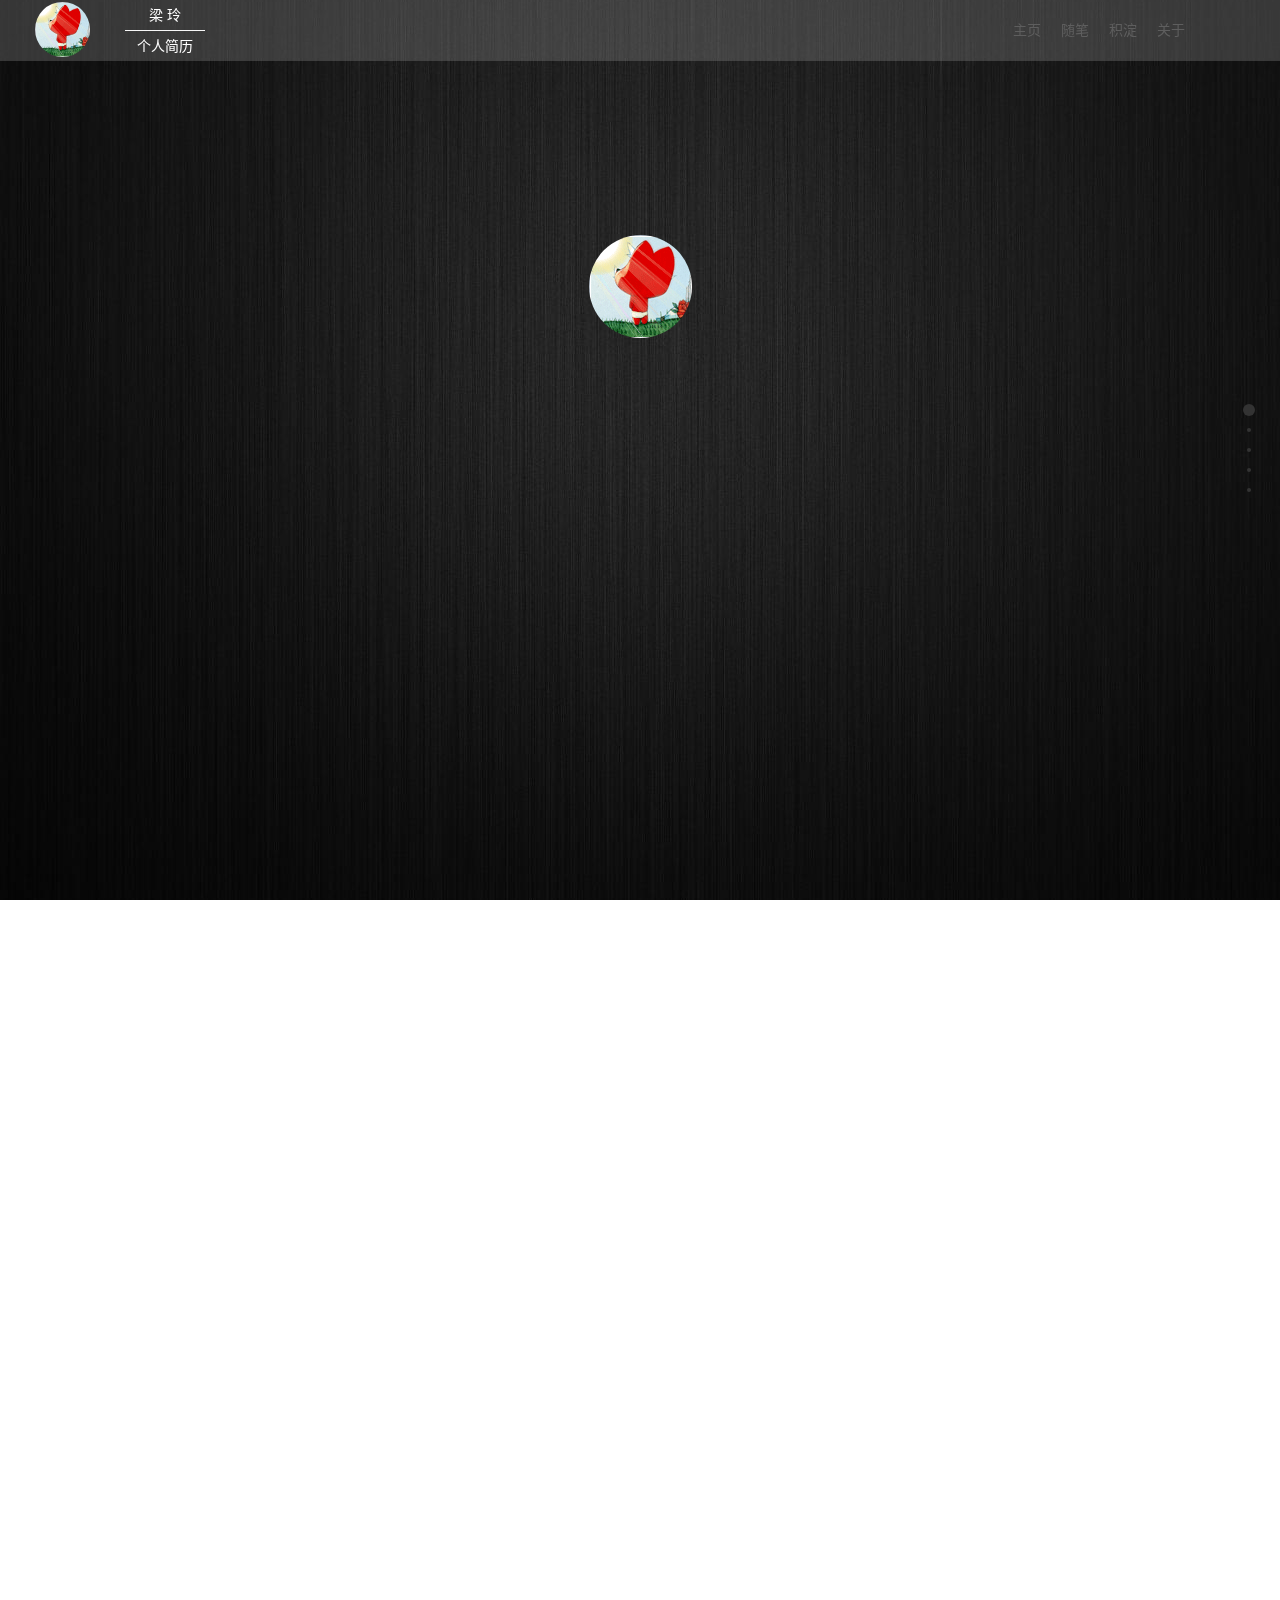
<file: index.html>
<!DOCTYPE html>
<html lang="zh-CN">
<head>
  <meta charset="utf-8">
  <meta http-equiv="X-UA-Compatible" content="IE=edge">
  <meta name="viewport" content="width=device-width, initial-scale=1">
  <title>梁玲-前端简历</title>
  <link href="css/bootstrap.min.css" rel="stylesheet" type="text/css">
  <link href="css/jquery.fullPage.css" rel="stylesheet" type="text/css">
  <link href="css/index.css" rel="stylesheet" type="text/css">
</head>
<body>
<!--导航条-->
<nav class="navbar navbar-default navbar-fixed-top">
  <div class="container-fluid">
    <div class="navbar-header">
      <button type="button" class="navbar-toggle" data-toggle="collapse" data-target="#navbar-collapse">
        <span class="icon-bar"></span>
        <span class="icon-bar"></span>
        <span class="icon-bar"></span>
      </button>
      <img src="img/touxiang.png" class="img-circle">
      <div id="header-text">
        <p id="p1">梁 玲</p>
        <p id="p2">个人简历</p>
      </div>
    </div>
    <!--屏幕变小时，导航栏收起内容-->
    <div class="collapse navbar-collapse" id="navbar-collapse">
      <ul>
        <li><a href="#">主页</a></li>
        <li><a href="">随笔</a></li>
        <li><a href="">积淀</a></li>
        <li><a href="">关于</a></li>
      </ul>
    </div>
  </div>
</nav>

<!--主体内容-->
<div id="fullpage">
  <!--page1-->
  <div class="section active">
    <div class="container">
      <div id="home">
        <div id="home_header">
          <img src="img/touxiang.png" class="img-circle img-responsive">
        </div>
        <div id="home_content">
          <div id="content_info">
            <h4 id="content_info1">改变，只为更好的自己</h4>
            <div id="content_box">
              <p id="content_box_info1">我叫梁玲</p>
              <p id="content_box_info2">25岁</p>
              <p id="content_box_info3">正在努力成为一名优秀的前端研发工程师</p>
              <p id="content_box_info4">lynn.lg@qq.com</p>
              <p id="content_box_info5">18801773207</p>
            </div>
          </div>
        </div>
        <div id="home_footer" class="foot">
          <img src="img/arrow.png" alt="slide down">
        </div>
      </div>
    </div>
  </div><!--page1 end-->

  <!--page2-->
  <div class="section">
    <div class="container">
      <div class="title" id="a-title">
        <h3>关于我</h3>
      </div>
      <div class="a-content">
        <div class="row">
          <div class="col col-xs-3">
            <div class="base-info" id="base1">
            <div class="a-button">
              <strong>大学本科</strong>
            </div>
            <div class="cover">
              <div class="innie innie1"></div>
              <div class="spine"></div>
              <div class="outie outie1"></div>
            </div>
            <div class="shadow"></div>
          </div>
          </div>
          <div class="col col-xs-3">
            <div class="base-info"  id="base2">
              <div class="a-button">
                <strong>上海海洋大学</strong>
              </div>
              <div class="cover">
                <div class="innie innie2"></div>
                <div class="spine"></div>
                <div class="outie outie2"></div>
              </div>
              <div class="shadow"></div>
            </div>
          </div>
          <div class="col col-xs-3">
            <div class="base-info"  id="base3">
              <div class="a-button">
                <strong>计算机科学与技术</strong>
              </div>
              <div class="cover">
                <div class="innie innie3"></div>
                <div class="spine"></div>
                <div class="outie outie3"></div>
              </div>
              <div class="shadow"></div>
            </div>
          </div>
          <div class="col col-xs-3">
            <div class="base-info"  id="base4">
              <div class="a-button">
                <strong>2年</strong>
              </div>
              <div class="cover">
                <div class="innie innie4"></div>
                <div class="spine"></div>
                <div class="outie outie4"></div>
              </div>
              <div class="shadow"></div>
            </div>
          </div>
        </div>
        <div id="a-info"></div>
      </div>
      <div id="about_footer" class="foot">
        <img src="img/arrow.png" alt="silde down">
      </div>
    </div>
  </div><!--page2 end-->

  <!--page3-->
  <div class="section">
    <div class="container">
      <div class="title" id="s-title">
        <h3>专业技能</h3>
      </div>
      <div class="s-main">
        <ul class="skill">
          <li>
            <div class="con-wrap">
              <div class="con con1"></div>
              <img src="img/html.png" class="con-logo">
              <div id="h-des" class="describe describe-l">
                <ul></ul>
              </div>
            </div>
          </li>
          <li>
            <div class="con-wrap">
              <div class="con con2" id="con1"></div>
              <img src="img/css.png" class="con-logo">
              <div id="c-des" class="describe describe-l">
                <ul></ul>
              </div>
            </div>
          </li>
          <li style="z-index: 99">
            <div class="con-wrap">
              <div class="con con3"></div>
              <img src="img/js.png" class="con-logo">
              <div id="j-des" class="describe describe-r">
                <ul></ul>
              </div>
            </div>
          </li>
          <li>
            <div class="con-wrap">
              <div class="con con4"></div>
              <img src="img/more.png" class="con-logo">
              <div id="m-des" class="describe describe-r">
                <ul></ul>
              </div>
            </div>
          </li>
        </ul>
      </div>
      <div id="skill_footer" class="foot">
        <img src="img/arrow.png" alt="silde down">
      </div>
    </div>
  </div><!--page3 end-->

  <!--page4-->
  <div class="section">
    <div class="container">
      <div class="title" id="d-title">
        <h3>我的作品</h3>
      </div>
      <div class="box">
        <div class="link link-1">
          <span class="icon"></span>
          <a href="demo/demo1_jd_detail/jd_detail.html" target="_blank" class="d-button" data-title="HTML+CSS为主的仿京东详情页面">
            <span class="line line-top"></span>
            <span class="line line-left"></span>
            <span class="line line-right"></span>
            <span class="line line-bottom"></span>
            demo_1
          </a>
        </div>
        <div class="tip">
          <em></em>
          <span></span>
        </div>
        <div class="link link-2">
          <span class="icon"></span>
          <a href="demo/demo2_2048/2048.html" target="_blank" class="d-button" data-title="原生js编写的2048小游戏">
            <span class="line line-top"></span>
            <span class="line line-left"></span>
            <span class="line line-right"></span>
            <span class="line line-bottom"></span>
            demo_2
          </a>
        </div>
        <div class="tip">
          <em></em>
          <span></span>
        </div>
        <div class="link link-3">
          <span class="icon"></span>
          <a href="demo/demo3_plant_war/plant_war.html" target="_blank" class="d-button" data-title="使用html5 Canvas功能绘制的微信飞机大战">
            <span class="line line-top"></span>
            <span class="line line-left"></span>
            <span class="line line-right"></span>
            <span class="line line-bottom"></span>
            demo_3
          </a>
        </div>
        <div class="tip">
          <em></em>
          <span></span>
        </div>
        <div class="link link-4">
          <span class="icon"></span>
          <a href="demo/demo4_intel/index.html" target="_blank" class="d-button" data-title="使用Bootstrap框架，仿做的因特尔官网页面">
            <span class="line line-top"></span>
            <span class="line line-left"></span>
            <span class="line line-right"></span>
            <span class="line line-bottom"></span>
            demo_4
          </a>
        </div>
        <div class="tip">
          <em></em>
          <span></span>
        </div>
      </div>
      <div id="demo_footer" class="foot">
        <img src="img/arrow.png" alt="slide down">
      </div>
      <div id="more">
        <span>更多作品，请点击<a href="">这里</a></span>
      </div>
    </div>
  </div><!--page4 end-->

  <!--page5-->
  <div class="section">
    <div class="container">
      <div class="title" id="c-title">
        <h3>联系我</h3>
      </div>
      <div id="contact-info">
        <ul class="info1"></ul>
        <div class="info2">
          <a href="javascript:void(0);" data-container="body" data-toggle="popover" data-trigger="hover" data-placement="right" title="Phone"
             data-content="18801773207" id="phone">
            <img src="img/phone.png" title="手机" alt="phone">
          </a>
          <a href="javascript:void(0);" data-container="body" data-toggle="popover" data-trigger="hover" data-placement="left" title="QQ"
             data-content="361900125" id="qq">
            <img src="img/qq.png" title="QQ" alt="QQ">
          </a>
        </div>
      </div>
    </div>
  </div><!--page5 end-->
</div>
<script src="js/jquery-3.1.1.min.js"></script>
<script src="js/jquery.easing.min.js"></script>
<script src="js/bootstrap.js"></script>
<script src="js/jquery.fullPage.min.js"></script>
<script src="js/radialIndicator.js"></script>
<script src="js/index.js"></script>
</body>
</html>
</file>
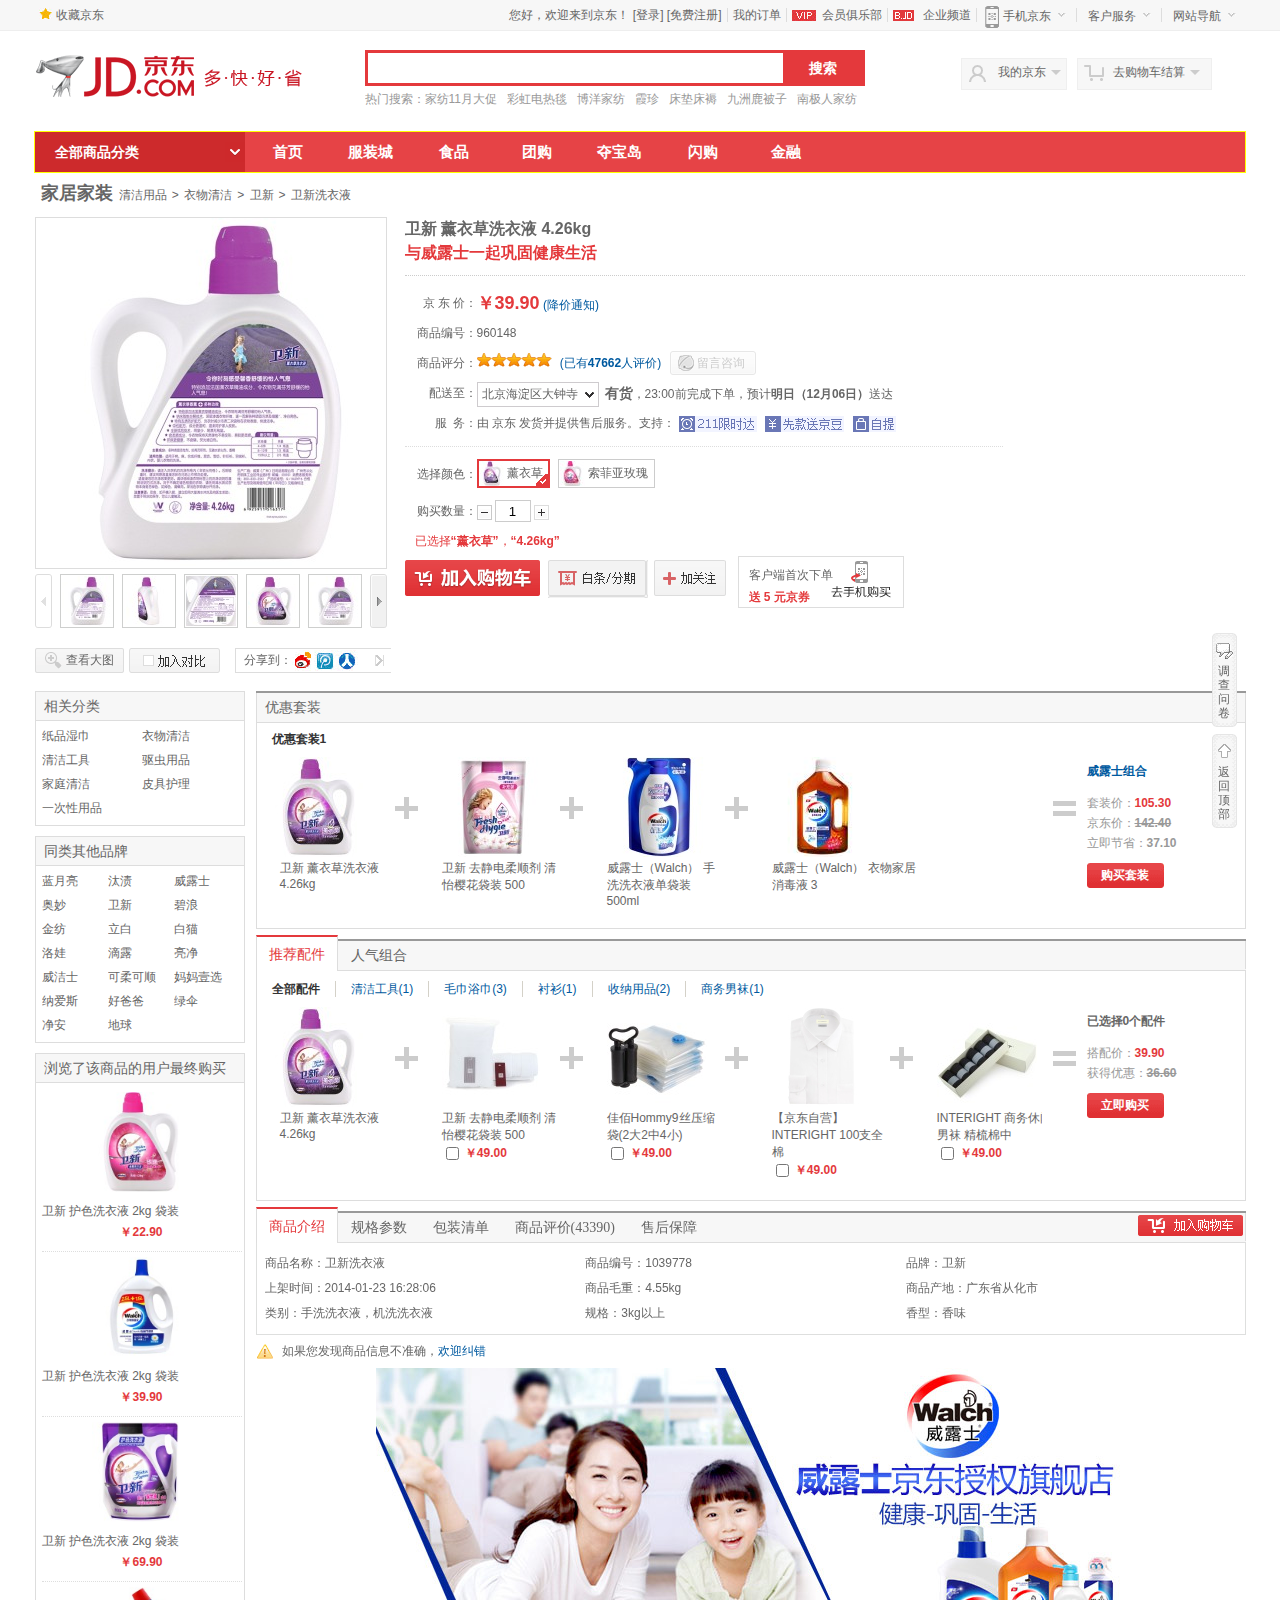
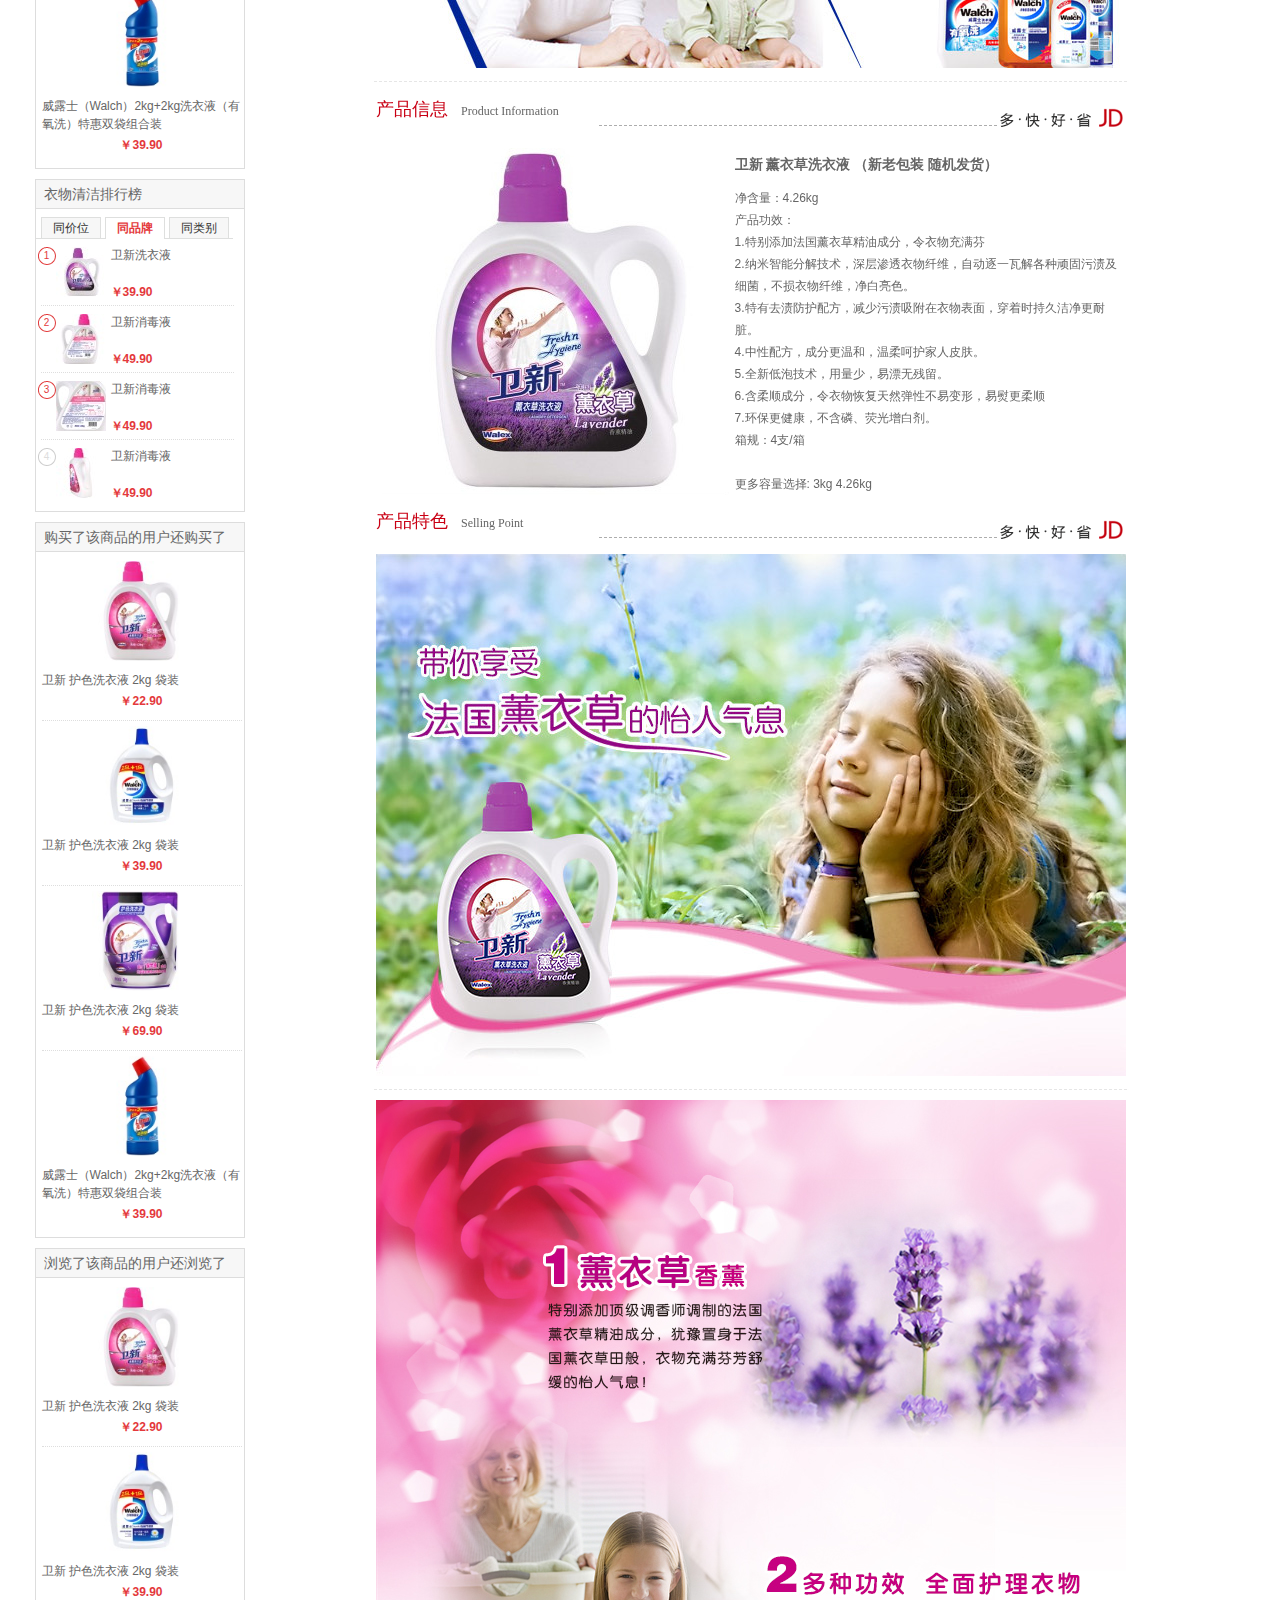
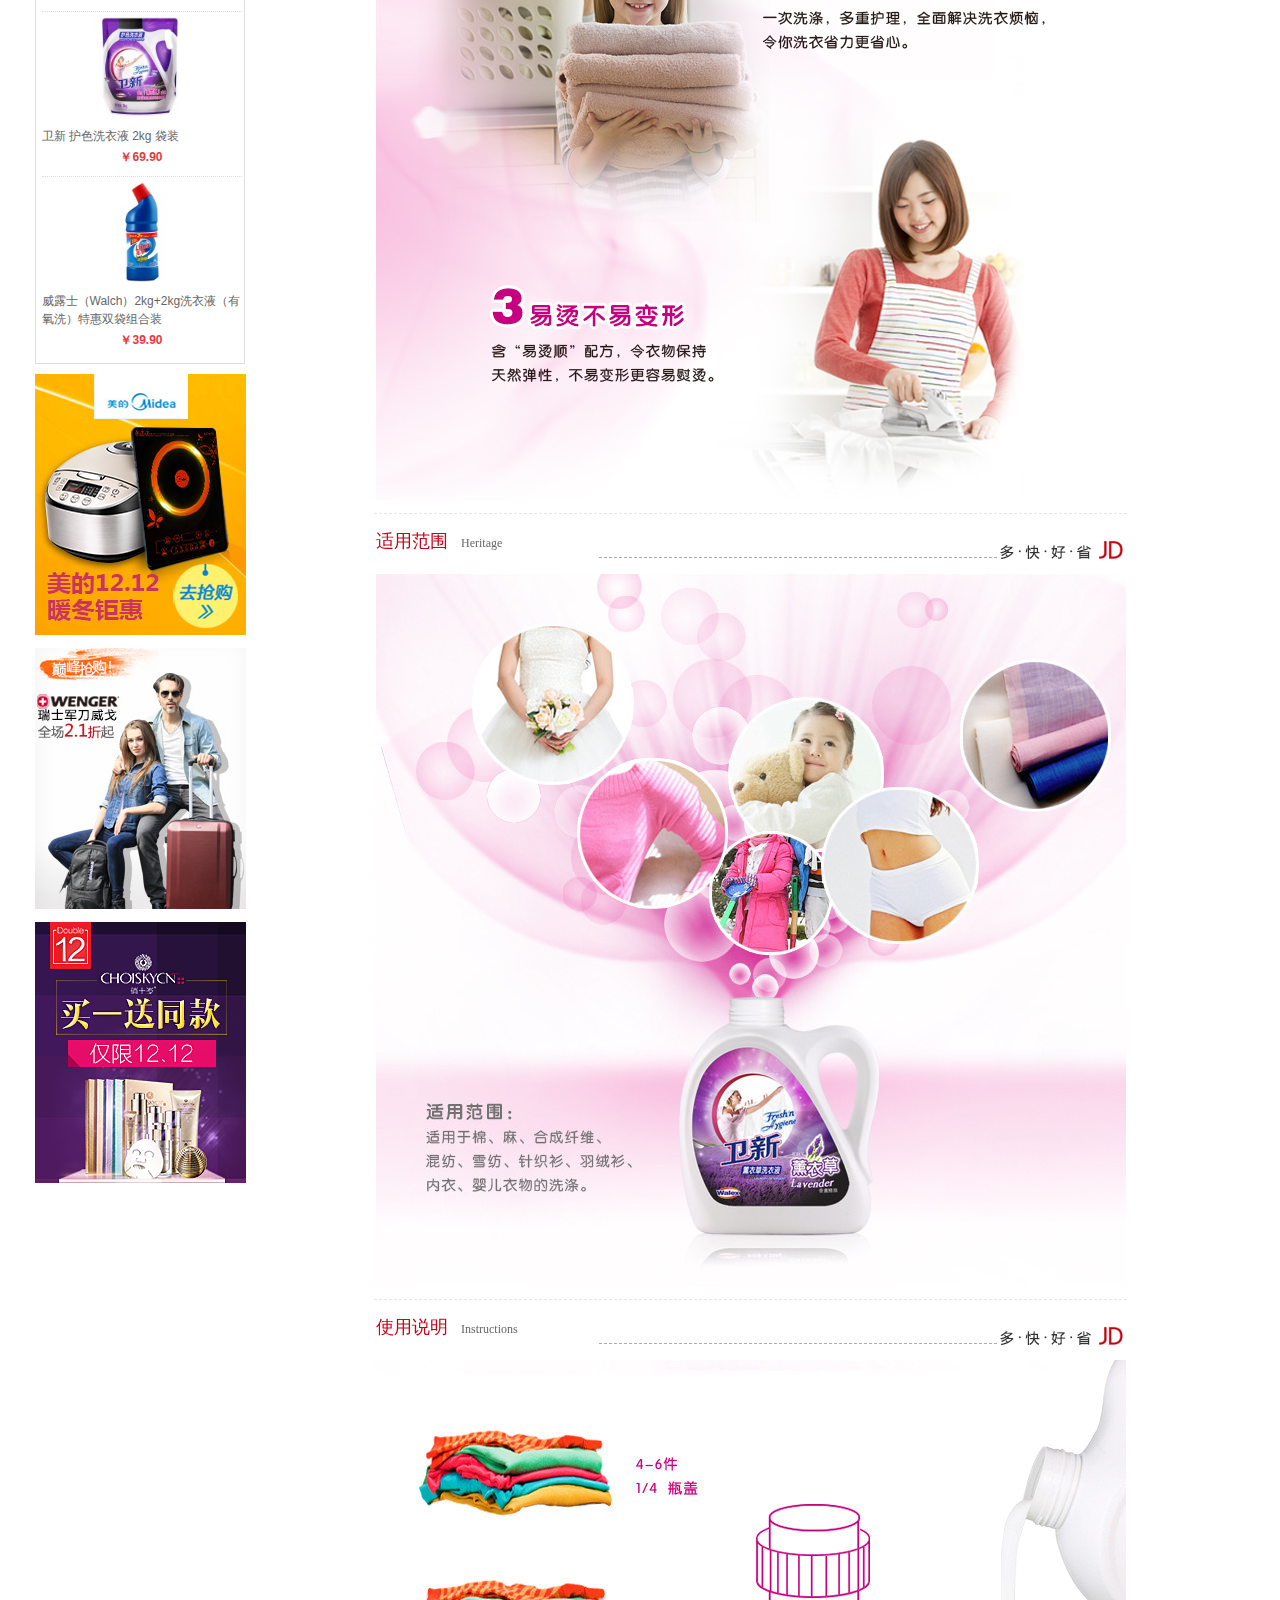
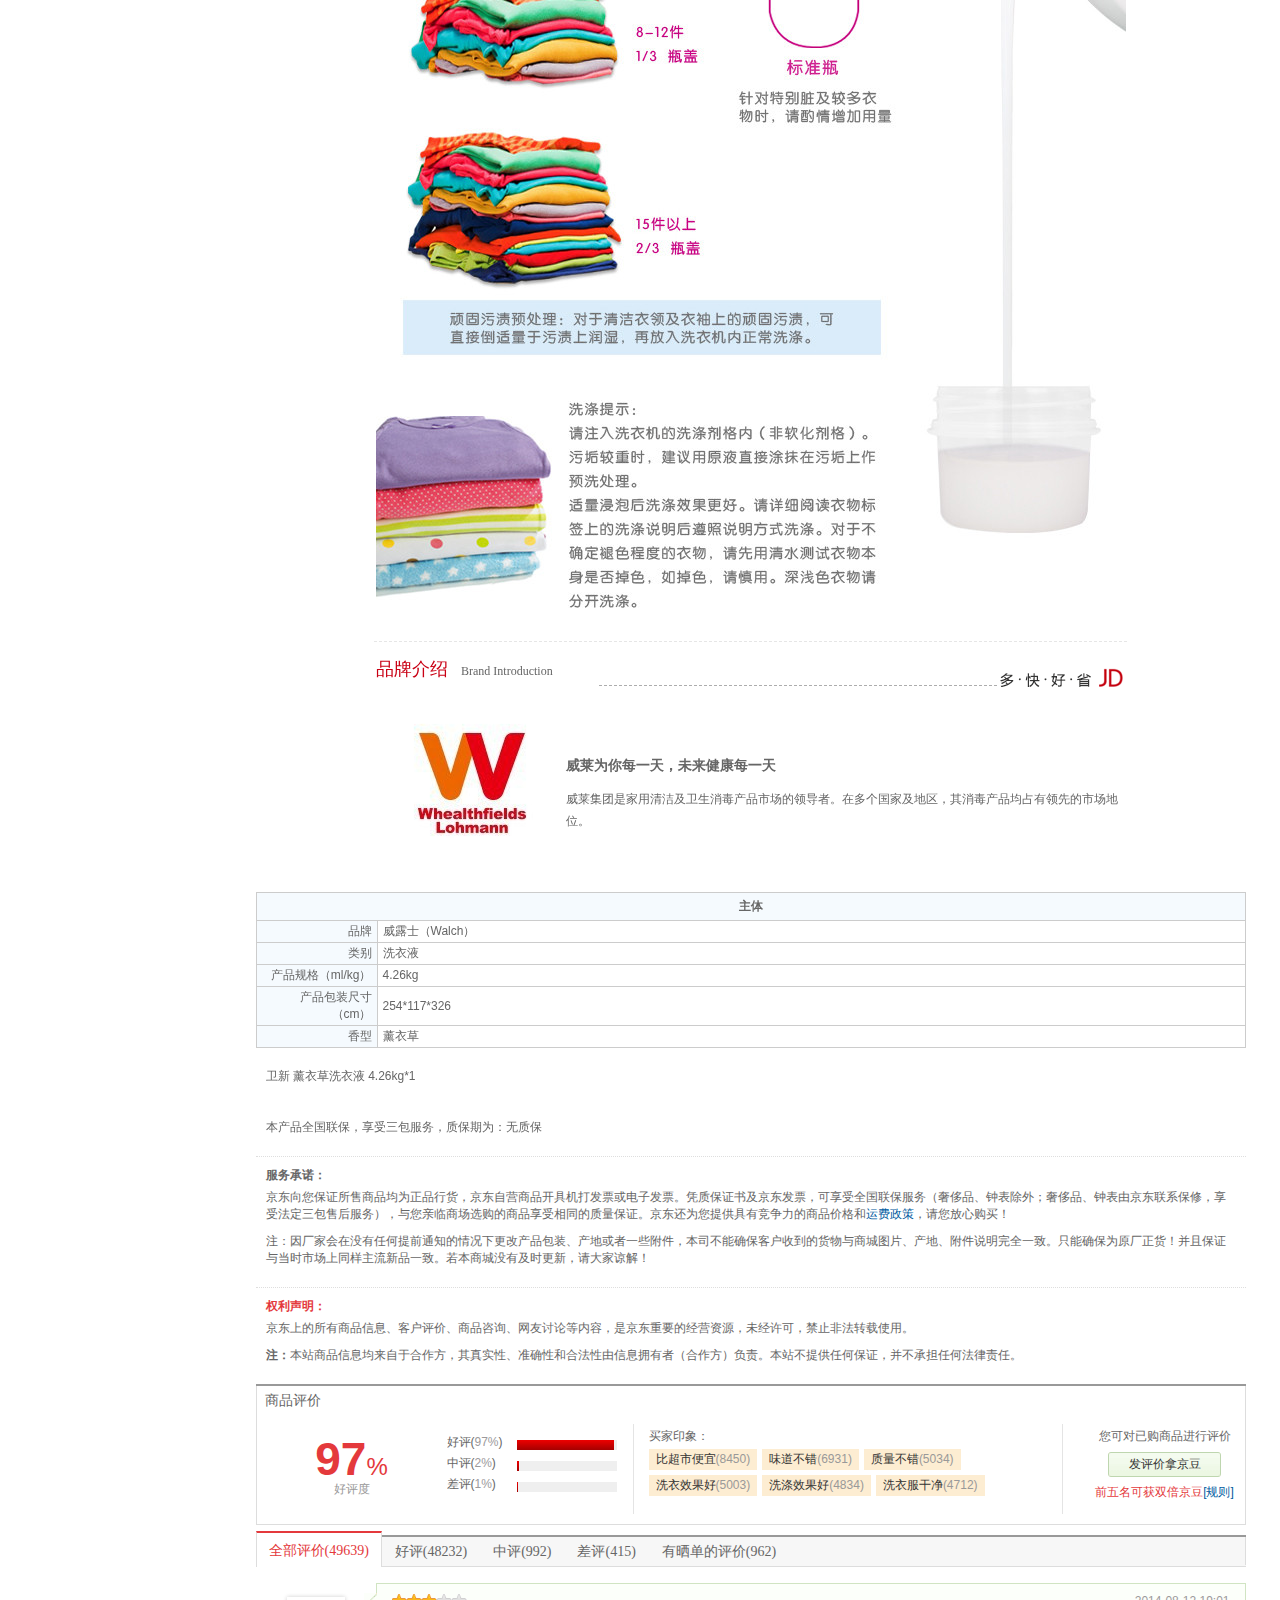
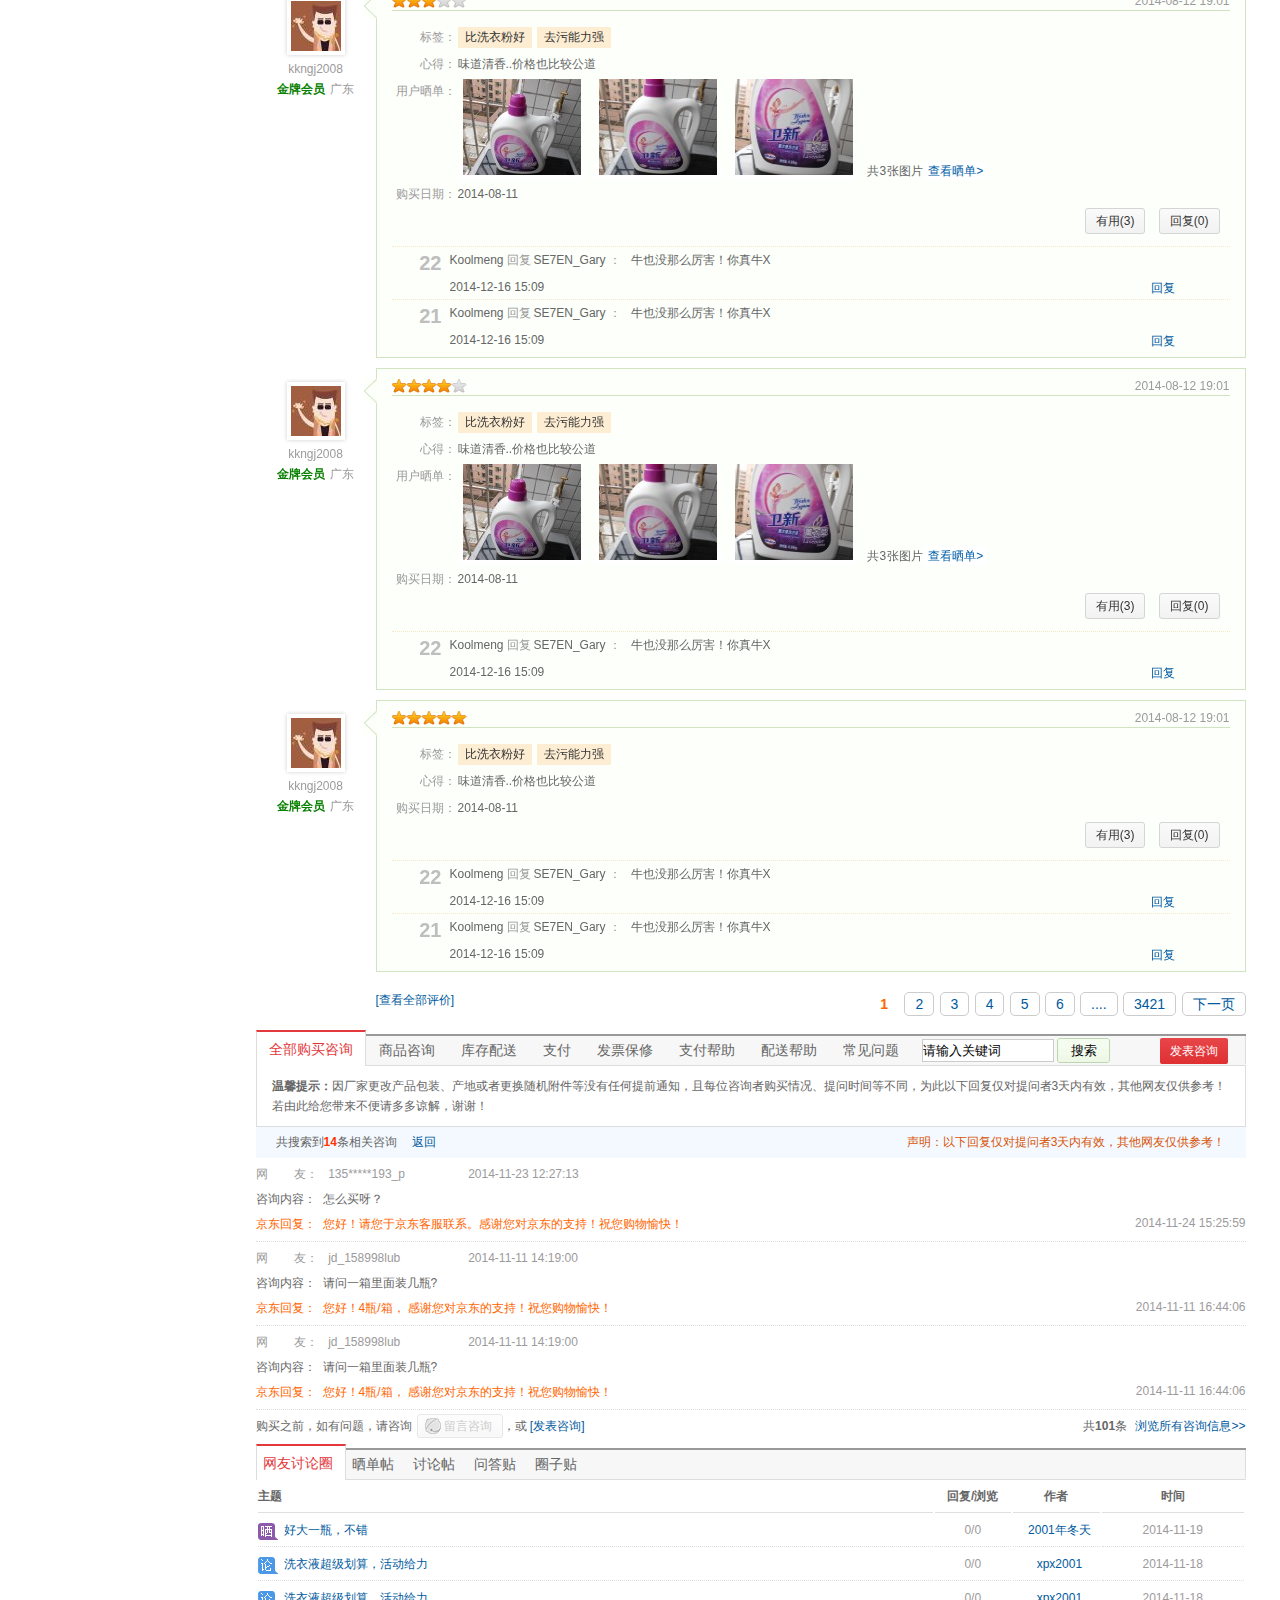
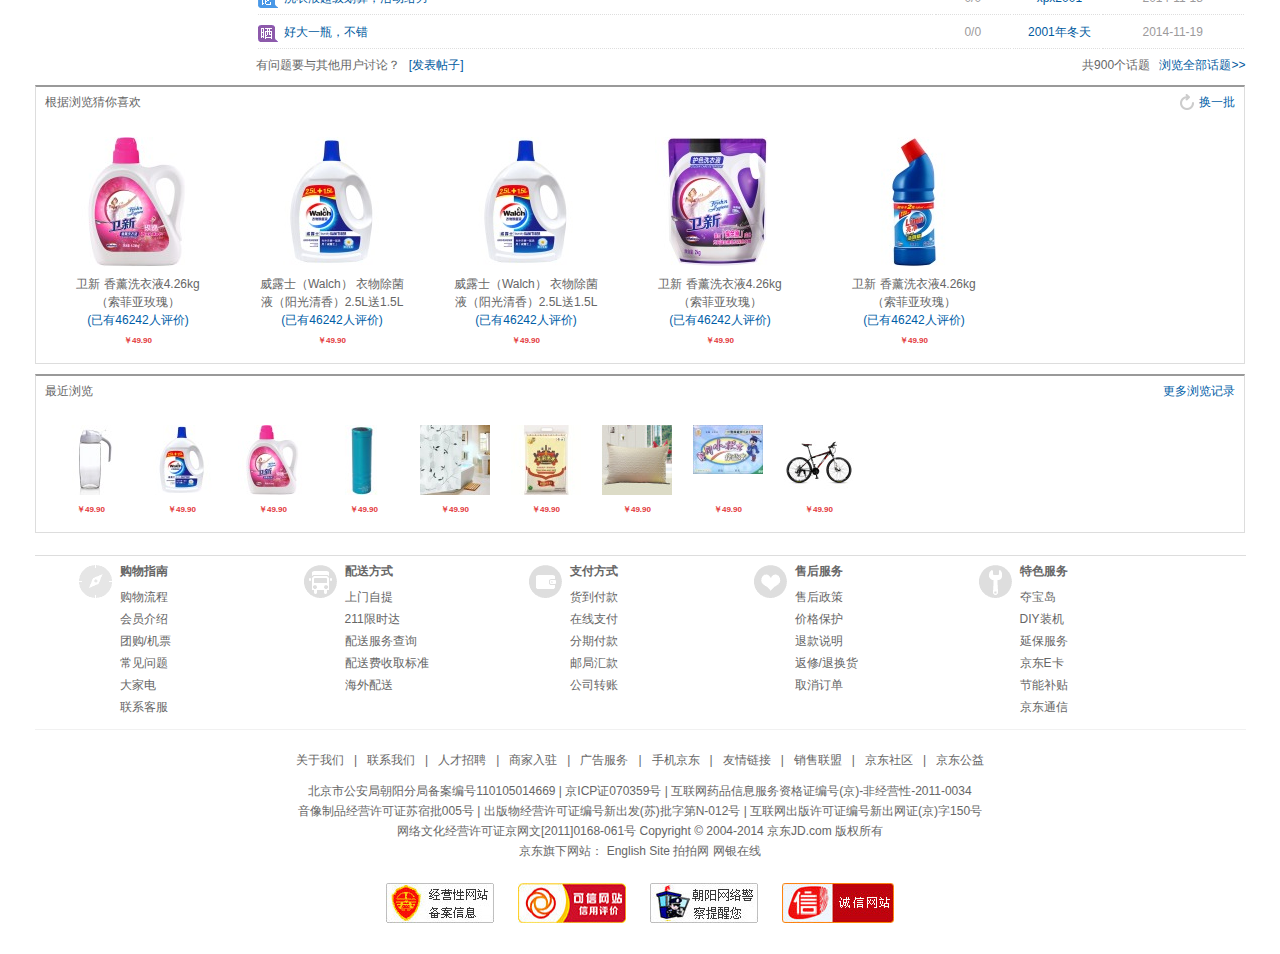
<file: demo/demo1_jd_detail/jd_detail.html>
﻿<!DOCTYPE HTML>
<html>
    <head>
		<meta charset="utf-8" />
        <title>产品详情页面</title>
<link href="common_07.css" rel="Stylesheet"/>  
<link href="product.css" rel="Stylesheet"/>  
<link href="product_left.css" rel="Stylesheet"/>
<link href="product_right.css" rel="Stylesheet"/> <link href="product_right_detail.css"  rel="Stylesheet"/>
<link href="product_right_more.css" rel="Stylesheet"/>
</head>
    <body>
        <!--固定的浮动栏-->
        <div id="side_panel">
            <a class="research" href="javascript:;"><b></b>调查问卷</a>
            <a class="gotop" href="javascript:;"><b></b>返回顶部</a>
        </div>
		<!--页面顶部!-->
		<div id="top">
<div id="top_box">
	<img src="images/star.jpg" />
	<a href="javascript:;">收藏京东</a>
	<div class="rt">
		<ul>
			<li>您好，欢迎来到京东！
			    <a href="javascript:;">[登录]</a>
                <a href="javascript:;">[免费注册]</a>
            </li>
			<li>
                <b></b><a href="javascript:;" >我的订单</a>
            </li>
            <li class="vip">
                <b></b><a href="javascript:;" >会员俱乐部</a>
            </li>
            <li class="dakehu">
                <b></b><a href="javascript:;" >企业频道</a>
            </li>
			<li class="app_jd" onmouseover="hoverSub(this,'block')" onmouseout="hoverSub(this,'none')">
                <b></b>
                <label class="rt">
                    <a href="javascript:;">手机京东</a>
                </label>
                <div id="app_jd_items" onmouseover="keepHover(this,true)" onmouseout="keepHover(this,false)">
                    <div class="app">
                        <h3>京东客户端</h3>
                        <a href="javascript:;" class="app"></a>
                        <a href="javascript:;" class="android"></a>
                    </div>
                    <div class="bank">
                        <h3>网银钱包客户端</h3>
                        <a href="javascript:;" class="app"></a>
                        <a href="javascript:;" class="android"></a>
                    </div>
                </div>
            </li>
            <li class="service" onmouseover="hoverSub(this,'block')" onmouseout="hoverSub(this,'none')">
                <b></b>
                <label class="rt"><a>客户服务</a></label>
                <div id="service_items" onmouseover="keepHover(this,true)" onmouseout="keepHover(this,false)">
                    <ul>
                        <li><a href="javascript:;">帮助中心</a></li>
                        <li><a href="javascript:;">售后服务</a></li>
                        <li><a href="javascript:;">在线客服</a></li>
                        <li><a href="javascript:;">投诉中心</a></li>
                        <li><a href="javascript:;">客服邮箱</a></li>
                    </ul>
                </div>
            </li>
            <li class="site_nav" onmouseover="hoverSub(this,'block')" onmouseout="hoverSub(this,'none')">
                <b></b>
                <label class="rt"><a >网站导航</a></label>
                <div id="site_nav_items" onmouseover="keepHover(this,true)" onmouseout="keepHover(this,false)">
                    <h3>特色栏目</h3>
                    <ul>
                        <li><a href="javascript:;">京东通信</a></li>
                        <li><a href="javascript:;">校园之星</a></li>
                        <li><a href="javascript:;">视频购物</a></li>
                        <li><a href="javascript:;">京东社区</a></li>
                        <li><a href="javascript:;">在线读书</a></li>
                        <li><a href="javascript:;">装机大师</a></li>
                        <li><a href="javascript:;">京东 E 卡</a></li>
                        <li><a href="javascript:;">家装城</a></li>
                        <li><a href="javascript:;">搭配购</a></li>
                        <li><a href="javascript:;">我喜欢</a></li>
                        <li><a href="javascript:;">游戏社区</a></li>
                    </ul>
                    <div></div>
                    <h3>企业服务</h3>
                    <ul>
                        <li><a href="javascript:;">企业采购</a></li>
                        <li><a href="javascript:;">办公直通车</a></li>
                    </ul>
                    <div></div>
                    <h3>旗下网站</h3>
                    <ul>
                        <li><a href="javascript:;">English Site</a></li>
                    </ul>
                </div>
            </li>
        </ul>
    </div>
</div>
        </div>
        <div class="clear"></div>

        <!--LOGO和搜索框! -->
        <div id="top_main">
            <a href="javascript:;" class="lf"><img src="images/logo-201305.png" alt="LOGO" /></a>
            <div id="search_box" class="lf">
                <div id="search_helper">
                    <p>卫<b>33衣</b><span>约1120个商品</span></p>
                    <p>卫<b>衣</b><span>约1120个商品</span></p>
                    <ul>
                        <li>在<b>男装 > 卫衣</b>分类中搜索<span>约11731个商品</span></li>
                        <li>在<b>女装 > 卫衣</b>分类中搜索<span>约10253个商品</span></li>
                    </ul>
                    <p>卫<b>新</b><span>约1120个商品</span></p>
                    <p>卫<b>生纸</b><span>约5100个商品</span></p>
                    <p>卫<b>浴</b><span>约12758商品</span></p>
                    <p>卫<b>裤</b><span>约1120个商品</span></p>
                    <p>卫<b>衣 套装</b><span>约1486个商品</span></p>
                    <p>卫<b>衣 男</b><span>约210个商品</span></p>
                    <p>卫<b>生纸 套装</b><span>约631个商品</span></p>
                </div>
                <div class="search">
                    <input id="txtSearch" type="text" class="text"/>
                    <input class="button" name="" type="button" value="搜索" />
                </div>
                <div class="hot_words">
                    <span>热门搜索：</span>
                    <a href="javascript:;">家纺11月大促</a>
                    <a href="javascript:;">彩虹电热毯</a>
                    <a href="javascript:;">博洋家纺</a>
                    <a href="javascript:;">霞珍</a>
                    <a href="javascript:;">床垫床褥</a>
                    <a href="javascript:;">九洲鹿被子</a>
                    <a href="javascript:;">南极人家纺</a>
                </div>
            </div>
            <div id="my_jd" class="lf" onmouseover="hoverMyJd('block')" onmouseout="hoverMyJd('none')">
                <div id="my_jd_mt">
                    我的京东
                    <b></b>
                </div>
                <div id="my_jd_items" onmouseover="keepJdHover(this,true)" onmouseout="keepJdHover(this,false)">
                    <p>您好，请<a href="javascript:;">登录</a></p>
                    <ul  class="lf">
                        <li><a href="javascript:;">待处理订单</a></li>
                        <li><a href="javascript:;">咨询回复</a></li>
                        <li><a href="javascript:;">降价商品</a></li>
                        <li><a href="javascript:;">返修退换货</a></li>
                        <li><a href="javascript:;">优惠券</a></li>
                    </ul>
                    <ul  class="lf">
                        <li><a href="javascript:;">我的关注 &gt;</a></li>
                        <li><a href="javascript:;">我的京豆 &gt;</a></li>
                        <li><a href="javascript:;">我的理财 &gt;</a></li>
                        <li><a href="javascript:;">我的白条 &gt;</a></li>
                    </ul>
                </div>     
            </div>
            <div id="settle_up" class="lf" onmouseover="hoverShopCar('block')" onmouseout="hoverShopCar('none')">
                <div id="settle_up_mt">
                    去购物车结算
                    <b></b>
                </div>
                <div id="settle_up_items" onmouseover="keepShopCarHover(this,true)" onmouseout="keepShopCarHover(this,false)">
                    <div id="no_goods">
                        <b></b>
                        购物车中还没有商品，赶紧去选购吧
                    </div>
                </div> 
            </div>
        </div>
        <div class="clear"></div>

<!--主导航-->
<div id="nav">
    <div id="category" onmouseover="hoverCate('block')" onmouseout="hoverCate('none')">
        <div id="cate_mt">
            <a href="javascript:;">全部商品分类</a><span></span>
        </div>
        <div id="all_cate">
            <div class="cate_item" onmouseover="hoverSubCate(this,'block')" onmouseout="hoverSubCate(this,'none')">
                <h3><a href="javascript:;">图书</a><span>、</span>
                    <a href="javascript:;">音像</a><span>、</span>
                    <a href="javascript:;">数字商品</a>
                </h3>
                <div class="sub_cate_box" onmouseover="keepH3Hover(this,true)" onmouseout="keepH3Hover(this,false)">
                    <div class="sub_cate_items">
                                <div><a href="javascript:;">电子书</a>
                                    <p><a href="javascript:;">免费</a>
                                        <a href="javascript:;">小说</a>
                                        <a href="javascript:;">励志与成功</a>
                                        <a href="javascript:;">婚恋/两性</a>
                                        <a href="javascript:;">文学</a>
                                        <a href="javascript:;">经营</a>
                                        <a href="javascript:;">畅读VIP</a></p>
                                </div>
                                <div><a href="javascript:;">数字音乐</a>
                                    <p><a href="javascript:;">通俗流行</a>
                                        <a href="javascript:;">古典音乐</a>
                                        <a href="javascript:;">摇滚说唱</a>
                                        <a href="javascript:;">爵士蓝调</a>
                                        <a href="javascript:;">乡村民谣</a>
                                        <a href="javascript:;">有声读物</a></p>
                                </div>
                                <div><a href="javascript:;">音像</a>
                                    <p><a href="javascript:;">音乐</a>
                                        <a href="javascript:;">影视</a>
                                        <a href="javascript:;">教育音像</a>
                                        <a href="javascript:;">游戏</a></p>
                                </div>
                                <div><a href="javascript:;">文艺</a>
                                    <p><a href="javascript:;">小说</a>
                                        <a href="javascript:;">文学</a>
                                        <a href="javascript:;">青春文学</a>
                                        <a href="javascript:;">传记</a>
                                        <a href="javascript:;">艺术</a></p>
                                </div>
                    </div>
                    <div class="sub_cate_banner">
                        <div><img src="images/cate_banner_01.jpg" /></div>
                        <div><img src="images/cate_banner_02.jpg" /></div>
                        <div><p>推荐品牌出版商/书店</p>
                            <ul><li><a href="javascript:;">中华书局</a></li>
                                <li><a href="javascript:;">人民邮电出版社</a></li>
                                <li><a href="javascript:;">上海世纪出版股份有限公司</a></li>
                                <li><a href="javascript:;">电子工业出版社</a></li>
                                <li><a href="javascript:;">三联书店</a></li>
                                <li><a href="javascript:;">浙江少年儿童出版社</a></li>
                                <li><a href="javascript:;">人民文学出版社</a></li>
                                <li><a href="javascript:;">外语教学与研究出版社</a></li>
                                <li><a href="javascript:;">中信出版社</a></li>
                                <li><a href="javascript:;">化学工业出版社</a></li>
                                <li><a href="javascript:;">北京大学出版社</a></li></ul>
                        </div>
                    </div>
                    <div class="close">×</div>
                </div>
            </div>
            <div class="cate_item"  onmouseover="hoverSubCate(this,'block')" onmouseout="hoverSubCate(this,'none')">
                <h3><a href="javascript:;">家用电器</a></h3>
                <div class="sub_cate_box"  onmouseover="keepH3Hover(this,true)" onmouseout="keepH3Hover(this,false)">
                    <div class="sub_cate_items">
                        <div><a href="javascript:;">大家电</a>
                            <p><a href="javascript:;">家电爆品</a>
                                <a href="javascript:;">平板电视</a>
                                <a href="javascript:;">空调</a>
                                <a href="javascript:;">冰箱</a>
                                <a href="javascript:;">洗衣机</a>
                                <a href="javascript:;">家庭影院</a>
                                <a href="javascript:;">DVD</a>
                                <a href="javascript:;">迷你音响</a>
                                <a href="javascript:;">烟机/灶具</a>
                                <a href="javascript:;">热水器</a>
                                <a href="javascript:;">消毒柜/洗碗机</a>
                                <a href="javascript:;">酒柜/冷柜</a>
                                <a href="javascript:;">家电配件</a></p>
                        </div>
                        <div><a href="javascript:;">生活电器</a>
                            <p><a href="javascript:;">取暖电器</a>
                                <a href="javascript:;">净化器加湿器</a>
                                <a href="javascript:;">扫地机器人</a>
                                <a href="javascript:;">吸尘器</a></p>
                        </div>
                        <div><a href="javascript:;">厨房电器</a>
                            <p><a href="javascript:;">电压力锅</a>
                                <a href="javascript:;">电饭煲</a>
                                <a href="javascript:;">豆浆机</a></p>
                        </div>
                        <div><a href="javascript:;">五金家电</a>
                            <p><a href="javascript:;">电动工具</a>
                                <a href="javascript:;">手动工具</a>
                                <a href="javascript:;">仪器仪表</a>
                                <a href="javascript:;">浴霸/排气扇</a>
                                <a href="javascript:;">灯具</a>
                                <a href="javascript:;">洁身器</a>
                                <a href="javascript:;">LED灯</a>
                                <a href="javascript:;">水槽</a>
                                <a href="javascript:;">淋浴花洒</a>
                                <a href="javascript:;">厨卫五金</a>
                                <a href="javascript:;">家具五金</a>
                                <a href="javascript:;">门铃</a>
                                <a href="javascript:;">电气开关</a>
                                <a href="javascript:;">插座</a>
                                <a href="javascript:;">电工电料</a>
                                <a href="javascript:;">监控安防</a>
                                <a href="javascript:;">电线/线缆</a></p>
                        </div>
                    </div>
                    <div class="sub_cate_banner"></div>
                </div>
            </div>
        </div>
    </div>
    <div id="nav_items">
        <ul>
            <li><a href="javascript:;">首页</a></li>
            <li><a href="javascript:;">服装城</a></li>
            <li><a href="javascript:;">食品</a></li>
            <li><a href="javascript:;">团购</a></li>
            <li><a href="javascript:;">夺宝岛</a></li>
            <li><a href="javascript:;">闪购</a></li>
            <li><a href="javascript:;">金融</a></li>
        </ul>
    </div>
</div>
<div class="clear"></div>

<!--主体内容! -->
<div id="main">
    <!--产品的类别导航路径-->
    <div class="bread-crumb">
        <a href="javascript:;"><b>家居家装</b></a>
        <a href="javascript:;">清洁用品</a><span>&gt;</span>
        <a href="javascript:;">衣物清洁</a><span>&gt;</span>
        <a href="javascript:;">卫新</a><span>&gt;</span>
        <a href="javascript:;">卫新洗衣液</a>
    </div>
    <!--产品简介-->
    <div id="product_intro">
        <div id="preview" >
            <div id="mediumDiv">
                <img id="mImg" src="images/products/product-s1-m.jpg"/>
                <div id="mask"></div><!--半透明遮罩层-->
                <!--作为图片的全透明遮罩，专门处理鼠标事件！提高事件响应速度！-->
                <div id="superMask" onmouseover="showMask('block')" onmouseout="showMask('none')" onmousemove="zoom(event)"></div>
            </div>
            <div id="largeDiv"></div>
            <h1>
                <a id="btnLeft" class="left_disabled" onclick="move(this)"></a>
                <a id="btnRight" class="right" onclick="move(this)"></a>
                <div>
                    <ul id="icon_list">
                        <li><img src="images/products/product-s1.jpg" /></li>
                        <li><img src="images/products/product-s2.jpg" /></li>
                        <li><img src="images/products/product-s3.jpg" /></li>
                        <li><img src="images/products/product-s4.jpg" /></li>
                        <li><img src="images/products/product-s1.jpg" /></li>
                        <li><img src="images/products/product-s2.jpg" /></li>
                        <li><img src="images/products/product-s3.jpg" /></li>
                        <li><img src="images/products/product-s4.jpg" /></li>
                    </ul>
                </div>
            </h1>
            <div id="short_share">
                <a href="javascript:;" class="lf">查看大图</a><span class="lf"></span>
                <div class="lf" id="dd">
                    <span>分享到：</span>
                    <a class="share_sina" href="javascript:;"></a>
                    <a class="share_qq" href="javascript:;"></a>
                    <a class="share_renren" href="javascript:;"></a>
                    <a class="share_kaixin" style="display:none" href="javascript:;"></a>
                    <a class="share_douban" style="display:none" href="javascript:;"></a>
                    <a class="share_more" onclick="shareMore(this)"></a>
                </div>
            </div>
        </div>
        <h1><span>卫新 薰衣草洗衣液 4.26kg</span><b>与威露士一起巩固健康生活</b></h1>
        <ul id="summary">
            <li id="summary_price">
                <div class="title">京&nbsp;东&nbsp;价：</div>
                <div class="content">
                    <b>￥39.90</b>
                    <a href="javascript:;">(降价通知)</a>
                </div>
            </li>
            <li id="summary_market">
                <div class="title">商品编号：</div>
                <div class="content">
                    <span>960148</span>
                </div>
            </li>
            <li id="summary_grade">
                <div class="title">商品评分：</div>
                <div class="content">
                    <span></span>
                    <a href="javascript:;">(已有<b>47662</b>人评价)</a>
                    <a href="javascript:;" class="words">留言咨询</a>
                </div>
            </li>
            <li id="summary_stock">
                <div class="title">配送至：</div>
                <div class="content">
<!--送货地址的下拉选择框-->
<div id="store_select" onmouseover="storeHover('block')" onmouseout="storeHover('none')">
    <div class="text">
        <p>北京海淀区大钟寺</p>
        <b></b>
    </div>
    <div id="store_content">
        <ul id="store_tabs">
            <li class="hover" onclick="shoreTabChange(0)">北京<b></b></li>
            <li onclick="shoreTabChange(1)">海淀区<b></b></li>
            <li onclick="shoreTabChange(2)">三环以内<b></b></li>
        </ul>
        <ul id="store_items">
            <li><a href="javascript:;">北京</a></li>
            <li><a href="javascript:;">上海</a></li>
            <li><a href="javascript:;">天津</a></li>
            <li><a href="javascript:;">重庆</a></li>
            <li><a href="javascript:;">河北</a></li>
            <li><a href="javascript:;">山西</a></li>
            <li><a href="javascript:;">河南</a></li>
            <li><a href="javascript:;">辽宁</a></li>
            <li><a href="javascript:;">吉林</a></li>
            <li><a href="javascript:;">黑龙江</a></li>
            <li><a href="javascript:;">内蒙古</a></li>
            <li><a href="javascript:;">江苏</a></li>
            <li><a href="javascript:;">山东</a></li>
            <li><a href="javascript:;">安徽</a></li>
            <li><a href="javascript:;">浙江</a></li>
            <li><a href="javascript:;">湖北</a></li>
            <li><a href="javascript:;">福建</a></li>
            <li><a href="javascript:;">四川</a></li>
            <li><a href="javascript:;">云南</a></li>
            <li><a href="javascript:;">新疆</a></li>
            <li><a href="javascript:;">西藏</a></li>
        </ul>
    </div>
    <div id="store_close"></div>
</div>
                    <b>有货</b>，23:00前完成下单，预计<i>明日（12月06日）</i>送达
                </div>
            </li>
            <li id="summary_service">
                <div class="title">服&nbsp;&nbsp;务：</div>
                <div class="content">
                    由 <span>京东</span> 发货并提供售后服务。支持：
                    <a class="sendpay_211" href="javascript:;"></a>
                    <a class="jingdou_xiankuan" href="javascript:;"></a>
                    <a class="special_ziti" href="javascript:;"></a>
                </div>
            </li>
        </ul>
        <ul id="choose">
            <li id="choose_color">
                <div class="title">选择颜色：</div>
                <div class="content">
                    <a href="javascript:;" class="selected">
                        <img src="images\products\p_icon_01.jpg" />
                        <span>薰衣草</span>
                        <b></b>
                    </a>
                    <a href="javascript:;">
                        <img src="images\products\p_icon_02.jpg" />
                        <span>索菲亚玫瑰</span>
                        <b></b>
                    </a>
                </div>
            </li>
            <li id="choose_amount">
                <div class="title">购买数量：</div>
                <div class="content">
                    <a href="javascript:;" class="btn_reduce"></a>
                    <input type="text" value="1" />
                    <a href="javascript:;" class="btn_add"></a>
                </div>
            </li>
            <li id="choose_result">
                已选择<b>“薰衣草”</b>，<b>“4.26kg”</b>
            </li>
            <li id="choose_btns" class="clear">
                <a href="javascript:;" class="choose_btn_append"></a>
                <a href="javascript:;" class="choose_baitiao_fq"></a>
                <a href="javascript:;" class="choose_mark"></a>
                <div class="m_buy">
                    <span>客户端首次下单</span>
                    <p>送 5 元京券 </p>
                </div>
            </li>
        </ul>
    </div>

    <!--左侧浮动栏-->
    <div id="left_product">
        <!--相关分类-->
        <div id="related_sorts">
            <div class="m_title">相关分类</div>
            <ul class="m_content">
                <li><a href="javascript:;">纸品湿巾</a></li>
                <li><a href="javascript:;">衣物清洁</a></li>
                <li><a href="javascript:;">清洁工具</a></li>
                <li><a href="javascript:;">驱虫用品</a></li>
                <li><a href="javascript:;">家庭清洁</a></li>
                <li><a href="javascript:;">皮具护理</a></li>
                <li><a href="javascript:;">一次性用品</a></li>
            </ul>
        </div>
        <!--同类品牌-->
        <div id="related_brands">
            <div class="m_title">同类其他品牌</div>
            <ul class="m_content">
                <li><a href="javascript:;">蓝月亮</a></li>
                <li><a href="javascript:;">汰渍</a></li>
                <li><a href="javascript:;">威露士</a></li>
                <li><a href="javascript:;">奥妙</a></li>
                <li><a href="javascript:;">卫新</a></li>
                <li><a href="javascript:;">碧浪</a></li>
                <li><a href="javascript:;">金纺</a></li>
                <li><a href="javascript:;">立白</a></li>
                <li><a href="javascript:;">白猫</a></li>
                <li><a href="javascript:;">洛娃</a></li>
                <li><a href="javascript:;">滴露</a></li>
                <li><a href="javascript:;">亮净</a></li>
                <li><a href="javascript:;">威洁士</a></li>
                <li><a href="javascript:;">可柔可顺</a></li>
                <li><a href="javascript:;">妈妈壹选</a></li>
                <li><a href="javascript:;">纳爱斯</a></li>
                <li><a href="javascript:;">好爸爸</a></li>
                <li><a href="javascript:;">绿伞</a></li>
                <li><a href="javascript:;">净安</a></li>
                <li><a href="javascript:;">地球</a></li>
            </ul>
        </div>
        <!--最终购买-->
        <div class="view_buy">
            <div class="m_title">浏览了该商品的用户最终购买</div>
            <ul class="m_content">
                <li>
                    <p><a href="javascript:;"><img src="images/products/p001.jpg" /></a></p>
                    <a href="javascript:;">卫新 护色洗衣液 2kg 袋装</a>
                    <h2><a href="javascript:;">￥22.90</a></h2>
                </li>
                <li>
                    <p><a href="javascript:;"><img src="images/products/p002.jpg" /></a></p>
                    <a href="javascript:;">卫新 护色洗衣液 2kg 袋装</a>
                    <h2><a href="javascript:;">￥39.90</a></h2>
                </li>
                <li>
                    <p><a href="javascript:;"><img src="images/products/p004.jpg" /></a></p>
                    <a href="javascript:;">卫新 护色洗衣液 2kg 袋装</a>
                    <h2><a href="javascript:;">￥69.90</a></h2>
                </li>
                <li class="no_bottom">
                    <p><a href="javascript:;"><img src="images/products/p005.jpg" /></a></p>
                    <a href="javascript:;">威露士（Walch）2kg+2kg洗衣液（有氧洗）特惠双袋组合装</a>
                    <h2><a href="javascript:;">￥39.90</a></h2>
                </li>
            </ul>
        </div>
        <!--排行榜-->
        <div id="rank_list">
            <div class="m_title">衣物清洁排行榜</div>
            <div class="m_content">
                <ul class="m_tabs">
                    <li>同价位</li>
                    <li class="current">同品牌</li>
                    <li>同类别</li>
                </ul>
                <ul class="m_list">
                    <li>
                        <span class="hot">1</span>
                        <a href="javascript:;"><img src="images/products/product-s4.jpg" /></a>
                        <p><a href="javascript:;">卫新洗衣液</a></p>
                        <h2>￥39.90</h2>
                    </li>
                    <li>
                        <span class="hot">2</span>
                        <a href="javascript:;"><img src="images/products/product-s5.jpg" /></a>
                        <p><a href="javascript:;">卫新消毒液</a></p>
                        <h2>￥49.90</h2>
                    </li>
                    <li>
                        <span class="hot">3</span>
                        <a href="javascript:;"><img src="images/products/product-s6.jpg" /></a>
                        <p><a href="javascript:;">卫新消毒液</a></p>
                        <h2>￥49.90</h2>
                    </li>
                    <li class="no_bottom">
                        <span>4</span>
                        <a href="javascript:;"><img src="images/products/product-s7.jpg" /></a>
                        <p><a href="javascript:;">卫新消毒液</a></p>
                        <h2>￥49.90</h2>
                    </li>
                </ul>
            </div>
        </div>
        <!--还购买了-->
        <div class="view_buy">
            <div class="m_title">购买了该商品的用户还购买了</div>
            <ul class="m_content">
                <li>
                    <p><a href="javascript:;"><img src="images/products/p001.jpg" /></a></p>
                    <a href="javascript:;">卫新 护色洗衣液 2kg 袋装</a>
                    <h2><a href="javascript:;">￥22.90</a></h2>
                </li>
                <li>
                    <p><a href="javascript:;"><img src="images/products/p002.jpg" /></a></p>
                    <a href="javascript:;">卫新 护色洗衣液 2kg 袋装</a>
                    <h2><a href="javascript:;">￥39.90</a></h2>
                </li>
                <li>
                    <p><a href="javascript:;"><img src="images/products/p004.jpg" /></a></p>
                    <a href="javascript:;">卫新 护色洗衣液 2kg 袋装</a>
                    <h2><a href="javascript:;">￥69.90</a></h2>
                </li>
                <li class="no_bottom">
                    <p><a href="javascript:;"><img src="images/products/p005.jpg" /></a></p>
                    <a href="javascript:;">威露士（Walch）2kg+2kg洗衣液（有氧洗）特惠双袋组合装</a>
                    <h2><a href="javascript:;">￥39.90</a></h2>
                </li>
            </ul>
        </div>
        <!--还浏览了-->
        <div class="view_buy">
            <div class="m_title">浏览了该商品的用户还浏览了</div>
            <ul class="m_content">
                <li>
                    <p><a href="javascript:;"><img src="images/products/p001.jpg" /></a></p>
                    <a href="javascript:;">卫新 护色洗衣液 2kg 袋装</a>
                    <h2><a href="javascript:;">￥22.90</a></h2>
                </li>
                <li>
                    <p><a href="javascript:;"><img src="images/products/p002.jpg" /></a></p>
                    <a href="javascript:;">卫新 护色洗衣液 2kg 袋装</a>
                    <h2><a href="javascript:;">￥39.90</a></h2>
                </li>
                <li>
                    <p><a href="javascript:;"><img src="images/products/p004.jpg" /></a></p>
                    <a href="javascript:;">卫新 护色洗衣液 2kg 袋装</a>
                    <h2><a href="javascript:;">￥69.90</a></h2>
                </li>
                <li class="no_bottom">
                    <p><a href="javascript:;"><img src="images/products/p005.jpg" /></a></p>
                    <a href="javascript:;">威露士（Walch）2kg+2kg洗衣液（有氧洗）特惠双袋组合装</a>
                    <h2><a href="javascript:;">￥39.90</a></h2>
                </li>
            </ul>
        </div>
        <!--其他-->
        <ul id="left_shows">
            <li>
                <a><img src="images/products/left_p001.jpg" /></a>
            </li>
            <li>
                <a><img src="images/products/left_p002.jpg" /></a>
            </li>
            <li>
                <a><img src="images/products/left_p003.jpg" /></a>
            </li>
        </ul>
    </div>
    <!--右侧产品信息-->
    <div id="right_product">
        <!--优惠套装-->
        <div id="favorable_suit">
            <p class="main_tabs">优惠套装</p>
            <div class="m_content">
                <ul class="sub_tabs">
                    <li class="current">优惠套装1</li>
                </ul>
                <div class="sub_content" >
                    <div class="master">
                        <span class="add"></span>
                        <a href="javascript:;"><img src="images/products/product_01_m.jpg" /></a>
                        <p><a href="javascript:;">卫新 薰衣草洗衣液 4.26kg</a></p>
                    </div>
                    <div class="suits">
                        <ul >
                            <li >
                                <span class="add"></span>
                                <a href="javascript:;"><img src="images/products/product_02_m.jpg" /></a>
                                <p><a href="javascript:;">卫新 去静电柔顺剂 清怡樱花袋装 500</a></p>
                            </li>
                            <li>
                                <span class="add"></span>
                                <a href="javascript:;"><img src="images/products/product_03_m.jpg" /></a>
                                <p><a href="javascript:;">威露士（Walch） 手洗洗衣液单袋装 500ml</a></p>
                            </li>
                            <li>
                                <a href="javascript:;"><img src="images/products/product_04_m.jpg" /></a>
                                <p><a href="javascript:;">威露士（Walch） 衣物家居消毒液 3</a></p>
                            </li>
                        </ul>
                    </div>
                    <div class="infos">
                        <span></span>
                        <h1><a href="javascript:;">威露士组合</a></h1>
                        <p>套装价：<b class="empasis">105.30</b></p>
                        <p>京东价：<b class="strike">142.40</b></p>
                        <p>立即节省：<b>37.10</b></p>
                        <div class="btns">
                            <a href="javascript:;" class="btn_buy">购买套装</a>
                        </div>
                    </div>
                </div>
            </div>
        </div>
        <!--推荐配件-->
        <div id="recommend">
            <ul class="main_tabs">
                <li class="current"><a href="javascript:;">推荐配件</a></li>
                <li><a href="javascript:;">人气组合</a></li>
            </ul>
            <div class="m_content">
                <ul class="sub_tabs">
                    <li class="current">全部配件</li>
                    <li>清洁工具(1)</li>
                    <li>毛巾浴巾(3)</li>
                    <li>衬衫(1)</li>
                    <li>收纳用品(2)</li>
                    <li>商务男袜(1)</li>
                </ul>
                <div class="sub_content" >
                    <div class="master">
                        <span class="add"></span>
                        <a href="javascript:;"><img src="images/products/product_01_m.jpg" /></a>
                        <p><a href="javascript:;">卫新 薰衣草洗衣液 4.26kg</a></p>
                    </div>
                    <div class="suits">
                        <ul style="width:1000px;">
                            <li >
                                <span class="add"></span>
                                <a href="javascript:;"><img src="images/products/product_05_m.jpg" /></a>
                                <p><a href="javascript:;">卫新 去静电柔顺剂 清怡樱花袋装 500</a></p>
                                <input type="checkbox" id="chk_01" />
                                <label for="chk_01">￥49.00</label>
                            </li>
                            <li>
                                <span class="add"></span>
                                <a href="javascript:;"><img src="images/products/product_06_m.jpg" /></a>
                                <p><a href="javascript:;">佳佰Hommy9丝压缩袋(2大2中4小)</a></p>
                                <input type="checkbox" id="Checkbox1" />
                                <label for="chk_01">￥49.00</label>
                            </li>
                            <li>
                                <span class="add"></span>
                                <a href="javascript:;"><img src="images/products/product_07_m.jpg" /></a>
                                <p><a href="javascript:;">【京东自营】INTERIGHT 100支全棉</a></p>
                                <input type="checkbox" id="Checkbox2" />
                                <label for="chk_01">￥49.00</label>
                            </li>
                            <li>
                                <span class="add"></span>
                                <a href="javascript:;"><img src="images/products/product_08_m.jpg" /></a>
                                <p><a href="javascript:;">INTERIGHT 商务休闲男袜 精梳棉中</a></p>
                                <input type="checkbox" id="Checkbox3" />
                                <label for="chk_01">￥49.00</label>
                            </li>
                            <li>
                                <span class="add"></span>
                                <a href="javascript:;"><img src="images/products/product_09_m.jpg" /></a>
                                <p><a href="javascript:;">威露士（Walch） 衣物家居消毒液 3</a></p>
                                <input type="checkbox" id="Checkbox4" />
                                <label for="chk_01">￥49.00</label>
                            </li>
                            <li>
                                <a href="javascript:;"><img src="images/products/product_10_m.jpg" /></a>
                                <p><a href="javascript:;">威露士（Walch） 衣物家居消毒液 3</a></p>
                                <input type="checkbox" id="Checkbox5" />
                                <label for="chk_01">￥49.00</label>
                            </li>
                        </ul>
                    </div>
                    <div class="infos">
                        <span></span>
                        <h1><a href="javascript:;">已选择<b>0</b>个配件</a></h1>
                        <p>搭配价：<b class="empasis">39.90</b></p>
                        <p>获得优惠：<b class="strike">36.60</b></p>
                        <div class="btns">
                            <a href="javascript:;" class="btn_buy">立即购买</a>
                        </div>
                    </div>
                </div>
            </div>
        </div>

        <!--产品详细-->
                <div id="product_detail">
                    <!--页签-->
                    <ul class="main_tabs">
                        <li class="current" onclick="showTab(this,0)"><a>商品介绍</a></li>
                        <li onclick="showTab(this,1)"><a>规格参数</a></li>
                        <li onclick="showTab(this,2)"><a>包装清单</a></li>
                        <li onclick="showTab(this,-1)"><a>商品评价(43390)</a></li>
                        <li onclick="showTab(this,3)"><a>售后保障</a></li>
                    </ul>
<!--加入购物车-->
<div id="minicart" >
    <p><a href="javascript:;" onmouseover="showMiniCart(this,'block')" onmouseout="showMiniCart(this,'none')"></a></p>
    <div style="display:none;">
        <img src="images/products/product_01_m.jpg"/>
        <h1>卫新 薰衣草洗衣液 4.26kg</h1>
        <h2>京东价：<b>￥41.90</b> </h2>
    </div>
</div>

<!--商品介绍-->
<div id="product_info">
   <ul class="detail_list">
     <li>商品名称：卫新洗衣液</li>
	 <li>商品编号：1039778</li>
	 <li>品牌：<a href="javascript:;" target="_blank">卫新</a></li>
	 <li>上架时间：2014-01-23 16:28:06</li>
	 <li>商品毛重：4.55kg</li>
	 <li>商品产地：广东省从化市</li>
     <li>类别：手洗洗衣液，机洗洗衣液</li>
     <li>规格：3kg以上</li>
     <li>香型：香味</li>                        
   </ul>
   <div class="detail_correct">                        
	 <b></b>
     如果您发现商品信息不准确，<a href="javascript:;" target="_blank">欢迎纠错</a>
   </div>
   <div class="detail_content" style="text-align:center;">
     <p><a src="#"><img src="images/products/weilushi.jpg" /></a></p>
     <div class="dotted_split"></div>
                            <div class="jd_split">
                                <b>产品信息</b>
                                <span>Product Information</span>
                            </div>
                            <table>
                                <tr>
                                    <td><img src="images/products/product_01.jpg"/></td>
                                    <td>
                                        <h1>卫新 薰衣草洗衣液 （新老包装 随机发货）</h1>
                                        <p>净含量：4.26kg</p>
                                        <p>产品功效：</p>
                                        <p>
                                        1.特别添加法国薰衣草精油成分，令衣物充满芬<br/>
                                        2.纳米智能分解技术，深层渗透衣物纤维，自动逐一瓦解各种顽固污渍及细菌，不损衣物纤维，净白亮色。<br />
                                        3.特有去渍防护配方，减少污渍吸附在衣物表面，穿着时持久洁净更耐脏。<br />
                                        4.中性配方，成分更温和，温柔呵护家人皮肤。<br />
                                        5.全新低泡技术，用量少，易漂无残留。<br/>
                                        6.含柔顺成分，令衣物恢复天然弹性不易变形，易熨更柔顺<br/>
                                        7.环保更健康，不含磷、荧光增白剂。<br/>
                                        </p>
                                       <p> 箱规：4支/箱</p>
                                       <p><br />更多容量选择:   3kg  4.26kg</p>
                                   </td>
                               </tr>
                            </table>
                            <div class="jd_split">
                                <b>产品特色</b>
                                <span>Selling Point</span>
                            </div>
                            <p><a src="#"><img src="images/products/product_02.jpg" /></a></p>
                            <div class="dotted_split"></div>
                            <p><a src="#"><img src="images/products/product_03.jpg" /></a></p>
                            <div class="dotted_split"></div>
                            <div class="jd_split">
                                <b>适用范围</b>
                                <span>Heritage</span>
                            </div>
                            <p><a src="#"><img src="images/products/product_04.jpg" /></a></p>
                            <div class="dotted_split"></div>
                            <div class="jd_split">
                                <b>使用说明</b>
                                <span>Instructions</span>
                            </div>
                             <p><a src="#"><img src="images/products/product_05.jpg" /></a></p>
                            <div class="dotted_split"></div>
                            <div class="jd_split">
                                <b>品牌介绍</b>
                                <span>Brand Introduction</span>
                            </div>
                            <table>
                                <tr>
                                    <td><img src="images/products/weilushi_01.jpg"/></td>
                                    <td>
                                        <h1>威莱为你每一天，未来健康每一天</h1>
                                        <p>威莱集团是家用清洁及卫生消毒产品市场的领导者。在多个国家及地区，其消毒产品均占有领先的市场地位。</p>
                                   </td>
                               </tr>
                            </table>
                        </div>
                    </div>

                    <!--规格参数-->
                    <div id="product_data">
                        <!--<div class="detail_correct">                        
					        <b></b>
                            如果您发现商品信息不准确，<a href="javascript:;" target="_blank">欢迎纠错</a>
				        </div>-->
                        <table cellpadding="0" cellspacing="1" width="100%" border="0" class="Ptable">
                            <thead>
                                <tr>
                                    <th colspan="2">主体</th>
                                </tr>
                            </thead>
                            <tbody>
                                <tr></tr>
                                <tr>
                                    <td class="td_title">品牌</td>
                                    <td>威露士（Walch）</td>
                                </tr>
                                <tr>
                                    <td class="td_title">类别</td>
                                    <td>洗衣液</td>
                                </tr>
                                <tr>
                                    <td class="td_title">产品规格（ml/kg）</td>
                                    <td>4.26kg</td>
                                </tr>
                                <tr>
                                    <td class="td_title">产品包装尺寸（cm）</td>
                                    <td>254*117*326</td>
                                </tr>
                                <tr>
                                    <td class="td_title">香型</td>
                                    <td>薰衣草</td>
                                </tr>
                            </tbody>
                        </table>
                    </div>

                    <!--包装清单-->
                    <div id="product_package">
                        <p>卫新 薰衣草洗衣液 4.26kg*1</p>
                    </div>

                    <br />

                    <!--售后保障-->
                    <div id="product_saleAfter">
                        <p>本产品全国联保，享受三包服务，质保期为：无质保</p>
                    </div>
                </div>

                <!--服务承诺-->
                <div id="promise">
                    <b>服务承诺：</b>
                    <p>京东向您保证所售商品均为正品行货，京东自营商品开具机打发票或电子发票。凭质保证书及京东发票，可享受全国联保服务（奢侈品、钟表除外；奢侈品、钟表由京东联系保修，享受法定三包售后服务），与您亲临商场选购的商品享受相同的质量保证。京东还为您提供具有竞争力的商品价格和<a href="javascript:;">运费政策</a>，请您放心购买！ </p>
                    <p>注：因厂家会在没有任何提前通知的情况下更改产品包装、产地或者一些附件，本司不能确保客户收到的货物与商城图片、产地、附件说明完全一致。只能确保为原厂正货！并且保证与当时市场上同样主流新品一致。若本商城没有及时更新，请大家谅解！</p>
                </div>

                <!--权力声明-->
                <div id="state">
                    <span>权利声明：</span>
                    <p>京东上的所有商品信息、客户评价、商品咨询、网友讨论等内容，是京东重要的经营资源，未经许可，禁止非法转载使用。</p>
                    <p><b>注：</b>本站商品信息均来自于合作方，其真实性、准确性和合法性由信息拥有者（合作方）负责。本站不提供任何保证，并不承担任何法律责任。</p>
                </div>

                <!--商品评价-->
                <div id="comment">
                    <p class="main_tabs">商品评价</p>
                    <div class="m_content">
                        <div class="rate">
                            <span>97</span><b>%</b>
                            <p>好评度</p>
                        </div>
                        <div class="percent">
                            <dl>
                                <dt>好评(<span>97%</span>)</dt>
                                <dd><p style="width:97px;"></p></dd>
                            </dl>
                            <dl>
                                <dt>中评(<span>2%</span>)</dt>
                                <dd><p style="width:2px;"></p></dd>
                            </dl>
                            <dl>
                                <dt>差评(<span>1%</span>)</dt>
                                <dd><p style="width:1px;"></p></dd>
                            </dl>
                        </div>
                        <div class="buyers">
                            <p>买家印象：</p>
                            <ul>
                                <li>比超市便宜<span>(8450)</span></li>
                                <li>味道不错<span>(6931)</span></li>
                                <li>质量不错<span>(5034)</span></li>
                                <li>洗衣效果好<span>(5003)</span></li>
                                <li>洗涤效果好<span>(4834)</span></li>
                                <li>洗衣服干净<span>(4712)</span></li>
                            </ul>
                        </div>
                        <div class="btns">
                            您可对已购商品进行评价
                            <a class="btn_comment" href="javascript:;">发评价拿京豆</a>
                            <b>前五名可获双倍京豆</b><a href="javascript:;">[规则]</a>
                        </div>
                    </div>
                </div>

                <!--评价详细-->
                <div id="comment_list">
                    <ul class="main_tabs">
                        <li class="current"><a href="javascript:;">全部评价(49639)</a></li>
                        <li><a href="javascript:;">好评(48232)</a></li>
                        <li><a href="javascript:;">中评(992)</a></li>
                        <li><a href="javascript:;">差评(415)</a></li>
                        <li><a href="javascript:;">有晒单的评价(962)</a></li>
                    </ul>
                    <!--全部评价-->
                    <div id="comment_0" >
                        <div class="comment_item" >
                            <ul>
                                <li><a href="javascript:;"><img src="images/user_01.jpg" /></a></li>
                                <li>kkngj2008 </li>
                                <li><b>金牌会员</b><span>广东</span></li>
                            </ul>
                            <div>
                                <div class="topic">
                                    <p class="star3"></p>
                                    <a href="javascript:;">2014-08-12 19:01</a>
                                </div>
                                <table>
                                    <tr>
                                        <td class="comment_option">标签：</td>
                                        <td class="comment_tag">
                                            <span>比洗衣粉好</span>
                                            <span>去污能力强</span>
                                        </td>                                    
                                    </tr>
                                    <tr>
                                        <td class="comment_option">心得：</td>
                                        <td>味道清香..价格也比较公道</td>
                                    </tr>
                                    <tr>
                                        <td class="comment_option">用户晒单：</td>
                                        <td class="comment_show">
                                            <a href="javascript:;"><img src="images/products/show_01.jpg"/></a>
                                            <a href="javascript:;"><img src="images/products/show_02.jpg"/></a>
                                            <a href="javascript:;"><img src="images/products/show_03.jpg"/></a>
                                            共<b>3</b>张图片<a href="javascript:;">查看晒单&gt;</a>                                  
                                        </td>
                                    </tr>
                                    <tr>
                                        <td class="comment_option">购买日期：</td>
                                        <td>2014-08-11</td>
                                    </tr>
                                </table>
                                <p class="btns">
                                    <a href="javascript:;">有用(3)</a>
                                    <a href="javascript:;" onclick="showReply(this)">回复(0)</a>
                                </p>
                                <div class="reply_lz">
                                    <div class="reply_form">
                                        <p>回复<a>kkngj2008 </a>：</p>
                                        <input class="txt" type="text" />
                                        <input class="btn" type="button" value="回复" />
                                    </div>                                    
                                </div>
                                <div class="comment_reply" >
                                    <span>22</span>
                                    <p><b>Koolmeng</b>回复<b>SE7EN_Gary</b>：</p>
                                    <h4>牛也没那么厉害！你真牛X</h4>
                                    <div>
                                        <b>2014-12-16 15:09</b>
                                        <a>回复</a>
                                    </div>
                                </div>
                                <div class="reply_lz">
                                    <div class="reply_form">
                                        <p>回复<a>kkngj2008 </a>：</p>
                                        <input class="txt" type="text" />
                                        <input class="btn" type="button" value="回复" />
                                    </div>                                    
                                </div>
                                <div class="comment_reply">
                                    <span>21</span>
                                    <p><b>Koolmeng</b>回复<b>SE7EN_Gary</b>：</p>
                                    <h4>牛也没那么厉害！你真牛X</h4>
                                    <div>
                                        <b>2014-12-16 15:09</b>
                                        <a>回复</a>
                                    </div>
                                </div>
                                <div class="reply_lz">
                                    <div class="reply_form">
                                        <p>回复<a>kkngj2008 </a>：</p>
                                        <input class="txt" type="text" />
                                        <input class="btn" type="button" value="回复" />
                                    </div>                                    
                                </div>
                            </div>
                            <div class="corner"></div>
                        </div>
                        <div class="comment_item" >
                            <ul>
                                <li><a href="javascript:;"><img src="images/user_01.jpg" /></a></li>
                                <li>kkngj2008 </li>
                                <li><b>金牌会员</b><span>广东</span></li>
                            </ul>
                            <div>
                                <div class="topic">
                                    <p class="star4"></p>
                                    <a href="javascript:;">2014-08-12 19:01</a>
                                </div>
                                <table>
                                    <tr>
                                        <td class="comment_option">标签：</td>
                                        <td class="comment_tag">
                                            <span>比洗衣粉好</span>
                                            <span>去污能力强</span>
                                        </td>                                    
                                    </tr>
                                    <tr>
                                        <td class="comment_option">心得：</td>
                                        <td>味道清香..价格也比较公道</td>
                                    </tr>
                                    <tr>
                                        <td class="comment_option">用户晒单：</td>
                                        <td class="comment_show">
                                            <a href="javascript:;"><img src="images/products/show_01.jpg"/></a>
                                            <a href="javascript:;"><img src="images/products/show_02.jpg"/></a>
                                            <a href="javascript:;"><img src="images/products/show_03.jpg"/></a>
                                            共<b>3</b>张图片<a href="javascript:;">查看晒单&gt;</a>                                  
                                        </td>
                                    </tr>
                                    <tr>
                                        <td class="comment_option">购买日期：</td>
                                        <td>2014-08-11</td>
                                    </tr>
                                </table>
                                <p class="btns">
                                    <a href="javascript:;">有用(3)</a>
                                    <a href="javascript:;" onclick="showReply(this)">回复(0)</a>
                                </p>
                                <div class="reply_lz">
                                    <div class="reply_form">
                                        <p>回复<a>kkngj2008 </a>：</p>
                                        <input class="txt" type="text" />
                                        <input class="btn" type="button" value="回复" />
                                    </div>                                    
                                </div>
                                <div class="comment_reply">
                                    <span>22</span>
                                    <p><b>Koolmeng</b>回复<b>SE7EN_Gary</b>：</p>
                                    <h4>牛也没那么厉害！你真牛X</h4>
                                    <div>
                                        <b>2014-12-16 15:09</b>
                                        <a>回复</a>
                                    </div>
                                </div>
                                <div class="reply_lz">
                                    <div class="reply_form">
                                        <p>回复<a>kkngj2008 </a>：</p>
                                        <input class="txt" type="text" />
                                        <input class="btn" type="button" value="回复" />
                                    </div>                                    
                                </div>
                            </div>
                            <div class="corner"></div>
                        </div>
                        <div class="comment_item" >
                            <ul>
                                <li><a href="javascript:;"><img src="images/user_01.jpg" /></a></li>
                                <li>kkngj2008 </li>
                                <li><b>金牌会员</b><span>广东</span></li>
                            </ul>
                            <div>
                                <div class="topic">
                                    <p class="star5"></p>
                                    <a href="javascript:;">2014-08-12 19:01</a>
                                </div>
                                <table>
                                    <tr>
                                        <td class="comment_option">标签：</td>
                                        <td class="comment_tag">
                                            <span>比洗衣粉好</span>
                                            <span>去污能力强</span>
                                        </td>                                    
                                    </tr>
                                    <tr>
                                        <td class="comment_option">心得：</td>
                                        <td>味道清香..价格也比较公道</td>
                                    </tr>                                    
                                    <tr>
                                        <td class="comment_option">购买日期：</td>
                                        <td>2014-08-11</td>
                                    </tr>
                                </table>
                                <p class="btns">
                                    <a href="javascript:;">有用(3)</a>
                                    <a href="javascript:;" onclick="showReply(this)">回复(0)</a>
                                </p>
                                <div class="reply_lz">
                                    <div class="reply_form">
                                        <p>回复<a>kkngj2008 </a>：</p>
                                        <input class="txt" type="text" />
                                        <input class="btn" type="button" value="回复" />
                                    </div>                                    
                                </div>
                                <div class="comment_reply">
                                    <span>22</span>
                                    <p><b>Koolmeng</b>回复<b>SE7EN_Gary</b>：</p>
                                    <h4>牛也没那么厉害！你真牛X</h4>
                                    <div>
                                        <b>2014-12-16 15:09</b>
                                        <a>回复</a>
                                    </div>
                                </div>
                                <div class="reply_lz">
                                    <div class="reply_form">
                                        <p>回复<a>kkngj2008 </a>：</p>
                                        <input class="txt" type="text" />
                                        <input class="btn" type="button" value="回复" />
                                    </div>                                    
                                </div>
                                <div class="comment_reply">
                                    <span>21</span>
                                    <p><b>Koolmeng</b>回复<b>SE7EN_Gary</b>：</p>
                                    <h4>牛也没那么厉害！你真牛X</h4>
                                    <div>
                                        <b>2014-12-16 15:09</b>
                                        <a>回复</a>
                                    </div>
                                </div>
                                <div class="reply_lz">
                                    <div class="reply_form">
                                        <p>回复<a>kkngj2008 </a>：</p>
                                        <input class="txt" type="text" />
                                        <input class="btn" type="button" value="回复" />
                                    </div>                                    
                                </div>
                            </div>
                            <div class="corner"></div>
                        </div>
                    </div>
                    <!--页码-->
                    <div>
                        <a class="comment_show_all" href="javascript:;">[查看全部评价]</a>
                        <div id="pages">
                            <a class="current">1</a>
                            <a href="javascript:;">2</a>
                            <a href="javascript:;">3</a>
                            <a href="javascript:;">4</a>
                            <a href="javascript:;">5</a>
                            <a href="javascript:;">6</a>
                            <a href="javascript:;">....</a>
                            <a href="javascript:;">3421</a>
                            <a href="javascript:;">下一页</a>
                        </div>
                    </div>
                </div>

                <div class="clear"></div>
                <!--咨询-->
                <div id="consult">
                    <ul class="main_tabs">
                        <li class="current"><a href="javascript:;">全部购买咨询</a></li>
                        <li><a href="javascript:;">商品咨询</a></li>
                        <li><a href="javascript:;">库存配送</a></li>
                        <li><a href="javascript:;">支付</a></li>
                        <li><a href="javascript:;">发票保修</a></li>
                        <li><a href="javascript:;">支付帮助</a></li>
                        <li><a href="javascript:;">配送帮助</a></li>
                        <li><a href="javascript:;">常见问题</a></li>
                        <li>
                            <input type="text" id="txt_consult_search" value="请输入关键词" />
                            <input type="button" value="搜索"  id="btn_consult_search" />
                        </li>
                        <li>
                            <a id="add_consult" href="javascript:;">发表咨询</a>
                        </li>
                    </ul>
                    <div class="m_content">
                        <b>温馨提示：</b>因厂家更改产品包装、产地或者更换随机附件等没有任何提前通知，且每位咨询者购买情况、提问时间等不同，为此以下回复仅对提问者3天内有效，其他网友仅供参考！<br />若由此给您带来不便请多多谅解，谢谢！
                    </div>
                    <div id="consult_0">
                        <div id="consult_result">
                            <p>共搜索到<span>14</span>条相关咨询<a>返回</a></p>
                            <h4>声明：以下回复仅对提问者3天内有效，其他网友仅供参考！</h4>
                        </div>
                        <div class="consult_item">
                            <p>网&nbsp;&nbsp;&nbsp;&nbsp;&nbsp;&nbsp;&nbsp;&nbsp;友：<b>135*****193_p</b><span>2014-11-23 12:27:13</span></p>
                            <ul class="consult_ask">
                                <li class="consult_title">咨询内容：</li>
                                <li><a href="javascript:;">怎么买呀？</a></li>
                            </ul>
                            <ul class="consult_answer">
                                <li class="consult_title">京东回复：</li>
                                <li>您好！请您于京东客服联系。感谢您对京东的支持！祝您购物愉快！</li>
                                <li class="consult_answer_time">2014-11-24 15:25:59</li>
                            </ul>
                            
                        </div>
                        <div class="consult_item">
                            <p>网&nbsp;&nbsp;&nbsp;&nbsp;&nbsp;&nbsp;&nbsp;&nbsp;友：<b>jd_158998lub</b><span>2014-11-11 14:19:00</span></p>
                            <ul class="consult_ask">
                                <li class="consult_title">咨询内容：</li>
                                <li><a href="javascript:;">请问一箱里面装几瓶?</a></li>
                            </ul>
                            <ul class="consult_answer">
                                <li class="consult_title">京东回复：</li>
                                <li>您好！4瓶/箱， 感谢您对京东的支持！祝您购物愉快！</li>
                                <li class="consult_answer_time">2014-11-11 16:44:06</li>
                            </ul>
                            
                        </div>
                        <div class="consult_item">
                            <p>网&nbsp;&nbsp;&nbsp;&nbsp;&nbsp;&nbsp;&nbsp;&nbsp;友：<b>jd_158998lub</b><span>2014-11-11 14:19:00</span></p>
                            <ul class="consult_ask">
                                <li class="consult_title">咨询内容：</li>
                                <li><a href="javascript:;">请问一箱里面装几瓶?</a></li>
                            </ul>
                            <ul class="consult_answer">
                                <li class="consult_title">京东回复：</li>
                                <li>您好！4瓶/箱， 感谢您对京东的支持！祝您购物愉快！</li>
                                <li class="consult_answer_time">2014-11-11 16:44:06</li>
                            </ul>
                            
                        </div>
                    </div>
                    <div id="consult_extra">
                        购买之前，如有问题，请咨询<a class="offline" href="javascript:;">留言咨询</a>，或<a href="javascript:;"> [发表咨询]</a>
                        <p>共<span>101</span>条   <a href="javascript:;">浏览所有咨询信息&gt;&gt;</a></p>
                    </div>
                </div>

                <!--讨论-->
                <div id="discuss">
                    <ul class="main_tabs">
                        <li class="current"><a href="javascript:;">网友讨论圈</a></li>
                        <li><a href="javascript:;">晒单帖</a></li>
                        <li><a href="javascript:;">讨论帖</a></li>
                        <li><a href="javascript:;">问答贴</a></li>
                        <li><a href="javascript:;">圈子贴</a></li>
                    </ul>                    
                    <table id="discuss-datas">
                        <tr class="header">
                            <td class="col1">主题</td>
                            <td class="col2">回复/浏览</td>
                            <td class="col3">作者</td>
                            <td class="col4">时间</td>
                        </tr>
                        <tbody>
                            <tr>
                                <td class="col1">
                                    <b class="topic shai"></b>
                                    <a href="javascript:;">好大一瓶，不错</a>
                                </td>
                                <td>0/0</td>
                                <td>
                                    <a href="javascript:;">2001年冬天</a>
                                </td>
                                <td>2014-11-19</td>
                            </tr>
                            <tr>
                                <td class="col1">
                                    <b class="topic lun"></b>
                                    <a href="javascript:;">洗衣液超级划算，活动给力</a>
                                </td>
                                <td>0/0</td>
                                <td>
                                    <a href="javascript:;">xpx2001</a>
                                </td>
                                <td>2014-11-18</td>
                            </tr>
                            <tr>
                                <td class="col1">
                                    <b class="topic lun"></b>
                                    <a href="javascript:;">洗衣液超级划算，活动给力</a>
                                </td>
                                <td>0/0</td>
                                <td>
                                    <a href="javascript:;">xpx2001</a>
                                </td>
                                <td>2014-11-18</td>
                            </tr>
                            <tr>
                                <td class="col1">
                                    <b class="topic shai"></b>
                                    <a href="javascript:;">好大一瓶，不错</a>
                                </td>
                                <td>0/0</td>
                                <td>
                                    <a href="javascript:;">2001年冬天</a>
                                </td>
                                <td>2014-11-19</td>
                            </tr>
                        </tbody>
                    </table>
                    <div class="discuss_extra">
                        <div class="newdiscuss">
                                <span>有问题要与其他用户讨论？</span>
                                <a href="javascript:;" >[发表帖子]</a>
                        </div>
                        <div class="totaldiscuss">
                            <span>共900个话题</span>
                            <a href="javascript:;">浏览全部话题&gt;&gt;</a>
                        </div>
                    </div>

                </div>
            </div>
        </div>
        <div class="clear"></div>

        <!--最近浏览和猜你喜欢-->
        <div id="footmark">
            <div id="may_like">
                <p>
                    <span class="lf">根据浏览猜你喜欢</span>
                    <b class="rt">换一批</b>
                </p>
                <ul>
                    <li>
                        <div><a href="javascript:;"><img src="images/products/p001.jpg" /></a></div>
                        <p><a href="javascript:;">卫新 香薰洗衣液4.26kg （索菲亚玫瑰）</a></p>
                        <h5><a href="javascript:;">(已有46242人评价)</a></h5>
                        <h6>￥49.90</h6>
                    </li>
                     <li>
                        <div><a href="javascript:;"><img src="images/products/p002.jpg" /></a></div>
                        <p><a href="javascript:;">威露士（Walch） 衣物除菌液（阳光清香）2.5L送1.5L</a></p>
                        <h5><a href="javascript:;">(已有46242人评价)</a></h5>
                        <h6>￥49.90</h6>
                    </li>
                    <li>
                        <div><a href="javascript:;"><img src="images/products/p003.jpg" /></a></div>
                        <p><a href="javascript:;">威露士（Walch） 衣物除菌液（阳光清香）2.5L送1.5L</a></p>
                        <h5><a href="javascript:;">(已有46242人评价)</a></h5>
                        <h6>￥49.90</h6>
                    </li>                    
                    <li>
                        <div><a href="javascript:;"><img src="images/products/p004.jpg" /></a></div>
                        <p><a href="javascript:;">卫新 香薰洗衣液4.26kg （索菲亚玫瑰）</a></p>
                        <h5><a href="javascript:;">(已有46242人评价)</a></h5>
                        <h6>￥49.90</h6>
                    </li>
                    <li>
                        <div><a href="javascript:;"><img src="images/products/p005.jpg" /></a></div>
                        <p><a href="javascript:;">卫新 香薰洗衣液4.26kg （索菲亚玫瑰）</a></p>
                        <h5><a href="javascript:;">(已有46242人评价)</a></h5>
                        <h6>￥49.90</h6>
                    </li>                  
                </ul>
            </div>
            <div id="recent_view">
                <p>
                    <span class="lf">最近浏览</span>
                    <b class="rt">更多浏览记录</b>
                </p>
                <ul>
                    <li>
                        <div><a href="javascript:;"><img src="images/products/p_small_001.jpg" /></a></div>
                        <h6>￥49.90</h6>
                    </li>
                     <li>
                        <div><a href="javascript:;"><img src="images/products/p_small_002.jpg" /></a></div>
                        <h6>￥49.90</h6>
                    </li>                                   
                    <li>
                        <div><a href="javascript:;"><img src="images/products/p_small_003.jpg" /></a></div>
                        <h6>￥49.90</h6>
                    </li>
                    <li>
                        <div><a href="javascript:;"><img src="images/products/p_small_004.jpg" /></a></div>
                        <h6>￥49.90</h6>
                    </li>
                     <li>
                        <div><a href="javascript:;"><img src="images/products/p_small_005.jpg" /></a></div>
                        <h6>￥49.90</h6>
                    </li>                                       
                     <li>
                        <div><a href="javascript:;"><img src="images/products/p_small_006.jpg" /></a></div>
                        <h6>￥49.90</h6>
                    </li>
                    <li>
                        <div><a href="javascript:;"><img src="images/products/p_small_007.jpg" /></a></div>
                        <h6>￥49.90</h6>
                    </li>
                      <li>
                        <div><a href="javascript:;"><img src="images/products/p_small_008.jpg" /></a></div>
                        <h6>￥49.90</h6>
                    </li>            
                    <li>
                        <div><a href="javascript:;"><img src="images/products/p_small_009.jpg" /></a></div>
                        <h6>￥49.90</h6>
                    </li>
                </ul>
            </div>
        </div>
        <div class="clear"></div>

        <!--购物指南、配送方式等! -->
        <div id="foot_box">
            <p class="shopping_guide"></p>
            <ul>
                <li><b>购物指南</b></li>
                <li><a href="javascript:;">购物流程</a></li>
                <li><a href="javascript:;">会员介绍</a></li>
                <li><a href="javascript:;">团购/机票</a></li>
                <li><a href="javascript:;">常见问题</a></li>
                <li><a href="javascript:;">大家电</a></li>
                <li><a href="javascript:;">联系客服</a></li>
            </ul>
	        <p class="send_type"></p>
            <ul>
                <li><b>配送方式</b></li>
                <li><a href="javascript:;">上门自提</a></li>
                <li><a href="javascript:;">211限时达</a></li>
                <li><a href="javascript:;">配送服务查询</a></li>
                <li><a href="javascript:;">配送费收取标准</a></li>
                <li><a href="javascript:;">海外配送</a></li>
            </ul>
	        <p class="pay_type"></p>
            <ul>
                <li><b>支付方式</b></li>
                <li><a href="javascript:;">货到付款</a></li>
                <li><a href="javascript:;">在线支付</a></li>
                <li><a href="javascript:;">分期付款</a></li>
                <li><a href="javascript:;">邮局汇款</a></li>
                <li><a href="javascript:;">公司转账</a></li>
            </ul>
	        <p class="sale_service"></p>
            <ul>
                <li><b>售后服务</b></li>
                <li><a href="javascript:;">售后政策</a></li>
                <li> <a href="javascript:;">价格保护</a></li>
                <li><a href="javascript:;">退款说明</a></li>
                <li><a href="javascript:;">返修/退换货</a></li>
                <li><a href="javascript:;">取消订单</a></li>
            </ul>
	        <p class="special_service"></p>
            <ul>
                <li><b>特色服务</b></li>
                <li><a href="javascript:;">夺宝岛</a></li>
                <li><a href="javascript:;">DIY装机</a></li>
                <li><a href="javascript:;">延保服务</a></li>
                <li><a href="javascript:;">京东E卡</a></li>
                <li> <a href="javascript:;">节能补贴</a></li>
                <li> <a href="javascript:;">京东通信</a></li>
            </ul>
        </div>
        <div class="clear"></div>

        <!--页面底部! -->
        <div id="footer">
		    <div class="links"><a href="javascript:;">关于我们</a>|<a href="javascript:;">联系我们</a>|<a href="javascript:;">人才招聘</a>|<a href="javascript:;">商家入驻</a>|<a href="javascript:;">广告服务</a>|<a href="javascript:;">手机京东</a>|<a href="javascript:;">友情链接</a>|<a href="javascript:;">销售联盟</a>|<a href="javascript:;">京东社区</a>|<a href="javascript:;">京东公益</a></div>
		    <div class="copyright">北京市公安局朝阳分局备案编号110105014669  |  京ICP证070359号  |  互联网药品信息服务资格证编号(京)-非经营性-2011-0034<br />
			    <a href="javascript:;">音像制品经营许可证苏宿批005号 </a> |  出版物经营许可证编号新出发(苏)批字第N-012号  |  互联网出版许可证编号新出网证(京)字150号<br />
			    <a href="javascript:;">网络文化经营许可证京网文[2011]0168-061号 </a> Copyright © 2004-2014 京东JD.com 版权所有 <br />
                京东旗下网站：
                <a href="javascript:;">English Site</a> <a href="javascript:;">拍拍网</a> <a href="javascript:;">网银在线</a>
            </div>
		    <div class="authentication">
                <a href=""><img src="images/jy.jpg" width="108" height="40" /></a>
                <a href=""><img src="images/kx.jpg" width="108" height="40" /></a>
                <a href=""><img src="images/cy.jpg" width="108" height="40" /></a>
                <a href=""><img src="images/cx.jpg" width="112" height="40" /></a>
            </div>
        </div>
        <script src="jd_detail.js"></script>
    </body>
</html>
</file>
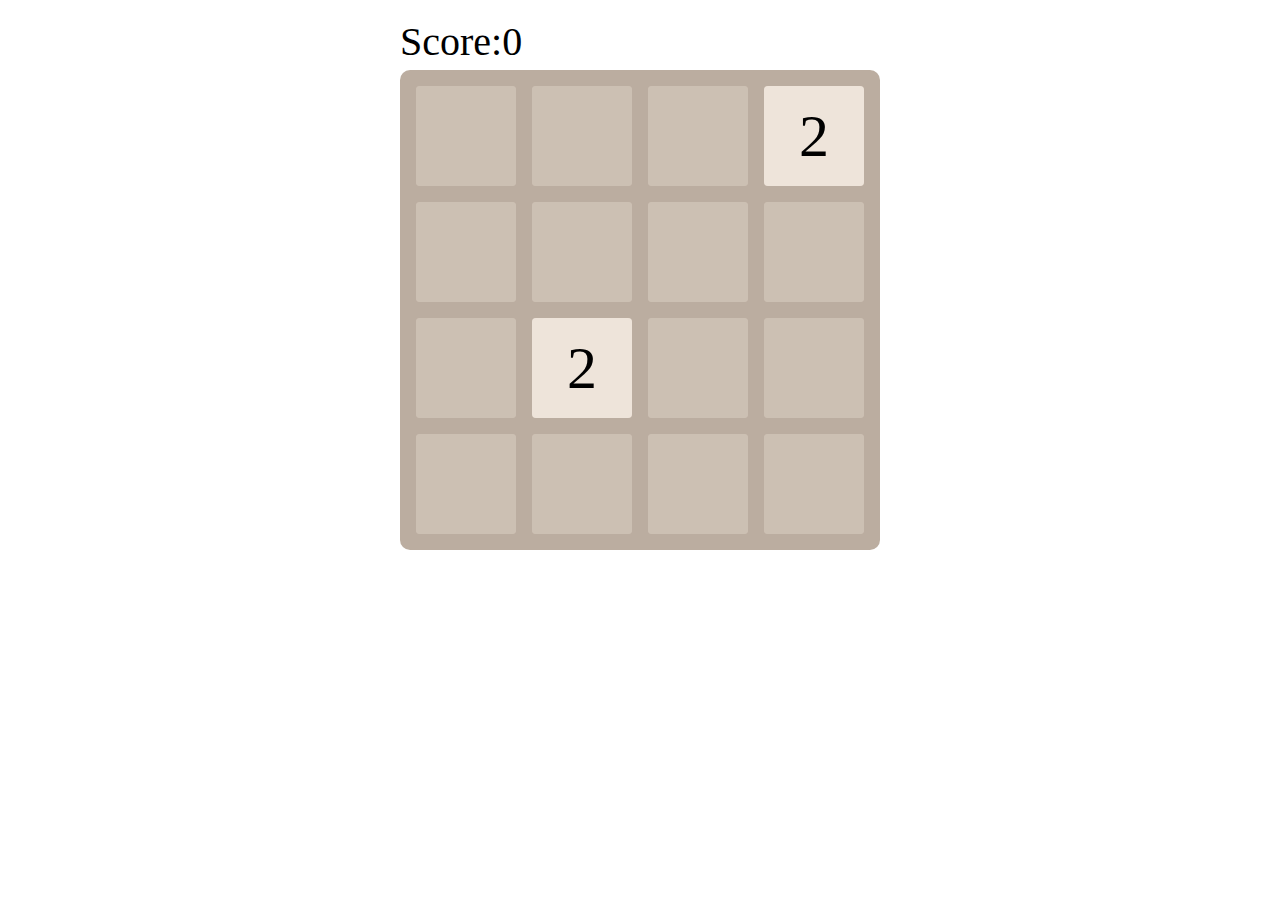
<file: demo/demo2_2048/2048.html>
<!DOCTYPE HTML>
<HTML>
 <HEAD>
  <META charset="UTF-8">
  <TITLE> 2048 </TITLE>
  <META NAME="Generator" CONTENT="EditPlus">
  <style>
    #gridPanel{
		width:480px;
		height:480px;
		margin:5px auto;
		background-color:#bbada0;
		border-radius:10px;
		position:relative;

	}
	#gridPanel .cell{
		float:left;
		margin:16px 0px 0px 16px;	
	}
	.cell,.fcell{
		width:100px;
		height:100px;
		border-radius:4px;
		background-color:#ccc0b3;
	}
	.fcell{
		font-size:60px;
		line-height:100px;
		text-align:center;
		position:absolute;
	}
	#fc00,#fc01,#fc02,#fc03{top:16px;}
	#fc10,#fc11,#fc12,#fc13{top:132px;}
	#fc20,#fc21,#fc22,#fc23{top:248px;}
	#fc30,#fc31,#fc32,#fc33{top:364px;}
	#fc00,#fc10,#fc20,#fc30{left:16px;}
	#fc01,#fc11,#fc21,#fc31{left:132px;}
	#fc02,#fc12,#fc22,#fc32{left:248px;}
	#fc03,#fc13,#fc23,#fc33{left:364px;}
	/*定义每个数字的背景色*/
	.n2{background-color:#eee4da;}
	.n4{background-color:#ede0c8;}
	.n8{background-color:#f2b179;}
	.n16{background-color:#f59563;}
	.n32{background-color:#f67c5f;}
	.n64{background-color:#f65e3b;}
	.n128{background-color:#edcf72;}
	.n256{background-color:#edcc61;}
	.n512{background-color:#9c0;}
	.n1024{background-color:#33b5e5;}
	.n2048{background-color:#09c;}
	.n4096{background-color:#a6c;}
	.n8192{background-color:#93c;}
	.n1024,.n2048,.n4096,.n8192{font-size:40px;}
	.n8,.n16,.n32,.n64,.n128,.n256,.n512,.n1024,.n2048,.n4096,.n8192{color:#fff;}
	p{width:480px;margin:0 auto;font-size:40px;padding-top:10px;}
	#game_over{
		position:absolute;
		width:100%;
		height:100%;
		top:0px;
		left:0px;
		display:none;
	}
	#game_over div{
		width:100%;
		height:100%;
		background-color:#555;
		opacity:0.5;
		-moz-opacity:0.5;
		filter:alpha(Opacity=50);
	}
	#game_over p{
		position:absolute;
		width:300px;
		height:200px;
		border:1px solid #edcf72;
		background-color:#fff;
		padding-top:40px;
		line-height:50px;
		text-align:center;
		font-size:35px;
		color:#000;
		border-radius:10px;
	}
.btn{background-color:#9f8b77;border-radius:6px;color:#fff;cursor:pointer;font-size:30px;padding:10px;line-height:100px;}
  </style>
 </HEAD>

 <BODY>
   <p>Score:<span id="score">0</span></p>
   <div id="gridPanel">
     <div id="c00" class="cell"></div>
	 <div id="c01" class="cell"></div>
	 <div id="c02" class="cell"></div>
	 <div id="c03" class="cell"></div>

	 <div id="c10" class="cell"></div>
	 <div id="c11" class="cell"></div>
	 <div id="c12" class="cell"></div>
	 <div id="c13" class="cell"></div>

	 <div id="c20" class="cell"></div>
	 <div id="c21" class="cell"></div>
	 <div id="c22" class="cell"></div>
	 <div id="c23" class="cell"></div>

	 <div id="c30" class="cell"></div>
	 <div id="c31" class="cell"></div>
	 <div id="c32" class="cell"></div>
	 <div id="c33" class="cell"></div>

	 <div id="fc00" class="fcell"></div>
	 <div id="fc01" class="fcell"></div>
	 <div id="fc02" class="fcell"></div>
	 <div id="fc03" class="fcell"></div>

	 <div id="fc10" class="fcell"></div>
	 <div id="fc11" class="fcell"></div>
	 <div id="fc12" class="fcell"></div>
	 <div id="fc13" class="fcell"></div>

	 <div id="fc20" class="fcell"></div>
	 <div id="fc21" class="fcell"></div>
	 <div id="fc22" class="fcell"></div>
	 <div id="fc23" class="fcell"></div>

	 <div id="fc30" class="fcell"></div>
	 <div id="fc31" class="fcell"></div>
	 <div id="fc32" class="fcell"></div>
	 <div id="fc33" class="fcell"></div>
   </div>
   <div id="game_over">
     <div><!--充当透明背景--></div>
	 <p><!--game over小窗口-->
	   Game Over<br/>
	   Score:<span id="finalScore">0</span><br/> 
	   <a id="restart" class="btn" onclick="game.restart();">Try Again</a>
	 </p>
   </div>
   <script src="2048anim.js"></script>
   <script src="2048.js"></script>
   <script>
     game.start();
	 document.onkeydown=function(){
		var evt=window.event||arguments[0];
		if(game.state==game.GAME_PLAY){
			if(evt.keyCode==37){
				game.moveLeft();
			}else if(evt.keyCode==39){
				game.moveRight();
			}else if(evt.keyCode==38){
				game.moveUp();
			}else if(evt.keyCode==40){
				game.moveDown();
			}
			if(game.gameOver()){
				game.state=game.GAME_OVER;
				var gameover=document.querySelector("#game_over");
				gameover.style.display="block";
				var finalScore=document.querySelector("#finalScore");
				finalScore.innerHTML=game.score;
				//如何计算p元素的top和left;
				//top=(屏幕宽度-p元素的宽度)/2
				//left=(屏幕的高-p元素的高)/2
				var p=document.querySelector("#game_over p");
				var pCss=null;
				if(p.currentStyle){
					pCss=currentStyle;
				}else{
					pCss=getComputedStyle(p,null);
				}
				var width=parseInt(pCss.width);
				var height=parseInt(pCss.height);
				var screenWidth=window.innerWidth;
				var screenHeight=window.innerHeight;//浏览器除去地址栏以上的高度
				p.style.left=(screenWidth-width)/2+"px";
				p.style.top=(screenHeight-height)/2-60+"px";
			}
		}
	 }
   </script>
 </BODY>
</HTML>
</file>
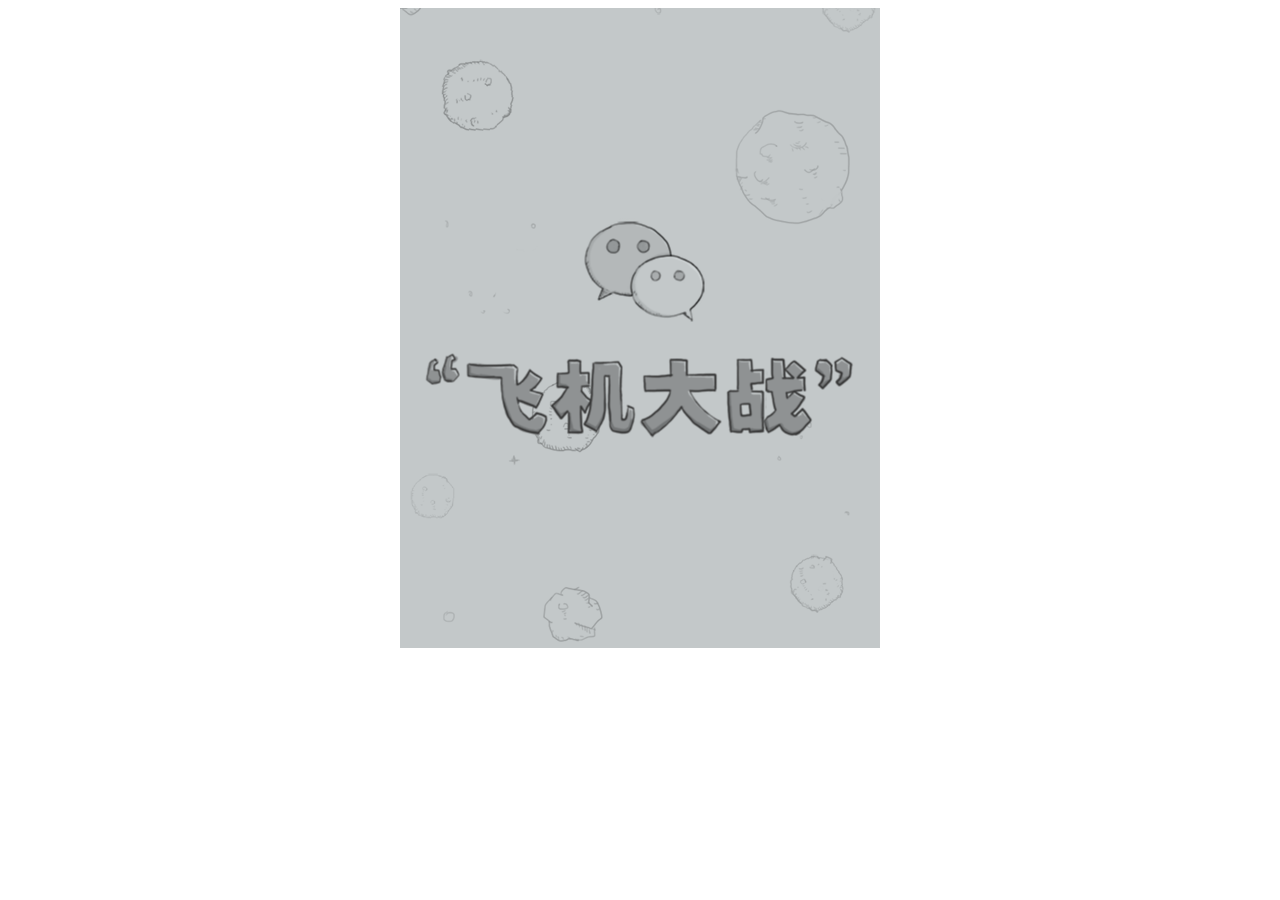
<file: demo/demo3_plant_war/plant_war.html>
<!DOCTYPE HTML>
<HTML>
 <HEAD>
  <META charset="UTF-8">
  <TITLE> 飞机大战 </TITLE>
  <META NAME="Generator" CONTENT="EditPlus">
  <link rel="stylesheet" href="plant.css" type="text/css">
 </HEAD>

 <BODY>
   <div id="stage">
     <canvas id="canvas" width="480px" height="640px">您的浏览器不支持Canvas</canvas>
   </div>
   <script>
     var canvas=document.getElementById("canvas");
	 var ctx=canvas.getContext("2d");
	 var WIDTH=480;
	 var HEIGHT=640;
	 var lifeNum=3;
	 var score=0;
//天空背景图像
     var bg=new Image();
	 bg.src="img/background.png";
//laoding的图像
	 var img1=new Image();
	 img1.src="img/game_loading1.png";
	 var img2=new Image();
	 img2.src="img/game_loading2.png";
	 var img3=new Image();
	 img3.src="img/game_loading3.png";
	 var img4=new Image();
	 img4.src="img/game_loading4.png";
	 var loadingImg=[img1,img2,img3,img4];
//hero图像
	 var heroImg=[];
	 heroImg[0]=new Image();
	 heroImg[0].src="img/hero1.png";
	 heroImg[1]=new Image();
	 heroImg[1].src="img/hero2.png";
	 heroImg[2]=new Image();
	 heroImg[2].src="img/hero_blowup_n1.png";
	 heroImg[3]=new Image();
	 heroImg[3].src="img/hero_blowup_n2.png";
	 heroImg[4]=new Image();
	 heroImg[4].src="img/hero_blowup_n3.png";
	 heroImg[5]=new Image();
	 heroImg[5].src="img/hero_blowup_n4.png";
//敌机
	 var e1=[];//小飞机 
	 e1[0]=new Image();
	 e1[0].src="img/enemy1.png";
	 e1[1]=new Image();
	 e1[1].src="img/enemy1_down1.png";
	 e1[2]=new Image();
	 e1[2].src="img/enemy1_down2.png";
	 e1[3]=new Image();
	 e1[3].src="img/enemy1_down3.png";
	 e1[4]=new Image();
	 e1[4].src="img/enemy1_down4.png";
	 var e2=[];//中飞机
	 e2[0]=new Image();
	 e2[0].src="img/enemy2.png";
	 e2[1]=new Image();
	 e2[1].src="img/enemy2_down1.png";
	 e2[2]=new Image();
	 e2[2].src="img/enemy2_down2.png";
	 e2[3]=new Image();
	 e2[3].src="img/enemy2_down3.png";
	 e2[4]=new Image();
	 e2[4].src="img/enemy2_down4.png";
	 var e3=[];//大飞机
	 e3[0]=new Image();
	 e3[0].src="img/enemy3_n1.png";
	 e3[1]=new Image();
	 e3[1].src="img/enemy3_n2.png";
	 e3[2]=new Image();
	 e3[2].src="img/enemy3_down1.png";
	 e3[3]=new Image();
	 e3[3].src="img/enemy3_down2.png";
	 e3[4]=new Image();
	 e3[4].src="img/enemy3_down3.png";
	 e3[5]=new Image();
	 e3[5].src="img/enemy3_down4.png";
	 e3[6]=new Image();
	 e3[6].src="img/enemy3_down5.png";
	 e3[7]=new Image();
	 e3[7].src="img/enemy3_down6.png";
//子弹图像
	 var bulletImg=new Image();
	 bulletImg.src="img/bullet1.png";
//声明游戏的各种状态，以及当前游戏状态
	 var START=0;
	 var STARTING=1;
	 var RUNNING=2;
	 var PAUSE=3;
	 var GAMEOVER=4;
	 var state=START;//当前游戏状态，默认为START
/*************声明数据对象*************/
	 var SKY={image:bg,width:480,height:852,speed:20}
	 var LOADING={frames:loadingImg,width:186,height:38,speed:100}
	 var HERO={frames:heroImg,width:99,height:124,speed:30,baseFrameCount:2}
	 var E1={frames:e1,width:57,height:51,baseFrameCount:1,type:1,score:5,life:2,maxSpeed:30,minSpeed:10}
	 var E2={frames:e2,width:69,height:95,baseFrameCount:1,type:2,score:10,life:10,maxSpeed:50,minSpeed:30}
	 var E3={frames:e3,width:165,height:261,baseFrameCount:2,type:3,score:20,life:20,speed:100}
	 var BULLET={image:bulletImg,width:9,height:21,speed:10}

/*************声明业务对象*************/
	/*****天空背景*****/
	 var Sky=function(config){
		//config:表示所用的数据对象-->SKY
		this.image=config.image;
		this.width=config.width;
		this.height=config.height;
		this.speed=config.speed;//绘图的间隔时间
		this.x1=0;
		this.y1=0;
		this.x2=0;
		this.y2=-this.height;
		this.lastTime=0;//上次绘图执行的时间，默认为0
		this.step=function(){
			//根据时间差，更新天空的纵坐标
			var currentTime=new Date().getTime();
			if(currentTime-this.lastTime>=this.speed){
				this.y1++;
				this.y2++;
				this.y1=this.y1<this.height?this.y1:-this.height;
				this.y2=this.y2<this.height?this.y2:-this.height;
				this.lastTime=currentTime;
			}
		},
		this.paint=function(ctx){
			//绘制天空
			ctx.drawImage(this.image,this.x1,this.y1);
			ctx.drawImage(this.image,this.x2,this.y2);
		}
	 }
	/*****loading*****/
	 var Loading=function(config){
		this.frames=config.frames;
		this.width=config.width;
		this.height=config.height;
		this.x=0;
		this.y=HEIGHT-this.height;
		this.speed=config.speed;
		this.frameIndex=0;
		this.frame=this.frames[this.frameIndex];
		this.lastTime=0;
		this.step=function(){
			//更新frameIndex的值，并且取出最新图像
			var currentTime=new Date().getTime();
			if(currentTime-this.lastTime>=this.speed){
				this.frame=this.frames[this.frameIndex];
				this.frameIndex++;
				//判断条件，切换状态
				if(this.frameIndex==this.frames.length){
					state=RUNNING;
				}
				this.lastTime=currentTime;
			}
		},
		this.paint=function(){
			ctx.drawImage(this.frame,this.x,this.y);
		}
	 }

	 /**************根据enemy、hero创建父级对象，以供继承**************/
	function Component(config){
		this.down=false;
		this.canDelete=false;
		this.lastTime=0;
		this.frames=config.frames;
		this.frame=this.frames[this.frameIndex];
		this.baseFrameCount=config.baseFrameCount;
		this.frameIndex=0;
		this.width=config.width;
		this.height=config.height;
		if(config.minSpeed&&config.maxSpeed){
			this.speed=Math.random()*(config.maxSpeed-config.minSpeed)+config.minSpeed;
		}else if(config.speed){
			this.speed=config.speed;
		};
		this.paint=function(ctx){ctx.drawImage(this.frame,this.x,this.y)}
	}

	/*****hero*****/
	 var Hero=function(config){
		this.frames=config.frames;
		this.width=config.width;
		this.height=config.height;
		this.speed=config.speed;
		this.lastTime=0;
		this.x=(WIDTH-this.width)/2;
		this.y=HEIGHT-this.height;
		this.frameIndex=0;
		this.frame=this.frames[this.frameIndex];
		this.baseFrameCount=config.baseFrameCount;
		this.down=false;
		this.canDelete=false;
		this.bang=function(){
			this.down=true;
			this.frameIndex=this.baseFrameCount;
		}
		this.step=function(){
			var currentTime=new Date().getTime();
			if(currentTime-this.lastTime>=this.speed){
				if(this.down){
					//爆破状态
					this.frame=this.frames[this.frameIndex];
					this.frameIndex++;
					if(this.frameIndex==this.frames.length){
						this.canDelete=true;
					}
				}else{
					this.frame=this.frames[this.frameIndex%this.baseFrameCount];
					this.frameIndex++;
				}
				this.lastTime=currentTime;
			}
		};
		//发射子弹
		this.shootLastTime=0;
		this.shootInterval=200;
		this.shoot=function(){
			var currentTime=new Date().getTime();
			if(currentTime-this.shootLastTime>=this.shootInterval){
				bullets.push(new Bullet(BULLET));
				this.shootLastTime=currentTime;
			}
		};
		this.paint=function(ctx){
			ctx.drawImage(this.frame,this.x,this.y);
		}
	 }
	/*****enemy*****/
	 var Enemy=function(con){
		Component.call(this,con);
		this.type=con.type;
		this.score=con.score;
		this.x=Math.random()*(WIDTH-this.width);
		this.y=-this.height;
		this.life=con.life;
		this.bang=function(){
			this.life--;
			if(this.life==0){
				this.down=true;
				this.frameIndex=this.baseFrameCount;
				score+=this.score;
			}
		};
		this.step=function(){
			var currentTime=new Date().getTime();
			if(currentTime-this.lastTime>=this.speed){
				if(this.down){
					//爆破状态
					this.frame=this.frames[this.frameIndex];
					this.frameIndex++;
					if(this.frameIndex==this.frames.length){
						this.canDelete=true;
					}
				}else{
					this.frame=this.frames[this.frameIndex%this.baseFrameCount];
					this.frameIndex++;
					this.y++;
				}
				this.lastTime=currentTime;
			}
		};
		//判断当前对象的y是否已经超出HEIGHT
		this.outOfBounds=function(){
			return this.y>HEIGHT;
		};
		//判断是否相撞,component为撞击组件，可以是hero，也可以是bullet
		//返回值:ture,表示撞击成功;false,表示没有撞击
		this.hit=function(component){
			var c = component; 
			return c.x + c.width / 2 > this.x - c.width / 2 && c.x+c.width/2 < this.x +this.width + c.width / 2 && c.y + c.height / 2 > this.y - c.height / 2 && c.y + c.height / 2 < this.y + this.height + c.height / 2;
		}
	 }
	/*****bullet*****/
	 var Bullet=function(con){
		this.image=con.image;
		this.width=con.width;
		this.height=con.height;
		this.speed=con.speed;
		this.x=hero.x+hero.width/2-this.width/2;
		this.y=hero.y-this.height;
		this.lastTime=0;
		this.canDelete=false;
		this.step=function(){
			var currentTime=new Date().getTime();
			if(currentTime-lastTime>=this.speed){
				this.y-=2;
				this.lastTime=currentTime;
			}
		};
		this.outOfBounds=function(){
			return this.y<-this.height;
		};
		this.paint=function(ctx){
			ctx.drawImage(this.image,this.x,this.y);
		}
	 }

/*************创建业务对象*************/
	 var sky=new Sky(SKY);
	 var loading=new Loading(LOADING);
	 var hero=new Hero(HERO);
	 var enemies=[];//保存敌人的数据
	 var bullets=[];//保存子弹

	/**批量创建敌机的方法**/
	 var interval=1000;//生成新飞机的间隔
	 var lastTime=0;
	 function componentEnter(){
		var currentTime=new Date().getTime();
		if(currentTime-lastTime>=interval){
			var num=Math.floor(Math.random()*10);
			if(num<=6){
				enemies.push(new Enemy(E1));
			}else if(num==7||num==8){
				enemies.push(new Enemy(E2));
			}else if(num==9){
				if(enemies[0]==null||enemies[0].type!=3){
					enemies.splice(0,0,new Enemy(E3));
				}
			}
			lastTime=currentTime;
		}
	 }
	/**让所有元素移动**/
	 function componentStep(){
		//处理敌机移动
		for(var i=0;i<enemies.length;i++){
			enemies[i].step();
		}
		//处理子弹
		for(var i=0;i<bullets.length;i++){
			bullets[i].step();
		}
	 }
	/**打印显示所有元素**/
	 function componentPaint(){
		//处理敌机显示
		for(var i=0;i<enemies.length;i++){
			enemies[i].paint(ctx);
		}
		//处理子弹
		for(var i=0;i<bullets.length;i++){
			bullets[i].paint(ctx);
		}
	 }
	/**删除组件**/
	 function componentDelete(){
		//删除敌机
		for(var i=0;i<enemies.length;i++){
			if(enemies[i].outOfBounds() || enemies[i].canDelete){
				enemies.splice(i,1);
			}
		}
		//删除子弹
		for(var i=0;i<bullets.length;i++){
			if(bullets[i].outOfBounds() || bullets[i].canDelete){
				bullets.splice(i,1);
			}
		}
		//删除敌机
		if(hero.canDelete){
			lifeNum--;
			if(lifeNum==0){
				state=GAMEOVER;
			}else{
				hero=new Hero(HERO);
			}
		}
	 }
	/***检查碰撞的方法***/
	 function checkHit(){
		for(var i=0;i<enemies.length;i++){
			//判断enemies[i]是否为爆破状态
			if(enemies[i].down||enemies[i].canDelete){
				continue;
			}
			//判断enemies[i]与hero的位置状态
			if(enemies[i].hit(hero)){
				enemies[i].bang();
				hero.bang();
			}
			//判断enemies[i]是否为爆破状态
			//判断enemies[i]与bullet的位置状态
			for(var j=0;j<bullets.length;j++){
				if(enemies[i].hit(bullets[j])){
					enemies[i].bang();
					bullets[j].canDelete=true;
				}
			}
		}
	 }


/*************独立的计时器，刷新频率为1/100秒*************/
	 var timer=null;
	 timer=setInterval(function(){
		sky.step();
		sky.paint(ctx);
		switch(state){
			case START:
				showLogo(ctx);
				break;
			case STARTING:
				loading.step();
				loading.paint(ctx);
				break;
			case RUNNING:
				drawText(ctx);
				componentEnter();
				checkHit();
				componentStep();
				componentDelete();
				componentPaint();
				hero.step();
				hero.paint(ctx);
				hero.shoot();	
				break;
			case PAUSE:
				componentPaint();
				hero.paint(ctx);
				drawText(ctx);
				drawPause(ctx);
				break;
			case GAMEOVER:
				drawOver(ctx);
				break;
		}
	 },1000/100);

/******显示飞机大战LOGO的方法******/
	 var logo=new Image();
	 logo.src="img/shoot_copyright.png";
	 function showLogo(ctx){
		ctx.drawImage(logo,(WIDTH-logo.width)/2,(HEIGHT-logo.height)/2);
	 }
/******处理canvas的click事件******/
	 canvas.onclick=function(){
		if(state==START){
			state=STARTING;
		}
	 }
/******显示得分与生命信息******/
	 function drawText(ctx){
		ctx.font="bold 14px verdana";
		ctx.textBaseline="hanging";
		ctx.textAlign="left";
		ctx.fillText("SCORE:"+score,10,5);
		ctx.fillText("LIFE:"+lifeNum,420,5);
		
	 }
/******鼠标移出暂停，移入开始******/
	 canvas.onmouseout=function(){
		if(state==RUNNING){
			state=PAUSE;
		}
	 }
	 //创建暂停图像
	 var pau=new Image();
	 pau.src="img/game_pause_nor.png";
	 function drawPause(ctx){
		ctx.drawImage(pau,(WIDTH-pau.width)/2,(HEIGHT-pau.height)/2);
	 }
	 canvas.onmouseover=function(){
		if(state==PAUSE){
			state=RUNNING;
		}
	 }
	 /*canvas.onmousedown=function(e){
		if(e.offsetX>=(WIDTH-pau.width)/2&&e.offsetX<=((WIDTH-pau.width)/2+pau.width)){
			if(e.offsetY>=(HEIGHT-pau.height)/2&&e.offsetY<=((HEIGHT-pau.height)/2+pau.height)){
				pau.src="img/game_pause_pressed.png";
				drawPause(ctx);
			}
		}
	 }
	 canvas.onmouseup=function(e){
		if(e.offsetX>=(WIDTH-pau.width)/2&&e.offsetX<=((WIDTH-pau.width)/2+pau.width)){
			if(e.offsetY>=(HEIGHT-pau.height)/2&&e.offsetY<=((HEIGHT-pau.height)/2+pau.height)){
				state=RUNNING;
				pau.src="img/game_pause_nor.png";
			}
		}
	 }*/
/******鼠标移动，英雄机移动******/
	 canvas.onmousemove=function(e){
		if(state==RUNNING){
			hero.x=e.offsetX-hero.width/2;
			hero.y=e.offsetY-hero.height/2;
			hero.paint(ctx);
		}
	 }
/******绘制GAME OVER******/
	 function drawOver(ctx){
		ctx.font="bold 48px Verdana";
		ctx.textAlign="left";
		var width=ctx.measureText("GAME OVER").width;
		var x=(WIDTH-width)/2;
		var y=(HEIGHT-48)/2;
		ctx.fillText("GAME OVER",x,y);
	 }
   </script>
 </BODY>
</HTML>
</file>
<file: css/index.css>
/*样式初始化*/
body,h1,h2,h3,h4,h5,h6,p,ul,ol,li,dl,dt,dd,pre,form,button,input,textarea,th,td{margin:0;padding:0;}
ul,ol{list-style: none;}
a{text-decoration: none;}
a:hover,a:link{text-decoration: none;}

/*公共样式*/
.section{
  background:url("../img/bg1.jpg") no-repeat center center;
  text-align: center;
}
.container{
  color:#fff;
  /*border:1px solid red;*/
  position: relative;
  height:400px;
}
.title{
  width: 100%;
  height:60px;
}
.title-line{
  border-top:2px solid #2DCB70;
  margin:8px auto;
  padding:10px 0;
  width:0;
}
.title-line h6{
  font-weight: normal;
  color:#1FAEFF;
  display: none;
}
@-webkit-keyframes title-scale {
  0%,100%{
    -webkit-transform:scale(1);
    transform:scale(1);
  }
  50%{
    -webkit-transform:scale(1.2);
    transform: scale(1.2);
  }
}
@-moz-keyframes title-scale {
  0%,100%{
    -moz-transform:scale(1);
    transform:scale(1);
  }
  50%{
    -moz-transform:scale(1.2);
    transform: scale(1.2);
  }
}
@-o-keyframes title-scale {
  0%,100%{
    -o-transform:scale(1);
    transform:scale(1);
  }
  50%{
    -o-transform:scale(1.2);
    transform: scale(1.2);
  }
}
@keyframes title-scale {
  0%,100%{
    transform:scale(1);
  }
  50%{
    transform: scale(1.2);
  }
}
.title-scale{
  -webkit-animation: title-scale 2s;
     -moz-animation: title-scale 2s;
       -o-animation: title-scale 2s;
          animation: title-scale 2s;
}

/*顶部导航*/
.navbar{
  background: rgba(150,150,150,0.3);
}
.navbar-header img{
  height:55px;
  width: auto;
  margin:2px 20px;
}
.navbar-header img:hover{
  box-shadow: 0 0 15px #1FAEFF;
}
.navbar-header img,
#header-text{
  float: left;
}
#header-text{
  margin-left: 15px;
  text-align: center;
  width:80px;
  color:#fff;
}
#header-text p{
  margin:5px 0 0 0;
}
#p1{
  padding-bottom: 5px;
  border-bottom: 1px solid #f7f7f7;
}
#navbar-collapse ul{
  float: right;
  height:60px;
  margin-right:60px;
  margin-bottom: 0;
}
#navbar-collapse ul li{
  float: left;
  margin-right:20px;
}
#navbar-collapse ul a{
  display: inline-block;
  color:#5e5e5e;
  text-align: center;
  line-height: 60px;
  position:relative;
}
#navbar-collapse ul a:hover{
  color:#fff;
}
nav li a:after {
  content: "";
  position: absolute;
  left: 50%;
  right: 50%;
  bottom: 0;
  height: 2px;
  background: #1FAEFF;
  opacity: 0;
  -webkit-transition: .2s ease-in;
  transition: .2s ease-in;
}
nav li a:hover:after {
  left: 0;
  right: 0;
  opacity: 1;
}
.navbar-default{
  border-color: transparent;
}

/*home页样式*/
#home,
#content_info1,
#content_box p{
  display: none;
}
#home_header{
  /*position: relative;*/
  /*border: 1px solid red;*/
  margin-bottom: 20px;
  perspective: 500px;
  -webkit-perspective: 500px;
}
#home_header img{
  margin: 0 auto;
  position: relative;
  top:-200px;
  /*transform: rotateY(45deg);*/
  transition: transform 2s linear;
}
#home_header img:hover{
  box-shadow: 0 0 15px #2DCB70;
  transform: rotateY(360deg);
}
#content_info{
  position: relative;
}
#content_info1{
  position: relative;
  bottom:-500px;
  font-style:italic;
}
#content_box{
  margin:0 auto;
  margin-top:20px;
  padding-top: 10px;
  width: 0;
  border-top:2px solid #2DCB70;
}
#content_box p{
  margin:15px;
  letter-spacing: 2px;
}
.foot{
  /*border: 1px solid red;*/
  position: absolute;
  bottom: -200px;
  left:0;
  right:0;
  display: none;
}
.foot img{
  cursor: pointer;
}
@-webkit-keyframes up_down {
  from{
    bottom: -80px;
  }
  50%{
    bottom:-120px;
  }
  to{
    bottom:-80px;
  }
}
@-o-keyframes up_down {
  from{
    bottom: -80px;
  }
  50%{
    bottom:-120px;
  }
  to{
    bottom:-80px;
  }
}
@-moz-keyframes up_down {
  from{
    bottom: -80px;
  }
  50%{
    bottom:-120px;
  }
  to{
    bottom:-80px;
  }
}
@keyframes up_down {
  from{
    bottom: -80px;
  }
  50%{
    bottom:-120px;
  }
  to{
    bottom:-80px;
  }
}
.up_down{
  -webkit-animation: up_down 2s ease-in-out infinite alternate;
  -moz-animation: up_down 2s ease-in-out infinite alternate;
  -o-animation: up_down 2s ease-in-out infinite alternate;
  animation: up_down 2s ease-in-out infinite alternate;
}

/*about页样式*/
.a-content{
  padding-top: 30px;
  /*border:1px solid red;*/
  position: relative;
}
.a-content .row{
  position: relative;
  width: 100%;
  margin-left:0;
/*  border: 1px solid rebeccapurple;*/
}
.base-info{
  -webkit-box-sizing: border-box;
     -moz-box-sizing: border-box;
          box-sizing: border-box;
  margin:0 auto;
}
.base-info,
.base-info div{
  transition-duration: .6s;
}
 .base-info{
  position: relative;
  max-width: 80%;
  min-width:100px;
  padding: .375rem .375rem 0;
  height: 2.5rem;
  background: #A9ADB6;
  border-radius: .25em;
  perspective: 300px;
  box-shadow: 0 -1px 2px #fff, inset 0 1px 2px rgba(0,0,0,.2), inset 0 .25rem 1rem rgba(0,0,0,.1);
  -webkit-transform: scale(0) rotate(0deg);
  transform: scale(0) rotate(0deg);
  visibility:hidden;
}
.a-button { opacity: 0;}
.a-button strong{
  color:#111;
}
.cover {
  position: absolute;
  top: 0;
  right: 0;
  bottom: 0;
  left: 0;
  transform-origin: center bottom;
  transform-style: preserve-3d;
  font: 1.25em/2 "simsun";
  color:#fff;
  text-align: center;
  pointer-events: none;
  z-index: 100;
}
.innie, .outie, .spine, .shadow { position: absolute; width: 100%; }
.innie, .outie {
  height: 100%;
  border-radius: .25rem;
}
.innie1:after, .outie1:after { content:"学历";}
.innie2:after, .outie2:after { content:"毕业院校"; }
.innie3:after, .outie3:after { content:"专业"; }
.innie4:after, .outie4:after { content:"工作年限"; }
.innie {
  background-color: #35B471;
  text-shadow: 0 -2px 4px rgba(0,0,0,.2);
}
.spine {
  top: .25rem;
  background: #33AC6C;
  height: .25rem;
  transform: rotateX(90deg);
  transform-origin: center top;
}
.shadow {
  top: 100%;
  left: 0;
  height: 3.5rem;
  transform-origin: center top;
  transform: rotateX(90deg);
  opacity: 0;
  z-index: 0;
  border-radius: .4rem;
}
.outie {
  background-color: #278B57;
  transform: translateZ(.25rem);
  text-shadow: 0 2px 4px rgba(0,0,0,.2);
}
.base-info:hover { background: #EBEFF2; }
.base-info:hover .a-button { opacity: 1; }
.base-info:hover .cover,
.base-info:hover .innie,
.base-info:hover .spine,
.base-info:hover .outie,
.base-info:hover .spine { transition-timing-function: cubic-bezier(.2,.7,.1,1.1); }
.base-info:hover .cover { transform: rotateX(-120deg);}
.base-info:hover .innie { background-color: #33B670; }
.base-info:hover .spine { background-color: #31AF6C; }
.base-info:hover .outie { background-color: #2EA364; color: rgba(255,255,255,0); }
.base-info:hover .shadow {
  opacity: 1;
  transform: rotateX(45deg) scale(.95);
}
#a-info {
  clear: both;
  margin: 8% auto;
  padding-top: 10px;
  height: 200px;
  width: 0;
  position: relative;
  overflow: hidden;
  /*border: 1px solid red;*/
}
#a-info:before,
#a-info:after {
  position: absolute;
  width: 50px;
  height: 50px;
  content: "";
}
#a-info:before {
  top: 0;
  left: 0;
  border-top: 2px solid #5686D6;
  border-left: 2px solid #5686D6;
}
#a-info:after {
  bottom: 0;
  right: 0;
  border-right: 2px solid #5686D6;
  border-bottom: 2px solid #5686D6;
}
#a-info p {
  text-align: center;
  line-height: 40px;
  position: relative;
  bottom: -300px;
}

/*skill页样式*/
.s-main{
  position: relative;
  float: left;
  left:50%;
}
.skill{
  position: relative;
  float: left;
  left:-50%;
  margin-top: 80px;
  visibility: hidden;
}
.skill li{
  float:left;
  padding: 0;
  position: relative;
  margin:5px 30px;
  -webkit-transform: scale(0);
  transform: scale(0);
}
.con-wrap,
.con{
  display:inline-block;
  position: relative;
}
.con-logo{
  position: absolute;
  width:90px;
  height:90px;
  margin-top:-140px;
  margin-left: -45px;
}
.describe{
  width:220px;
  height:245px;
  background:rgba(250,250,250,0.9);
  border:1px solid blueviolet;
  position: absolute;
  top:80px;
  display: none;
}
.describe-l{
  left:-165px;
}
.describe-r{
  right:-165px;
}
.describe ul{
  padding-top:10px;
  list-style: disc;
  color:#111;
  text-align: left;
}
.describe ul li{
  margin-top:8px;
  margin-right: 2px;
}

/*demo页样式*/
.box{
  width: 1000px;
  height: 280px;
  margin:0 auto;
  margin-top:80px;
  visibility: hidden;
  overflow: hidden;
  /*border: 1px solid red;*/
}
.box .link{
  width: 205px;
  height: 280px;
  margin: 0 20px;
  float: left;
  position: relative;
}
.link .icon{
  display:block;
  width: 100%;
  height: 190px;
  transition: 0.2s linear;
  -webkit-transition: 0.2s linear;
  -o-transition: 0.2s linear;
  -moz-transition: 0.2s linear;
  -ms-transition: 0.2s linear;
}
.link-1 .icon{
  background:url("../img/mission.png") no-repeat center center;
}
.link-2 .icon{
  background:url("../img/play.png") no-repeat center center;
}
.link-3 .icon{
  background:url("../img/touch.png") no-repeat center center;
}
.link-4 .icon{
  background:url("../img/mission.png") no-repeat center center;
}
.link .icon:hover{
  transform: rotate(360deg) scale(1.2);
  -ms-transform: rotate(360deg) scale(1.2);
  -webkit-transform: rotate(360deg) scale(1.2);
  -o-transform: rotate(360deg) scale(1.2);
  -moz-transform: rotate(360deg) scale(1.2);
}
.d-button{
  display: inline-block;
  width: 180px;
  height: 50px;
  line-height: 50px;
  color:#2DCB70;
  text-align: left;
  font-family: "微软雅黑", Arial, Helvetica, sans-serif;
  font-weight: bolder;
  border: 2px solid rgba(255,255,255,0.8);
  padding-left: 20px;
  margin: 0 auto;
  box-sizing: border-box;
  -moz-box-sizing: border-box;
  -webkit-box-sizing: border-box;
  background: url("../img/allow.png") no-repeat 130px center;
  position: relative;
  transition: 0.4s ease;
  -webkit-transition: 0.4s ease;
  -o-transition: 0.4s ease;
  -moz-transition: 0.4s ease;
  -ms-transition: 0.4s ease;
}
.d-button:hover{
  border: 2px solid rgba(255,255,255,1);
  background-position: 140px center;
}
.d-button .line{
  display: block;
  position: absolute;
  background: none;
  transition: 0.4s ease;
  -webkit-transition: 0.4s ease;
  -o-transition: 0.4s ease;
  -moz-transition: 0.4s ease;
  -ms-transition: 0.4s ease;
}
.d-button:hover .line{
  background: #fff;
}
.d-button .line-top{
  height: 2px;
  width: 0px;
  left: -110%;
  top: -2px;
}
.d-button:hover .line-top{
  width: 100%;
  left: -2px;
}
.d-button .line-bottom{
  width: 0px;
  height: 2px;
  right: -110%;
  bottom: -2px;
}
.d-button:hover .line-bottom{
  width: 100%;
  right: -2px;
}
.d-button .line-left{
  width: 2px;
  height: 0;
  left: -2px;
  bottom: -110%;
}
.d-button:hover .line-left{
  height: 100%;
  bottom: -2px;
}
.d-button .line-right{
  width: 2px;
  height: 0px;
  right: -2px;
  top: -110%;
}
.d-button:hover .line-right{
  height: 100%;
  top: -2px;
}
.box .tip{
  position: absolute;
  padding: 0 14px;
  height: 35px;
  line-height: 35px;
  background: #2DCB70;
  color: #fff;
  top: 160px;
  font-size: 16px;
  font-weight: normal;
  text-transform: none;
  margin: 0 auto;
  border-radius: 3px;
  opacity: 0;
}
.tip em{
  font-style: normal;
}
.tip span{
  position: absolute;
  width: 0;
  height: 0;
  overflow: hidden;
  border: 7px solid transparent;
  border-top-color: #2DCB70;
  left: 50%;
  margin-left: -3px;
  bottom: -14px;
}
@-webkit-keyframes b-to-t {
  0%{
    -webkit-transform: translateY(50px);
    transform: translateY(50px);
    opacity: 0.1;
  }
  100%{
    -webkit-transform: translateY(0);
    transform: translateY(0);
    opacity: 1;
  }
}
@-moz-keyframes b-to-t {
  0%{
    transform: translateY(50px);
    opacity: 0.1;
  }
  100%{
    transform: translateY(0);
    opacity: 1;
  }
}
@-o-keyframes b-to-t {
  0%{
    transform: translateY(50px);
    opacity: 0.1;
  }
  100%{
    transform: translateY(0);
    opacity: 1;
  }
}
@keyframes b-to-t {
  0%{
    transform: translateY(50px);
    opacity: 0.1;
  }
  100%{
    transform: translateY(0);
    opacity: 1;
  }
}
.b-to-t {
  /*visibility: visible;*/
  -webkit-animation: b-to-t 1s;
     -moz-animation: b-to-t 1s;
       -o-animation: b-to-t 1s;
          animation: b-to-t 1s;
  visibility: visible;
}
#more{
  float:right;
  color:#bce8f1;
  display: none;
  position: absolute;
  bottom: -30px;
  right:3%;
}

/*contact页样式*/
#contact-info ul{
  list-style: none;
  margin-top:80px;
  color:#f7f7f7;
}
#contact-info ul li{
  margin-bottom:12px;
}
.info2{
  margin:0 auto;
  margin-top:100px;
}
.info2 a{
  display: inline-block;
  margin:0 30px;
  position: relative;
}
#phone{
  left:-1200px;
}
#qq{
  right:-1200px;
}
.info2 img{
  transform: scale(0.9);
}
.info2 img:hover{
  transform: scale(1);
}
</file>
<file: demo/demo1_jd_detail/common_07.css>
@charset "utf-8";
* {margin:0px;padding:0px;border:none;list-style:none;}
/*通用*/
body,a {font: 12px "微软雅黑",Arial,Helvetica,sans-serif; color:#666;  }
.lf{float:left;}
.rt{float:right;}
.clear{clear:both;}
a{text-decoration:none;}
a:hover{color:#ff0700;}

/*整体布局*/
#top_box,#top_main,#nav,#main,#foot_box,#footer{
    width:1211px;margin:0px auto;
}

/*页面顶部*/
#top {width:100%;height:30px;background:#F7F7F7;line-height:30px;
    border-bottom:1px solid #eee;
}
#top_box{height:30px;}
/*顶部左侧的“收藏京东”*/
#top_box>img{display:block;float:left;margin:8px 4px;  }
#top_box>a{display:block; float:left; line-height:30px;width:60px; }
/*顶部右侧的链接菜单*/
#top_box ul li{float:left; text-align:center; position:relative;
    margin-right:5px; z-index:1;
}
#top_box ul li b{height: 12px; border-left: 1px solid #DDD;
    padding:0px 5px 0px 0px;
}
li.vip a{background:url(images/vip.jpg) left center no-repeat;
    padding-left:30px;
}
li.dakehu a{ background:url(images/dakehu.jpg) left center no-repeat;
    padding-left:30px;
}
li.app_jd label,li.service label,li.site_nav label{display:block;
    height:26px; line-height:26px; padding-left:5px; margin-top:2px;
    border:1px solid transparent; position:relative; z-index:2;
}
li.app_jd label{
    background:url(images/iconlist_2.png) -126px -357px no-repeat;
    padding-left:20px;
}
li.app_jd label:hover,li.app_jd label.hover,li.service label:hover,li.service label.hover,li.site_nav label:hover,li.site_nav label.hover{
    height:27px; background-color:#fff; border:1px solid #DDD;
    border-bottom-width:0px; z-index:10;
}
li.app_jd label:hover,li.app_jd label.hover{
    background:#fff url(images/iconlist_2.png) -126px -397px no-repeat;
}
li.app_jd label a,li.service label a,li.site_nav label a {
    padding:8px 19px 5px 0px;
    background:url(images/jt_down.jpg) 55px center no-repeat;
}
li.app_jd label a:hover,li.app_jd label a.hover,li.service label a:hover,li.service label a.hover,li.site_nav label a:hover,li.site_nav label a.hover {
    background:url(images/jt_up.jpg) 55px center no-repeat;
}
/*top部分，“手机京东”的弹出菜单*/
#app_jd_items{
    display:none;
    position:absolute;
    left: 6px;
    top:30px;
    z-index:3;
    width: 215px;
    height:214px;
    padding: 50px 0 20px 20px;
    border:1px solid #DDD;
    border-top:1px solid #fff;
    box-shadow:0 0 10px #DDD;
    background:#fff url(images/app_jd_1.png) 10px 10px no-repeat;
}
#app_jd_items div.app,#app_jd_items div.bank
{
    height:110px;
    padding-left:100px;
}
#app_jd_items div.app
{

    background:url(images/app_jd_erwei.jpg) 15px center no-repeat;
}
#app_jd_items div.bank
{
     background:url(images/app_jd_wangyin.png) 15px center no-repeat;
}
#app_jd_items h3
{
    text-align:left;
    padding-left:3px;
    color: #E4393C;
}
#app_jd_items a
{
    width: 97px;
    height: 29px;
    display: block;    
    margin-bottom:6px;
}
#app_jd_items a.app
{
    background:url(images/iconlist_2.png) 0px -360px no-repeat;
}
#app_jd_items a.android
{
    background:url(images/iconlist_2.png) 0px -399px no-repeat;
}

/*top部分，“客户服务”的弹出菜单*/
#service_items {
    display:none;
    position:absolute;    
    left:6px;
    top:29px;
    border:1px solid #ddd;
    background-color:#fff;
    box-shadow:0 0 10px #DDD;    
    z-index:3;
}
#service_items ul li{padding:0px 5px; margin:0px;}

/*top部分，“网站导航”的弹出菜单*/
#site_nav_items
{
    display:none;
    position:absolute;
    left: -182px;
    top:30px;
    z-index:3;
    width: 250px;
    height:214px;
    padding: 5px 0 20px 10px;
    border:1px solid #DDD;
    border-top:1px solid #fff;
    box-shadow:0 0 10px #DDD;
    background-color:#fff;
}
#site_nav_items h3
{
    clear:left;
    line-height: 20px;
    text-align:left;    
    padding-top:5px;
}
#site_nav_items div
{
    clear:left;
    border-bottom: 1px solid #f2f2f2;
    width:245px;
    margin:5px 0px;
    padding-top:5px;
}
#site_nav_items ul li
{
    float:left;
    margin: 0 9px;
    min-width:58px;
    line-height: 22px;
    text-align:left;
}

/*logo和搜索框部分*/
#top_main
{
    height:60px;
    padding:15px 0px;
}
#top_main>a
{
    display:block;
    width:330px;    
}

/*整个搜索框*/
#search_box
{
    width: 510px;
    padding: 4px 86px 0 0;
    position:relative;
}

/*搜索的弹出帮助框*/
#search_helper 
{
    overflow: hidden;
    position: absolute;
    top: 38px;
    left: 0px;
    width: 416px;
    border: 1px solid #E4393C;
    background: #fff;    
    box-shadow: 0 0 5px #999;
    display:none;
}
#search_helper  p
{
    padding: 1px 6px;
    line-height: 22px;
    cursor: pointer;
}
#search_helper  p:hover,#search_helper  ul li:hover
{
    background-color:#ffdfc6;
}
#search_helper  p span,#search_helper  ul li span
{
    float:right;
    line-height:22px;
    color:#aaa;
}
#search_helper  ul
{    
    padding-right:5px;
    border-bottom:1px solid #ccc;
}
#search_helper  ul li
{
    line-height:22px;
    text-indent:30px;
}
#search_helper  ul li b
{
    color: #C00;
    line-height:22px;
}


/*搜索框*/
div.search
{
    width:494px;
    height: 30px;
    margin-bottom: 5px;
    border: 3px solid #E4393C;
    background-color:#E4393C;
}
input.text
{
    width: 405px;
    height: 20px;
    padding: 5px;
    background-color: #fff;
    line-height: 20px;
    color: #999;
    font-family: arial,"\5b8b\4f53";
    font-size: 14px;    
}
input.button
{
    width: 75px;
    background: #E4393C;
    font-size: 14px;
    font-weight: 700;
    color: #fff;
    height: 30px;
}
/*热门搜索*/
div.hot_words
{
    height: 18px;
    color: #999;
    overflow: hidden;
}
div.hot_words span,div.hot_words a
{
    float: left;
    font-weight: 400;
    margin-right: 10px;
    color: #999;
}
div.hot_words span
{
    margin:0px;
}
/*我的京东*/
#my_jd
{
    width: 106px;
    height: 30px;
    margin-top: 12px;
    position:relative;
}
#my_jd_mt
{
    background-image: url(images/iconlist_2.png);
    background-repeat: no-repeat;
    height: 30px;
    padding: 0 4px 0 30px;
    border: 1px solid #EFEFEF;
    background-position: -116px -24px;
    background-color: #F7F7F7;
    text-align: center;
    line-height: 27px;
    cursor: pointer;
    position:relative;
}
#my_jd_mt b
{
    border-style: solid;
    border-width: 5px;
    border-color: #CCC transparent transparent transparent;
    line-height: 27px;
    cursor: pointer;
    position:relative;
    top:10px;
    right:-5px;
}
#my_jd_mt:hover,#my_jd_mt.hover
{
    background-color:#fff;
    background-position: -116px -54px;
    z-index:20;
    border-bottom:0;
}
/*我的京东的弹出菜单*/
#my_jd_items
{
    position: absolute;
    top: 30px;
    right: 0;
    width: 310px;
    border: 1px solid #E3E3E3;
    background: #fff;
    z-index:4;
    display:none;
}
#my_jd_items p
{
    padding: 6px 6px 6px 9px;
    border-bottom: 1px solid #EEE;
    line-height: 25px;
}
#my_jd_items p a 
{
    color: #005EA7;
    margin-left:3px;
}
#my_jd_items ul
{
    border-right: 1px solid #F1F1F1; 
    width: 134px;
    padding: 0 10px;       
}
#my_jd_items li a
{
    display: block;
    height: 18px;
    overflow: hidden;
    padding: 5px;
    color: #005EA7;
}
#my_jd_items li a:hover
{
    background-color:#eee;
    color:#ff0700;
}
/*购物车*/
#settle_up
{
    width: 145px;
    height: 30px;
    margin-top: 12px;
    position:relative;
}
#settle_up_mt
{
    background-image: url(images/iconlist_2.png);
    background-repeat: no-repeat;
    height: 30px;
    padding: 0 10px 0 30px;
    border: 1px solid #EFEFEF;
    background-position: -115px -84px;
    background-color: #F7F7F7;
    text-align: center;
    line-height: 27px;
    cursor: pointer;
    margin-left:10px;
    position:relative;
}
#settle_up_mt b
{
    border-style: solid;
    border-width: 5px;
    border-color: #CCC transparent transparent transparent;
    line-height: 27px;
    cursor: pointer;
    position:relative;
    top:10px;
    right:-5px;
}
#settle_up_mt:hover,#settle_up_mt.hover
{
    background-color:#fff;
    background-position: -115px -114px;
    z-index:20;
    border-bottom:0;
}

/*购物车的弹出菜单*/
#settle_up_items
{
    position: absolute;
    top: 30px;
    right: 0;
    width: 350px;
    z-index:4;
    border: 1px solid #ddd;
    padding: 10px 15px;
    background: #fff;
    display:none;
}
#no_goods
{
    margin-left: 30px;
    line-height: 49px;
    height: 49px;
    color: #999;
}
#no_goods b
{
    display:inline-block;
    width:56px;
    height:49px;
    background-image: url(images/iconlist_2.png);
    background-repeat: no-repeat;
    background-position: 0 0;
    vertical-align:middle;
}
#no_goods p
{
    display:inline-block;
    line-height:49px;border:1px solid red;height:49px;
}

/*功能导航菜单*/
#nav
{
    width:1210px;
    height:40px;
    margin: 10px auto;
    background: #E64346;
    border:1px solid yellow;
}    
/*全部商品分类*/        
#category
{
    width:210px;
    height:40px;
    float:left;
    position:relative;
}
/*其他功能菜单*/
#nav_items
{
    float:left;
}
#nav_items li
{

    float:left;
    width:83px;
    height:40px;
}
#nav_items li a
{
    display:block;
    height:40px;
    width: 85px;
    text-align: center;
    color: #fff;
    font-weight: bold;
    font-size:15px;
        line-height:40px;
}
#nav_items li a:hover
{
    background-color:#BD2A2C;
}

/*产品类别菜单*/
#cate_mt
{
    background: #CD2A2C;
}
#cate_mt>a
{
    display: inline-block;
    height: 40px;
    padding-left: 20px;
    line-height: 40px;
    color: #fff;
    font-size:14px;
    font-weight:bold;
}
#cate_mt>span
{
    width:20px;
    height: 20px;
    background-image:url(images/iconlist_2.png);
    background-position: -65px 0;
    background-repeat:no-repeat;
    display:block;
    float:right;
    margin-top:10px;
}
            
/*弹出菜单：一级分类*/
#all_cate{
    display: none; 
    position: absolute;
    top: 40px;
    width: 203px;
    height: 402px;
    padding: 4px 3px 3px 0;
    background: #FAFAFA;
    border:2px solid #E4393C;
    border-top-width: 0px;
    overflow: visible;
    z-index:1;
}
/*一级菜单项*/
.cate_item
{
    width:190px;
    height:28px;
    border-bottom: 1px solid #FFF;
}
.cate_item>h3
{
    position:relative;
    margin:0px;
    padding:0px 0px 0px 13px;
    font-size:14px;
    width: 186px;
    height: 28px;
    line-height: 28px;
    border-width: 1px 0;
    font-weight: 400;                                
    background-image: url(images/youjiantou.png);
    background-repeat: no-repeat;
    background-position: right center;
}
.cate_item>h3:hover,.cate_item>h3.hover
{
    border-top:1px solid #DDD;
    border-bottom:1px solid #DDD;
    background-image: none; 
    background-color:#fff;
    z-index:3;     
}
.cate_item>h3>a
{
    color:#333;
}
/*二级菜单*/
.sub_cate_box
{
    position: absolute;
    left: 198px;
    top: 3px;
    width: 705px;
    border: 1px solid #DDD;
    background: #fff;
    overflow: visible;
    box-shadow: 0 0 10px #DDD;
    z-index:999;
    display:none;
}
/*二级菜单项*/
.sub_cate_items
{
    width:400px;
    float:left;
}
.sub_cate_items>div
{
    clear:left;
    padding:0px;
    margin:0px 0px 10px 10px;
    width:477px;
    border-bottom:1px solid #EEE;
}
.sub_cate_items>div>a
{
    display:block;
    float:left;
    width:54px;
    height:22px;
    line-height: 22px;
    text-align: right;
    padding: 3px 8px 0 0px;
    color: #E4393C;
    font-weight:700;
}    
.sub_cate_items p
{
    width:400px;
    line-height:22px;
    float:left;
    margin:0px;
}             
.sub_cate_items p a
{                
    height:22px;
    line-height: 22px;
    text-align: right;
    padding: 0px 8px 0 0px;
    display:inline-block;
    padding: 0 4px;
    margin: 4px 0;
    border-left: 1px solid #ccc;
    color:#666;
} 
.sub_cate_items p a:hover
{
    color:red;
}
/*二级菜单后的 banner部分*/
.sub_cate_banner
{
    width:200px;
    float:right;
    padding:10px;
}
.sub_cate_banner>div
{
    width:100%;
    margin-bottom:5px;
}
.sub_cate_banner p
{
    padding: 3px 6px 0 0;
    font-weight: 700;
    color: #E4393C;
}
.sub_cate_banner li
{
    width: 194px;
    float:left;                
}
.sub_cate_banner li a
{
    line-height:20px;
    color:#666;
}
/*关闭弹出菜单的图标*/      
div.close
{
    position: absolute;
    top: -1px;
    left: 706px;
    z-index: 2;
    width: 26px;
    height: 26px;
    background: #555;
    text-align: center;
    line-height: 26px;
    color: #fff;
    cursor: pointer;
    font-size: 26px;
}

#main
{
    /*height:300px;*/
}

/*页脚：功能导航*/
#foot_box
{
    height:173px;
    border-top:1px #DDD solid;
    border-bottom:1px #F1F1F1 solid;
    margin-top:12px;
    background: #FFF;
}
#foot_box p
{
    display:inline-block;
    width:40px;
    height:40px;  
    float:left;
    margin:5px 5px 0px 40px;
}
#foot_box ul
{
    width:140px;
    float:left;
 }
 #foot_box ul li
{
    line-height:22px;
 }
 #foot_box ul li b
{
    font-weight:bold;
    line-height:30px;
 }
  #foot_box a:hover {color:#ff0700;}
 p.shopping_guide {background:url(images/iconlist_2.png) 0px -55px no-repeat;}
p.send_type {background:url(images/iconlist_2.png) -50px -55px no-repeat;}
p.pay_type {background:url(images/iconlist_2.png) 0px -102px no-repeat;}
p.sale_service {background:url(images/iconlist_2.png) -50px -102px no-repeat;}
p.special_service {background:url(images/iconlist_2.png) 0px -149px no-repeat;}

/*页脚：版权信息等*/
#footer
{
    height:180px;
    text-align:center;
    font-size:12px;
    margin:22px auto;
}

.copyright
{
    width:800px;
    margin:0px auto;
    margin-top:12px;
    line-height:20px;
}
.links a
{
    margin:0px 10px;
}
.authentication
{
    margin:12px auto;
    width:532px;
}
.authentication a
{
    margin:10px 12px;
    float:left;
}
#footer a:hover {color:#ff0700;}


#footmark
{
    width: 1210px;
    margin:0px auto;
}

/*猜你喜欢*/
#may_like,#recent_view
{
    padding: 0 9px;
    border: 1px solid #ddd;
    border-top: 2px solid #999;
    margin-bottom: 10px;
    height:276px;
}

#may_like p,#recent_view p
{
    height: 30px;
    line-height: 30px;
}

#may_like p span,#recent_view p span
{
    display:block;
    width: 50%;
    font-weight: 400;
}

#may_like p b,#recent_view p b
{
    background:url("images/update.png") left center no-repeat;
    padding-left:20px;
    display:block;
    font-weight: 400;
    color: #005ea7;
}
#may_like ul
{
    padding-top: 15px;
    margin-right: -10px;
}

#may_like ul li
{
    padding-left: 20px;
    width: 150px;
    height: 216px;
    float: left;
    margin: 0 8px 0 0;
    padding: 0 18px 15px;
    text-align: center;
}
#may_like ul li a:hover
{
    color:#ff0700;
}
#may_like ul li div
{
    padding: 5px 0;
}
#may_like ul li p
{
    height: 36px;
    line-height:18px;
    margin:0;
    padding:0;
}
#may_like ul li h5
{
    line-height:20px;
}
#may_like ul li h5 a
{
    color: #005ea7;
}
#may_like ul li h6,#recent_view ul li h6
{
    line-height: 20px;
    color: #e3393c;
}

/*最近浏览*/
#recent_view
{
    height:156px;
}
#recent_view p b
{
    background-image:none;
}
#recent_view  ul
{
    padding-top: 14px;
}
#recent_view  ul li
{
    margin: 0 2px 0 3px;
    width: 86px;
    float: left;
    padding-bottom: 14px;
    text-align: center;
}
#recent_view  ul li div
{
    height:70px;
    padding: 5px 0;
}

/*右侧的浮动栏*/
#side_panel 
{
    position:fixed;
    right: 43.5px;
    bottom: 65px;
    display: block;
}
#side_panel a
{
    background-position: -85px -149px;
    display: block;
    position: relative;
    width: 17px;
    height: 66px;
    padding: 10px 4px 20px;
    margin: 5px 0;
    text-align: center;
    line-height: 14px;
    background-repeat: no-repeat;
    background-image:url("images/iconlist_2.png");
}
#side_panel a b
{
    display:block;
    margin-bottom:5px;
    width: 17px;
    height: 16px;
    overflow: hidden;
    background-image: url("images/iconlist_2.png");
    background-repeat: no-repeat;
}
#side_panel a.research b
{
    background-position: 0 -219px;
}
#side_panel a.research:hover,#side_panel a.gotop:hover
{
    background-position: -50px -149px;
}
#side_panel a.research b:hover
{
    background-position: 0 -200px;
}

#side_panel a.gotop b
{
    background-position: -21px -219px;
}
#side_panel a.gotop b:hover
{
    background-position: -21px -200px;
}



/*动画效果*/
@keyframes myfirst
{
    from 
    {
        transform: rotate(0deg);
        -ms-transform: rotate(0deg);		/* IE 9 */
        -webkit-transform: rotate(0deg);	/* Safari and Chrome */
        -o-transform: rotate(0deg);		/* Opera */
        -moz-transform: rotate(0deg);		/* Firefox */
    }
    to 
    {
        transform: rotate(720deg);
        -ms-transform: rotate(720deg);		/* IE 9 */
        -webkit-transform: rotate(720deg);	/* Safari and Chrome */
        -o-transform: rotate(720deg);		/* Opera */
        -moz-transform: rotate(720deg);		/* Firefox */
    }
}

@-webkit-keyframes myfirst
{
    from 
    {
        transform: rotate(0deg);
        -ms-transform: rotate(0deg);		/* IE 9 */
        -webkit-transform: rotate(0deg);	/* Safari and Chrome */
        -o-transform: rotate(0deg);		/* Opera */
        -moz-transform: rotate(0deg);		/* Firefox */
    }
    to 
    {
        transform: rotate(720deg);
        -ms-transform: rotate(720deg);		/* IE 9 */
        -webkit-transform: rotate(720deg);	/* Safari and Chrome */
        -o-transform: rotate(720deg);		/* Opera */
        -moz-transform: rotate(720deg);		/* Firefox */
    }
}

@-moz-keyframes myfirst
{
    from 
    {
        transform: rotate(0deg);
        -ms-transform: rotate(0deg);		/* IE 9 */
        -webkit-transform: rotate(0deg);	/* Safari and Chrome */
        -o-transform: rotate(0deg);		/* Opera */
        -moz-transform: rotate(0deg);		/* Firefox */
    }
    to 
    {
        transform: rotate(720deg);
        -ms-transform: rotate(720deg);		/* IE 9 */
        -webkit-transform: rotate(720deg);	/* Safari and Chrome */
        -o-transform: rotate(720deg);		/* Opera */
        -moz-transform: rotate(720deg);		/* Firefox */
    }
}

@-o-keyframes myfirst
{
    from 
    {
        transform: rotate(0deg);
        -ms-transform: rotate(0deg);		/* IE 9 */
        -webkit-transform: rotate(0deg);	/* Safari and Chrome */
        -o-transform: rotate(0deg);		/* Opera */
        -moz-transform: rotate(0deg);		/* Firefox */
    }
    to 
    {
        transform: rotate(720deg);
        -ms-transform: rotate(720deg);		/* IE 9 */
        -webkit-transform: rotate(720deg);	/* Safari and Chrome */
        -o-transform: rotate(720deg);		/* Opera */
        -moz-transform: rotate(720deg);		/* Firefox */
    }
}

#top_box>img:hover
{
    animation: myfirst 0.5s;
    -moz-animation:myfirst 0.5s;  Firefox 
    -webkit-animation:myfirst 0.5s;  Safari and Chrome 
    -o-animation:myfirst 0.5s;  Opera 
}
</file>
<file: demo/demo1_jd_detail/product.css>
@charset "utf-8";
/*产品详细页面的样式*/

/*类别导航路径*/
div.bread-crumb
{
    width:1204px;
    height:20px;
    height: 20px;
    padding: 0 0 4px 6px;
    margin-bottom: 10px;
    overflow: hidden;
    line-height: 20px;
}
div.bread-crumb a
{
    padding-right:3px;
}
div.bread-crumb a:hover 
{
    color: #cd2a2c;
    text-decoration: underline;
}
div.bread-crumb b
{                
    font-weight: 700;
    line-height: 20px;
    font-size: 18px;
    font-family: "microsoft yahei";
}
div.bread-crumb span
{
    padding:0px 2px;
}

/*产品介绍*/
#product_intro
{
    position:relative;
    padding-left:370px;
    height:474px;
    min-height: 474px;
}
/*产品预览*/
#preview
{
    position: absolute;
    top: 0;
    left: 0;
    width: 352px;
}
#preview>#mediumDiv
{
    width: 350px;
    height: 350px;
    border: 1px solid #ddd;
    margin-bottom: 5px;    
    text-align:center;
	position: relative;
}
#preview>#mediumDiv  img
{
    vertical-align:middle;
    width:350px;
    height:350px;
}
#preview>#mediumDiv>#mask{
	position: absolute;	
	width: 175px;
	height: 175px;
	background: #ffa;
	opacity: 0.5;
	top: 0;
	left: 0;
	display:none;
}
#preview>#mediumDiv>#superMask{
	position: absolute;	
	width: 350px;
	height: 350px;
	opacity: 0;
	top: 0;
	left: 0;
	cursor: move;
}
#preview>#largeDiv{
	position: absolute;
	width: 400px;
	height: 444px;
	background: #fff;
	border: 1px solid #ddd;
	top: 0;
	left: 355px;
	z-index: 999;
	display: none;
}
#preview h1
{
    width: 352px;
    height: 54px;
    overflow:hidden;
    padding: 0px;
    position:relative;
}
/*前后移动的按钮*/
#preview a.left,#preview a.right,#preview a.left_disabled,#preview a.right_disabled
{
    width: 17px;
    height: 54px;
    background-image: url(images/iconlist_1.png);
    background-repeat: no-repeat;
    display:block;
}
#preview a.right,#preview a.right_disabled {
    z-index:20;  position:absolute;  top:0px;  right:0px;
}
#preview a.right {  background-position: -17px -139px;  }
#preview a.right:hover {  background-position: -51px -139px;  }
#preview a.right_disabled {  background-position: -85px -139px;  }
#preview a.left,#preview a.left_disabled {
    z-index:20;  position:absolute;  top:0px;  left:0px;
}
#preview a.left {  background-position: 0px -139px;  }
#preview a.left:hover {  background-position: -34px -139px;  }
#preview a.left_disabled {  background-position: -68px -139px;  }
/*产品的图标列表*/
#preview h1 div
{
    width:310px;
    height: 54px;
    margin:0px auto;
    position:relative;
}
#preview h1 div ul
{
    position:absolute;
    left: 0px;
    top: 0px;
}
#preview h1 ul li
{
    width: 62px;
    text-align: center;
    float: left;
}
#preview h1 ul li img
{
    width: 50px;
    height: 50px;
    padding: 1px;
    border: 1px solid #CECFCE;
}
#preview h1 ul li img:hover
{
    border: 2px solid #e4393c;
    padding: 0;
}
/*产品图片下方的分享等*/
#short_share{padding-top:20px;position:relative;}
#short_share>a{width:74px;height:25px;line-height:25px;
    background:url(images/iconlist_1.png) -1px -287px no-repeat;
    padding-left:5px;display:block;text-align:right;padding-right:10px;
}
#short_share>span {
    background:url(images/iconlist_3.png) 0px -399px no-repeat;
    display:block;margin:0 5px;text-align: center;overflow:hidden;
    width: 92px;height:25px;
}
#short_share>span.selected,#short_share>span:hover{
    background:url(images/iconlist_3.png) -157px -399px no-repeat;
}
#short_share div{
    width:155px;border:1px solid #ddd;border-right:0;height:23px;
    line-height:23px;position:absolute;top:20px;left:200px;
}
#short_share div span{padding-left:8px;line-height:23px;
    height:23px;display:block;float:left;
}
#short_share div a{line-height:23px;width:22px;height:23px;float:left;}
#short_share div a.share_sina{
    background: url(images/iconlist_1.png) -190px -166px no-repeat;
}
#short_share div a.share_qq{
    background: url(images/iconlist_1.png) -102px -166px no-repeat;
}
#short_share div a.share_renren{
    background: url(images/iconlist_1.png) -146px -166px no-repeat;
}
#short_share div a.share_kaixin{
    background: url(images/iconlist_1.png) -168px -166px no-repeat;
}
#short_share div a.share_douban{
    background: url(images/iconlist_1.png) -124px -166px no-repeat;
}
#short_share div a.share_more{
    border-left:1px solid #ddd; border-right:1px solid #ddd;
    float:right; cursor: pointer;
    background: url("images/iconlist_1.png") -271px -258px no-repeat ;
    margin:6px 7px; width: 7px; height:11px; display:block;
}
#short_share div a.share_more.back{
    background: url("images/iconlist_1.png") -263px -258px no-repeat ;
}

/*产品介绍右侧：name*/
#product_intro>h1
{
    width:840px;
    font: 700 16px/1.5em Arial,Verdana,"microsoft yahei";
    padding-bottom: 10px;
    border-bottom: 1px dotted #ccc;
}
#product_intro>h1>b
{
    display: block;
    color: #e4393c;
    font-size: 16px;
}
/*产品介绍右侧：summary*/
#summary
{
    width: 600px;
    padding: 10px 0;
}
#summary li
{
    padding: 6px 0;
    height:18px;
}
#summary a
{
    color: #005aa0;
}
div.title
{
    width:72px;
    font-family: simsun;
    float: left;
    text-align:right;
    height:23px;
    line-height:23px;
}
div.content {
    width:524px;
    float: left;
    min-height:23px;
    line-height:23px;
}
#summary_price b
{
    color: #e4393c;
    font-size: 18px;
    font-weight: bold;    
}
#summary_grade span
{
    margin: 1px 5px 0 0;
    background-position: -109px -239px;
    display: inline-block;
    width: 75px;
    height: 14px;
    background-image: url(images/iconlist_1.png);
    background-repeat: no-repeat;
}
#summary_grade a.words
{
    margin: -3px 0 0 5px;
    background: url(images/words.png) 0 0 no-repeat;
    display: inline-block;
    padding-left: 27px;
    width: 59px;
    height: 24px;
    line-height: 24px;
    color:#CCC;
    font-weight:400;
}
#summary_stock b
{
    font-size:14px;
}
#summary_stock i
{
    font-weight:bold;
    font-style:normal;
}
#summary_service a {
    display: inline-block;
    height: 16px;
    line-height: 16px;
    margin-right: 5px;
    background-image: url(images/promise.png);
    background-repeat: no-repeat;
    vertical-align: middle;
}
.sendpay_211
{
    width: 78px;
    background-position: 0 -64px;
}
.jingdou_xiankuan
{
    width: 80px;
    background-position: 0 -576px;
}
.special_ziti
{
width: 43px;
background-position: 0 -320px;
}
/*选择购买*/
#choose
{
    width: 598px;
    border-top: 1px dotted #ddd;
    padding-top: 10px;
    margin-bottom: 20px;
}
#choose_color div.title
{
    margin-top:6px;
}
#choose_color a
{
    position:relative;
    float:left;
    margin: 2px 8px 2px 0;
    padding:1px 6px 1px 1px;
    border: 1px solid #ccc;
}
#choose_color a.selected
{
    padding:0px 5px 0px 0px;
    border: 2px solid #e4393c;
}
#choose_color a img
{
    vertical-align:middle;
}
#choose_color a.selected b
{
    display:block;
    position: absolute;
    bottom: 0;
    right: 0;
    width: 12px;
    height: 12px;
    overflow: hidden;
    background-image: url(images/iconlist_1.png);
    background-repeat: no-repeat;
    background-position: -202px -224px;
}
#choose_amount
{
    clear:both;
    padding-top:10px;
}
#choose_amount a.btn_reduce,#choose_amount a.btn_add
{
    background-position: -216px -190px;
    float:left;
    background-image: url(images/iconlist_1.png);
    background-repeat: no-repeat;
    width: 15px;
    height: 15px;
    margin-top:5px;
}
#choose_amount a.btn_add
{
    float:left;
    background-position: -232px -190px;
}
#choose_amount input
{
    width: 30px;
    height: 16px;
    border: 1px solid #ccc;
    padding: 2px;
    text-align: center;
    float:left;
    margin:0px 3px;
}
#choose_result
{
    padding: 10px 0 0 10px;
    clear:both;
    color: #e4393c;
}
#choose_btns a
{
    height: 38px;
    line-height: 38px;
    float: left;
    margin:10px 6px 0px 0px;
}
a.choose_btn_append
{
    width: 137px;
    background-image: url(images/iconlist_3.png);
    background-repeat: no-repeat;
    background-position: 0 0;
}
a.choose_baitiao_fq
{
    width:100px;
    background-image: url(images/baitiao_fq.png);
}
a.choose_mark
{
    width:78px;
    background-image: url(images/iconlist_3.png);
    background-position: 0 -307px;
}
div.m_buy
{
    float: left;
    border: 1px solid #ddd;
    height: 40px;
    padding:10px 70px 0px 10px;
    background: url(images/iconlist_4.png) right 3px no-repeat;
    cursor: pointer;
    margin-top: 6px;
}
div.m_buy span
{
    margin-top:5px;
}
div.m_buy p
{
    padding-top:5px;
    color: #e4393c;
    font-weight:bold;
}

/*送货地址的下拉选择框*/
#store_select
{
    position: relative;
    height: 26px;
    margin-right: 6px;
    float:left;
}
div.text
{
    position:relative;
    height: 23px;
    background: #fff;
    border: 1px solid #CECBCE;
    padding: 0 20px 0 4px;
    line-height: 23px;
    overflow: hidden;
    z-index:30;
}
div.textHover
{
    border-bottom:2px solid #fff;
}
div.text p
{
    line-height:23px;
}
div.text b
{
    display: block;
    position: absolute;
    top: 0;
    right: 0;
    width: 17px;
    height: 24px;
    background-position: -264px -188px;
    background-image: url(images/iconlist_1.png);
    background-repeat: no-repeat;
}
/*弹出的选择地址框*/
#store_content
{
    display:none;
    position: absolute;
    top: 25px;
    left: -45px;
    border: 1px solid #CECBCE;
    width: 390px;
    padding: 15px;
    background: #fff;
    -moz-box-shadow: 0 0 5px #ddd;
    -webkit-box-shadow: 0 0 5px #ddd;
    box-shadow: 0 0 5px #ddd;
    z-index:20;
}
#store_close
{
    display:none;
    position: absolute;
    z-index: 21;
    top: 20px;
    left: 365px;
    width: 17px;
    height: 17px;
    background-position: -257px -86px;
    background-image: url(images/iconlist_1.png);
    background-repeat:no-repeat;
    background-color:transparent;
}
#store_tabs
{
    position:relative;
    z-index:10;
    width: 100%;
    height: 26px;
    float: left;
    border-bottom: 2px solid #edd28b;
    overflow: visible;
}
#store_tabs li
{
    padding: 0 20px 0 10px;
    background-color: #fff;
    height: 25px;
    float:left;
    color: #005aa0;
    cursor:pointer;
    line-height:22px;
    position:relative;
    border: 1px solid #ddd;
    border-bottom: 0;
    margin-right:3px;
}
#store_tabs li.hover
{
    border: 2px solid #edd28b;
    border-bottom: 2px solid #fff;
    line-height: 22px;
    color: #005aa0;
    z-index:20;
}
#store_tabs li b
{
    position: absolute;
    right: 4px;
    top: 10px;
    display: block;
    width: 7px;
    height: 5px;
    overflow: hidden;
    background-position: 0 -35px;
    background-image: url(images/iconlist_5.png);
    background-repeat: no-repeat; 
}
#store_tabs li.hover b
{
    background-position: 0 -28px;
} 
#store_items
{
    padding-top:30px;
    padding-left:10px;
}
#store_items li
{
    line-height:38px;
    float:left;
    width:80px;
    cursor:pointer;
    color:#005aa0;
    padding: 2px 0 2px 15px;
}
 #store_items li a
{
    color: #005aa0;
    padding:2px 4px;
}
#store_items li a:hover
{
    background-color:#005aa0;
    color:#fff;
    text-decoration:underline;
}
</file>
<file: demo/demo1_jd_detail/product_left.css>
/*左侧的相关信息*/
a:hover
{
    color:#E4393C;
}
#left_product
{
    float: left;
    width: 210px;
}

#left_product div.m_title
{
    border: 1px solid #ddd;
    height: 28px;
    line-height: 28px;
    font: 14px/30px 'microsoft yahei';
    background-color: #f7f7f7;
    font-weight: 400;
    padding: 0 8px;
    font-size: 14px;
}
#left_product .m_content
{
    border: 1px solid #ddd;
    border-top: 0;
    overflow: hidden;
    padding: 4px 2px 4px 6px;
}
#related_sorts,#related_brands,.view_buy,#rank_list
{
    margin-bottom: 10px;
    overflow:hidden;
}
#related_sorts li
{
    float: left;
    width: 94px;
    height: 18px;
    padding: 3px 6px 3px 0;
    overflow: hidden;
}
#related_brands li
{
    float: left;
    width: 60px;
    height: 18px;
    padding: 3px 6px 3px 0;
    overflow: hidden;
}
.view_buy li
{
    border-bottom: 1px dotted #DEDEDE;
}
.view_buy p
{
    text-align:center;
    padding: 5px 0;
    margin-bottom:5px;
}
.view_buy p img
{
    background: url(images/loading-jd.gif) no-repeat 50% 50%;
    border: 0;
    vertical-align: middle;
    height: 100px;
    width: 100px;
}
.view_buy  a
{
    line-height:18px;
}
.view_buy  a:hover
{
    color:#E4393C;
}
.view_buy h2
{
    margin-bottom:10px;
    text-align:center;
}
.view_buy h2 a
{
    color:#E4393C;
    font-weight:bold;
    text-decoration:none;
}
.view_buy .no_bottom
{
    border-bottom:0;
}
/*品牌的排行榜*/
#rank_list .m_content
{
    padding:0px 5px 5px 0px;    
}
.m_tabs
{
    width: 100％;
    padding-left: 5px;
    margin: 8px auto 0;
    border-bottom: 1px solid #DEDFDE;
    overflow: visible;
    float: left;
}
.m_tabs li
{
    width: 58px;
    height: 20px;
    border: solid #DEDFDE;
    border-width: 1px 1px 0;
    margin-right: 4px;
    text-align: center;
    line-height: 20px;
    color: #333;
    cursor: default;
    background-color: #f7f7f7;
    float:left;
}
.m_tabs li.current
{
    font-weight: 700;
    background-color: #fff;
    color: #e4393c;
    height: 21px;
    margin-bottom: -1px;
}
.m_list
{
    padding:0 5px;
    overflow:hidden;
}
.m_list li
{
    position: relative;
    height: 50px;
    padding: 8px 0 8px 70px;
    border-bottom: 1px dotted #DEDEDE;
}
.m_list li span
{
    display:block;
    width: 18px;
    height: 18px;
    line-height:18px;
    background-position: -256px -322px;
    text-align: center;    
    font-size: 10px;
    color: #ddd;
    background-image: url(images/iconlist_1.png);
    background-repeat: no-repeat;    
    position:absolute;
    left:-3px;
    top: 8px;
}
.m_list li span.hot
{
    color: #e4393c;
    background-position: -232px -322px;
}
.m_list li img
{
    position:absolute;
    left:15px;
    top:8px;
    background: url(images/error-jd.gif) no-repeat 50% 50%;
    vertical-align:middle;
    width:50px;
    height:50px;
}
.m_list h2
{
    font-size:12px;
    color: #E4393C;
    font-weight: bold;
    margin-top:20px;
}
.m_list .no_bottom
{
    border-bottom:0;
}
#left_shows li
{
    margin-bottom:10px;
}
</file>
<file: demo/demo1_jd_detail/product_right.css>
/*右侧的相关信息*/
#right_product
{
    width: 990px;
    float:right;
}

/*优惠套装*/
#favorable_suit,#recommend
{
    margin-bottom: 10px;
    padding-top: 2px;
    background: url(images/tab.png) 0 -41px repeat-x;
}
p.main_tabs
{
    padding:0px 8px;
}
.m_content
{
    padding: 10px 0;
    border: 1px solid #ddd;
    border-top: 0;
    clear:both;
    overflow:hidden;
}
.sub_tabs
{
    margin-bottom: 10px;
    overflow:hidden;
}
.sub_tabs li
{
    padding: 0 15px;
    height: 16px;
    cursor: pointer;
    border-left: 1px solid #D4D1C8;
    line-height: 16px;
    text-align: center;
    color: #005aa0;
    float:left;
    cursor:pointer;
}
.sub_tabs li.current
{
    border:0;
    font-weight: 700;
    color: #333;
}
.sub_content
{
    overflow:hidden;
}
.master
{
    float: left;
    width: 155px;
    padding: 0 0 10px 10px;
    overflow: hidden;
}
span.add
{
    float: right;
    width: 24px;
    height: 22px;
    margin-top: 40px;
    margin-bottom: 80px;
    margin-right: 3px;
    background-image: url(images/iconlist_1.png);
    background-repeat: no-repeat;
    background-position: 0 -260px;
}
.master p
{
    width: 100px;
    padding: 0 13px;
}
.suits
{
    width:620px;
    float:left;
    overflow-x: auto;
    padding-bottom: 10px;    
}

.suits ul
{
    width:495px;
    padding-bottom: 10px;
}

.suits ul li
{
    width: 145px;
    padding-left: 20px;
    float:left;
}



.infos
{
    float: left;
    width: 190px;
    line-height: 20px;
    padding-left: 10px;
}
.infos span
{
    float: left;
    width: 24px;
    height: 22px;
    background-position: -30px -260px;
    margin-top: 40px;
    background-image: url(images/iconlist_1.png);
    background-repeat: no-repeat;
    line-height: 20px;
}
.infos h1
{
    height:36px;
    margin-left: 35px;
}
.infos h1 a
{    
    color:#005AA0;
    font-weight:700;
}
.infos p,.infos .btns
{
    margin-left: 35px;
    color:#999;
    line-height:20px;
}
.empasis
{
    color: #E4393C;
}
.strike
{
    text-decoration: line-through;
}
 .btn_buy,  .btn_buy:hover
 {
     display: block;
    width: 77px;
    height: 25px;
    margin-top: 10px;
    text-align: center;
    line-height: 25px;
    color: #fff;
    font-weight: 700;
    background-image: url(images/iconlist_1.png);
    background-repeat: no-repeat;
    background-position: -166px -112px;
    text-decoration:none;
 }
 /*推荐配件*/
.main_tabs
{
    height: 28px;
    overflow:visible;
    border-left: 1px solid #ddd;
    border-right: 1px solid #ddd;
    font: 14px/30px 'microsoft yahei';
    font-weight: 400;
    cursor:pointer;
}
.main_tabs li
{
    float:left;
    text-align:center;
    text-align:center;
}
.main_tabs li a
{
    height: 30px;
    line-height: 28px;
    font: 14px/30px 'microsoft yahei';
    font-weight: 400;
    padding:0 13px;
}

.main_tabs li.current
{
    height:34px;
    color: #e4393c;
    background-color: #fff;
    margin-top: -6px;
    margin-left:-1px;
    border-left: 1px solid #ddd;
    border-right: 1px solid #ddd;
    border-top: 2px solid #e4393c;
}
.main_tabs li.current a
{
    height: 36px;
    line-height: 36px;
    padding: 0 12px;
    color: #e4393c;
}
#recommend .infos h1 a
{    
    color:#666;
    font-weight:700;
}

input[type="checkbox"]
{
    margin: 3px 3px 3px 4px;
    vertical-align:middle;
}
.suits label
{
    color: #E4393C;
    font-weight:bold;
}
</file>
<file: demo/demo1_jd_detail/product_right_detail.css>
/*右侧的产品详细*/
#product_detail
{
    position:relative;
    padding-top: 2px;
    background: url(images/tab.png) 0 -41px repeat-x;
    margin-bottom: 10px;
}

/*加入购物车*/
#minicart
{
    padding:1px;
    position: absolute;
    right: 0;
    top: 1px;
    font-size: 12px;
    width: 229px;
    margin: -1px -1px 0 0;
}
div.minicart
{
    border: 1px solid #ddd;
    background: #fff;
    box-shadow: 0 0 5px #DDD;
}
#minicart p
{
    text-align:right;
}
#minicart p a
{
    display: inline-block;
    width: 105px;
    height: 21px;
    background-position: 0 -46px;
    background-image: url(images/iconlist_3.png);
    background-repeat: no-repeat;
    line-height: 100px;
    overflow: hidden;
    margin: 3px 3px 0 0;
    cursor: pointer;
}
#minicart img
{
    float: left;
    margin: 5px 10px;
}
#minicart h1
{
    line-height: 1.5em;
    height: 4.5em;
    margin: 10px;
    color: #333;
    font-weight: 400;
    font-size:12px;
}
#minicart h2
{
    line-height: 1.2em;
    color: #999;
    font-weight: 400;
    font-size:12px;
}
#minicart h2 b
{
    font-weight: 700;
    color: #e4393c;
}

/*商品介绍*/
#product_info
{
    clear:both;
}
ul.detail_list
{
    padding: 8px;
    border:1px solid #DEDFDE;
    border-width: 0 1px 1px;
    overflow: hidden;
}
ul.detail_list li
{
    float: left;
    width: 33%;
    overflow: hidden;
    text-overflow: ellipsis;
    white-space: nowrap;
    padding: 4px 0;
}
.detail_correct
{
    padding:8px 0;
}
.detail_correct b
{
    display: inline-block;
    width: 18px;
    height: 15px;
    background-position: -260px -270px;
    background-image: url(images/iconlist_1.png);
    background-repeat: no-repeat;
    margin-right: 5px;
    vertical-align: middle;
}
.detail_correct a
{
    color:#005aa0;
}
.detail_content
{
    text-align:center;
}
.detail_content>div
{
    width: 753px;
}
/*虚线分隔线，京东分隔线*/
.dotted_split,.jd_split
{
    overflow: hidden;
    width: 100%;
    padding: 5px 0;
    border-bottom: 1px dashed #e6e6e6;
    line-height: 23px;
    font-family: Arial,Helvetica,sans-serif;
    font-size: 14px;
    margin:0px auto;
    margin-bottom:10px;
}
.jd_split
{
    text-align: left;
    border:0;
    background-position: 0 -90px;
    background-image: url(images/iconlist_6.png);
    background-repeat: no-repeat;
    height:30px;
    font-family: "\5fae\8f6f\96c5\9ed1";
    font-size:12px;
}
.jd_split b
{
    font-size: 18px;
    color: #C90014;
    padding-left: 2px;
    padding-top: 12px;
    line-height: 25px;
    font-weight:normal;
}
.jd_split span
{
    color: #666;
    padding-left: 10px;
    line-height: 25px;
    padding-top: 16px;
}
/*商品详细*/
.detail_content table
{
    width:750px;
    border-collapse: separate;
    border-spacing: 6px;
    text-align:left;
    vertical-align:middle;
    margin:0px auto;
}
.detail_content table h1
{
    line-height: 25px;
    font-size: 14px;
    font-weight: 700;
    margin-bottom:10px;
}
.detail_content table p
{
    line-height: 22px;
    font-size: 12px;
}
/*规格参数*/
#product_data
{
    /*display:none;*/
}
#product_data table
{
    margin: 10px 0;
    border-collapse:collapse;
    width: 100%;
    border:1px solid #ccc;
}
#product_data table td
{
    border:1px solid #ccc;
    padding: 2px 5px;
    font-size: 12px;
    text-align:left;
}
#product_data table th
{
    background: #F5FAFE;
    font-weight:bold;
    padding:5px;
    text-align:center;
}
#product_data td.td_title
{
    text-align: right;
    width: 110px;
    background: #F5FAFE;
}
/*包装清单，售后保障*/
#product_package,#product_saleAfter
{
    /*display:none;*/
}
#product_package p,#product_saleAfter p
{
    padding: 10px;    
}
</file>
<file: demo/demo1_jd_detail/product_right_more.css>
/*服务承诺*/
#promise
{
    padding: 10px;
    overflow: hidden;
    border-top: 1px dotted #DEDEDE;
}
#promise b
{
    font-weight:bold;
}
#promise p
{
    margin-top:5px;
    margin-bottom:10px;
}
#promise a
{
    color: #005AA0;
}
/*权利声明*/
#state
{
    padding: 10px;
    overflow: hidden;
    border-top: 1px dotted #DEDEDE;
}
#state span
{
    font-weight:bold;
    color: #e4393c;
}
#state p
{
    margin-top:5px;
    margin-bottom:10px;
}

/*商品评价*/
#comment
{
    border-top: 2px solid #999;
    margin-bottom: 10px;
    overflow: hidden;
}
div.rate
{
    width:190px;
    padding: 20px 0 0;
    text-align: center; 
    float:left;
}
div.rate span
{
    font: 400 46px/30px arial;
    color: #e4393c;
    font-weight:bold;
}
div.rate b
{
    font-size: 24px;
    color: #e4393c;
    font-weight:normal;
}
div.rate p
{
    color: #999;
    font-family: arial;
}
div.percent
{
    float: left;
    width: 186px;
    height: 74px;
    padding: 8px 0;
    border-right: 1px solid #E4E4E4;
}
div.percent dl
{
    float:left;
    padding: 2px 0;
    overflow:hidden;
}
div.percent dt
{
    float: left;
    width: 70px;
}
div.percent dt span
{
    color: #9C9A9C;
}
div.percent dd
{
    float: left;
    width: 100px;
    height: 10px;
    margin-top: 6px;
    overflow: hidden;
    background-color: #efefef;
}
div.percent dd p
{
    overflow: hidden;
    height: 10px;
    background-image: linear-gradient(to bottom,#ED0000 0,#A50000 100%);
}
div.buyers
{
    width: 398px;
    float: left;
    position: relative;
    height: 85px;
    padding: 5px 15px 0;
    line-height: 15px;
    border-right: 1px solid #E4E4E4;
    white-space: nowrap;
}
div.buyers p
{
    line-height:15px;
}
div.buyers ul
{
    width:398px;
}
div.buyers ul li
{
    margin-top: 5px;
    float: left;
    height: 21px;
    line-height: 21px;
    padding: 0 7px;
    margin-right: 5px;
    background: #fdedd2;
    color: #333;
}
div.buyers ul li span
{
    color: #999;
}
#comment div.btns
{
    padding-right: 10px;
    float: right;
    width: 140px;
    height: 75px;
    padding-top: 5px;
    line-height: 15px;
    text-align: center;
}
#comment div.btns b
{
    color: #e4393c;
    font-weight:normal;
}
#comment div.btns a,#comment div.btns a:hover
{
    color: #005aa0;
    text-decoration:none;
}
#comment  div.btns a.btn_comment
{
    color: #333;
    display: block;
    overflow: hidden;
    margin: 5px auto;
    width: 119px;
    height: 30px;
    line-height: 30px;
    background-image: url(images/iconlist_1.png);
    background-repeat: no-repeat;
    background-position: -142px -390px;
}
/*评价详细*/
#comment_list
{
    margin-bottom: 10px;
    padding-top: 2px;
    background: url(images/tab.png) 0 -41px repeat-x;
}
#comment_list>div
{
    padding-top:10px;
}

.comment_item
{
    position: relative;
    padding: 0 0 2px 120px;
    margin-top: 8px;
    background: #fff;
    clear:both;
}
.comment_item ul
{
    position: absolute;
    top: 10px;
    left: 0;
    width: 120px;
    text-align: center;
    color: #9C9A9C;
}
.comment_item ul li
{
    width: 120px;
    overflow: hidden;
    text-overflow: ellipsis;
    white-space: nowrap;
    line-height:20px;
}
.comment_item ul li img
{
    width: 50px;
    height: 50px;
    padding: 8px;
    background: url(images/avatar-bg.png) no-repeat 0 0;
    vertical-align: middle;
}
.comment_item ul li b
{
    color: #088000;
}
.comment_item ul li span
{
    margin-left: 5px;
}
.comment_item>div
{
    padding: 10px 15px 5px;
    border: 1px solid #d0e4c2;
    background: #fcfffa;
}
div.topic
{
    padding: 0 0 2px;
    margin-bottom: 10px;
    border-bottom: 1px solid #d0e4c2;
    overflow: hidden;
}
div.topic p
{
    float: left;
    margin: 1px 0 3pxs 5px;
    background-position: -109px -239px;
    background-image: url(images/iconlist_1.png);
    background-repeat: no-repeat;
    display: inline-block;
    width: 75px;
    height: 14px;
}
div.topic p.star5
{
    background-position: -109px -239px;    
}
div.topic p.star4
{
    background-position: -124px -239px;
}
div.topic p.star3
{
    background-position: -139px -239px;
}
div.topic p.star2
{
    background-position: -154px -239px;
}
div.topic p.star1
{
    background-position: -169px -239px;
}
div.topic a
{
    float: right;
    color: #9C9A9C;
    margin-left: 10px;
}

div.comment_item table
{
    padding: 2px 0;
    overflow: hidden;
    color:#666;
    vertical-align:top;
}
div.comment_item td.comment_option
{
    width: 62px;
    height:25px;
    line-height:25px;
    text-align: right;
    color: #9C9A9C;
    vertical-align:top;
}
td.comment_tag span
{
    color: #333;
    float: left;
    height: 21px;
    line-height: 21px;
    padding: 0 7px;
    margin-right: 5px;
    background: #fdedd2;
}

td.comment_show
{
    vertical-align:bottom;   
    overflow:hidden;
    margin: 5px 0 0 5px; 
}
td.comment_show a
{
    display:inline-block;
    width: 118px;
    height: 96px;
    border: 1px solid #d3d3d3;
    background: #fff;
    padding:2px 5px;
    margin-right:5px;
}
td.comment_show a img
{
    width:118px;
    height: 96px;
}
td.comment_show b
{
    padding:0px 1px;
    font-weight:normal;
}
td.comment_show a
{
    color: #005ea7;
    display:inline;
    border:0;
}
p.btns
{
    text-align:right;
    margin-bottom:15px;
}
p.btns a
{
    margin-right: 10px;
    line-height: 20px;
    padding: 5px 10px;
    border: 1px solid #d5d5d5;
    text-decoration: none;
    text-align: center;
    background-image: linear-gradient(to bottom,#fafafa 0,#f2f2f2 100%);
    border-radius: 3px;
    color: #333;
}
div.reply_lz
{
    overflow:hidden;
    clear:both;
    padding-left: 50px;
    margin-top:0px;
    display:none;
}
div.reply_form
{
    border: 1px solid #d9d9d9;
    background: #f5f5f5;
    padding: 5px 10px 10px 10px;
    margin-top: 10px;
    margin-bottom:5px;
    clear: both;
    overflow:hidden;
}
div.reply_form p
{
    color:#999;
    margin-bottom:10px;
}
div.reply_form p a,div.reply_form p a:hover
{
    margin-left:2px;
    color:#666;
    text-decoration:none;
}
div.reply_form input.txt
{
    width: 684px;
    height: 15px;
    line-height: 12px;
    padding: 4px 5px;
    border-bottom: 1px solid #ddd;
    border-right: 1px solid #ddd;
    border-left: 1px solid #aaa;
    border-top: 1px solid #aaa;
}
div.reply_form input.btn
{
    color: #333;
    margin-left: 5px;
    width: 51px;
    height: 23px;
    line-height: 23px;
    border-top: 1px solid #DEDEDE;
    border-right: 1px solid #B5B6B5;
    border-bottom: 1px solid #B5B6B5;
    border-left: 1px solid #DEDEDE;
    text-align: center;
    background: linear-gradient(to bottom,#fafafa 0,#f2f2f2 100%);
}

div.comment_reply
{
    border-top: 1px dotted #F7E7C6;
    padding-left: 50px;    
}
div.comment_reply span
{
    width: 45px;
    color: #BEBEBE;
    font-size: 20px;
    font-family: arial;
    text-align: right;
    float: left;
    display: inline;
    margin: 5px 0 0 -45px;
    font-weight: bold;
}
div.comment_reply p
{
    padding:5px;
    color:#999;
    float:left;
}
div.comment_reply b
{
    font-weight:normal;
    color:#666;
    margin:0px 3px;
}
div.comment_reply h4
{
    padding:5px;
    float:left;
    font-weight:normal;
}
div.comment_reply div
{
    clear:left;
    padding:5px;
}
div.comment_reply div a
{
    color: #005AA0;
    float:right;
    margin-right:50px;
    cursor:pointer;
} 
div.corner
{
    padding:0px;
    border:0;
    position: absolute;
    overflow: hidden;
    top: 10px;
    left: 108px;
    width: 14px;
    height: 26px;
    background-position: -259px -47px;
    background-image: url(images/iconlist_1.png);
    background-repeat: no-repeat;
}
/*评论的页码*/
#comment_list #pages
{
    font: 12px Arial,Verdana,"\5b8b\4f53";
    color: #666;
    margin-top:10px;
    margin-bottom:20px;
    text-align:right;
    float:right;
}
#comment_list #pages a
{
    padding: 3px 10px;
    border: 1px solid #ccc;
    margin-left: 2px;
    font-family: arial;
    line-height: 20px;
    font-size: 14px;
    border-radius: 5px;
    color: #005aa0;
    text-decoration: none;
}
#comment_list #pages a:hover
{
    background-color: #005aa0;
    color: #fff;
}
#comment_list #pages a.current
{
    color: #f60;
    font-weight: 700;
    border: 0;
    padding: 4px 11px;
}
#comment_list #pages a.current
{
    background-color:#fff;
}
a.comment_show_all
{
    padding: 8px 0 0 120px;
    color: #005AA0;
    float:left;
}

/*咨询*/
#consult
{
    margin-bottom: 10px;
    padding-top: 2px;
    background: url(images/tab.png) 0 -41px repeat-x;
}
#consult .m_content
{
    padding-left:15px;
    line-height:20px;
}
#txt_consult_search
{
    width: 130px;
    border: 1px solid #ccc;
    padding: 3px 0;
    margin-left:10px;
}
#btn_consult_search
{
    width: 53px;
    height: 25px;
    border: 0;
    background-position: -103px -112px;
    background-image: url(images/iconlist_1.png);
    background-repeat: no-repeat;
    cursor: pointer;
    padding: 1px 6px;
}
#add_consult
{
    padding: 6px 10px;
    font-size: 12px;
    font-family: simsun;
    color: #fff;
    background-color: #e74649;
    border-radius: 2px;
    background: linear-gradient(to bottom,#e74649 0,#df3033 100%);
    margin-left:50px;
}
#consult_result
{
    padding: 7px 20px;
    background: #F4F9FF;
    overflow:hidden;
}
#consult_result p
{
    float: left;
}
#consult_result p span
{
    color: #f30;
    font-weight: bold;
}
#consult_result p a
{
    color: #005aa0;
    margin-left:15px;
}
#consult_result h4
{
    color: #d75509;
    float:right;
    font-weight:normal;
}
.consult_item
{
    padding: 8px 0;
    border-bottom: 1px dotted #DEDEDE;
    color: #9C9A9C;
}
.consult_item p b
{
    font-weight:normal;
    display:inline-block;
    width:120px;
    margin-left:10px;    
}
.consult_item p span
{
    margin-left:20px;    
}
.consult_ask
{
    margin-top: 8px;
    overflow: hidden;
    color: #666;
}
.consult_ask li,.consult_answer li
{
    float:left;
}
li.consult_title
{
    width: 62px;
    margin-right:5px;
}
.consult_answer
{
    margin-top: 8px;
    overflow: hidden;
    color: #FF6500;
}
li.consult_answer_time
{
    color: #9C9A9C;
    float:right;
}
#consult_extra
{
    margin-top: 4px;
}
#consult_extra a
{
    color: #005aa0;
}
#consult_extra a.offline
{
    background: url(images/words.png) 0 0 no-repeat;
    padding-left: 27px;
    margin-left:5px;
    width: 59px;
    height: 24px;
    line-height: 24px;
    display: inline-block;
    color:#ccc;
}
#consult_extra p
{
    float:right;
    line-height:24px;
}
#consult_extra p span
{
    font-weight:bold;
}
#consult_extra p a
{
    margin-left:5px;
}
/*讨论*/
#discuss
{
    margin-bottom: 10px;
    padding-top: 2px;
    background: url(images/tab.png) 0 -41px repeat-x;
}
/*表格*/
#discuss-datas
{
    width:990px;
    border-spacing:2px;
}
#discuss-datas a,.discuss_extra a
{
    color: #005aa0;
}
#discuss-datas td
{
    border-bottom: 1px dotted #DEDEDE;
    padding:6px 0px;
    text-align:center;
    color:#9C9A9C;
}
#discuss-datas tr.header td
{
    height:18px;
    border-bottom:1px solid #dedfde;
    font-weight:bold;
    color: #666;
}
#discuss-datas td.col1
{
    width:620px;
    text-align:left;                
}
#discuss-datas td.col2{width:70px;}
#discuss-datas td.col3{width:80px;}
#discuss-datas td.col4{width:130px;}
#discuss a 
{
    text-decoration: none;
    padding-left:6px;
}
#discuss a:hover 
{
    text-decoration: underline;
}
b.topic
{
    padding-bottom:5px;
    padding-left: 20px;
    line-height: 19px;
    background-repeat: no-repeat;                
    background-image: url(images/iconlist_1.png);
}

.shai{background-position: -110px -220px;}
.lun{background-position: -152px -220px;}

/*其他讨论*/
div.discuss_extra
{
    width:990px;
    height:18px;
    margin-top:6px;
}
div.newdiscuss
{
    float:left;
}
div.totaldiscuss
{
    float:right;
}
</file>
<file: demo/demo3_plant_war/plant.css>
#stage{
	width:480px;
	height:640px;
	margin:0px auto;
	background:url("img/background.png") no-repeat;
}
</file>
